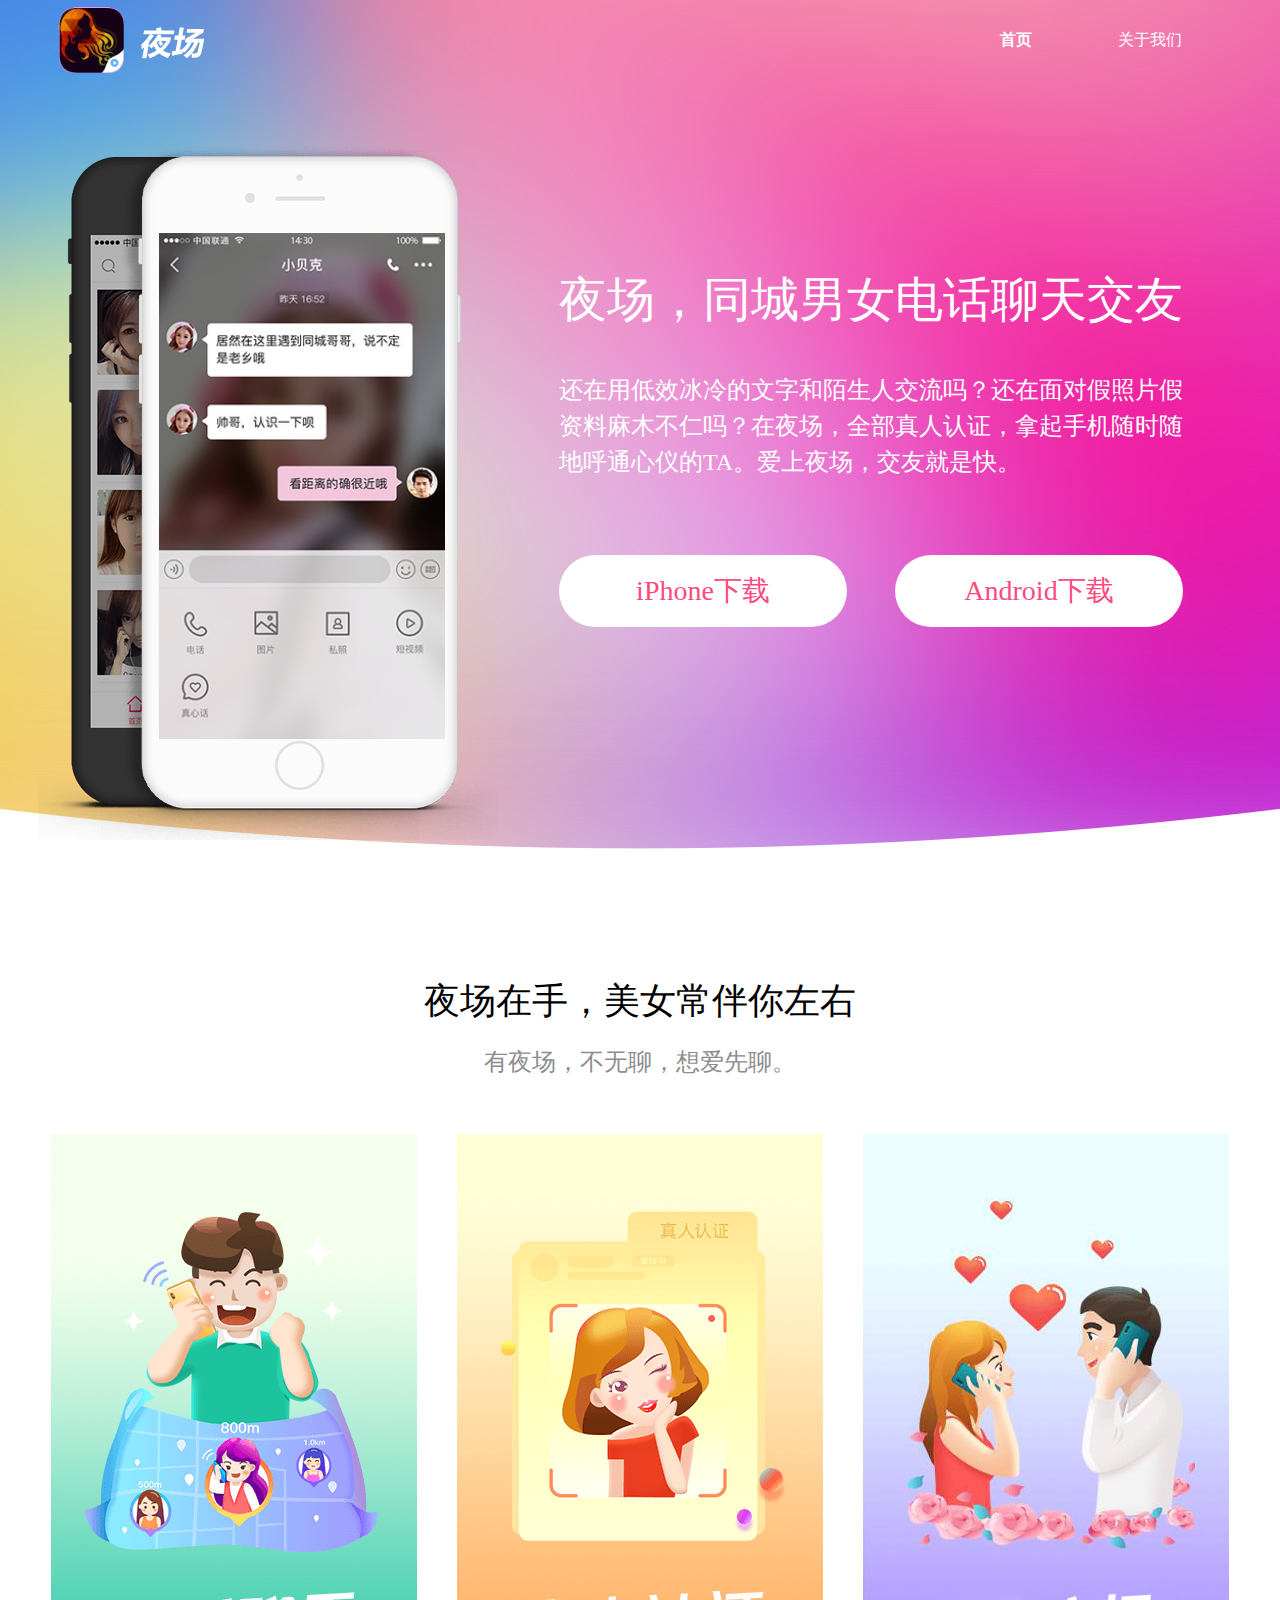
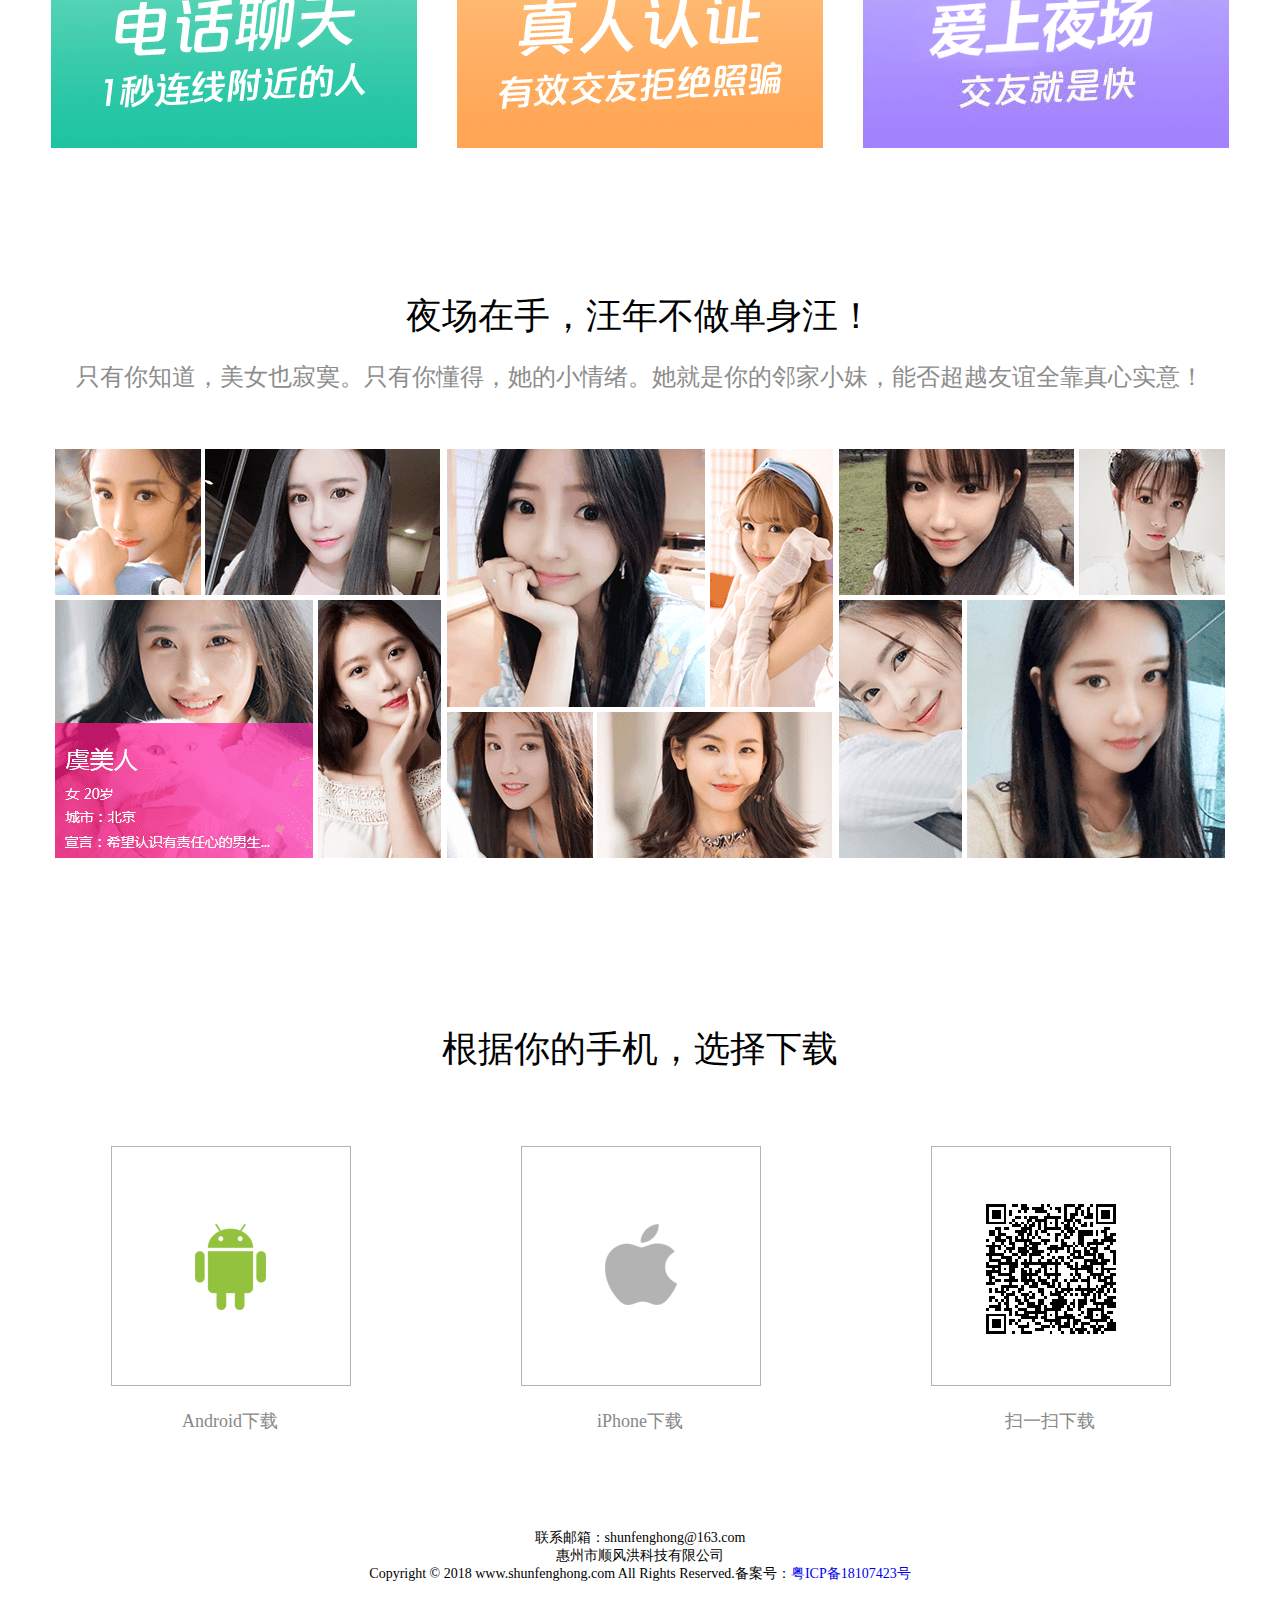
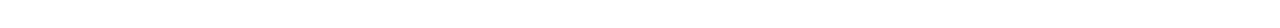
<file: video/index.html>
<!DOCTYPE html>
<html>

<head>
    <meta http-equiv="Content-Type" content="text/html; charset=UTF-8">
    <meta name="baidu-site-verification" content="XEYmWhI8vN">
    <meta name="viewport" content="width=device-width, initial-scale=1.0, minimum-scale=1.0, maximum-scale=1.2, user-scalable=0">
    <meta name="format-detection" content="telephone=no">
    <meta name="mobile-agent" content="format=xhtml;url=http://m.iicall.com/">
    <title夜场-同城男女电话聊天交友</title>
    <meta name="description" content="夜场是同城单身男女电话聊天神器，随时随地拿出手机都能呼通附近的人。拒绝低效冰冷的文字，用你的声音打动她。上夜场，遇见爱。">
    <meta name="keywords" content="聊天软件,聊天交友,美女,恋爱,相亲,找对象,语音聊天,电话聊天,交友软件,交友神器,交友平台,同城交友,附近交友,同城约会,探探交友,陌陌交友,陪聊,app">
    <script type="text/javascript">
    var isMobile = {
        All: function() {
            return navigator.userAgent.match(/ipad|iphone os|android|windows mobile|windows phone|symbian|hpwos|blackberry|nokiabrowser|nokia|mqqbrowser|htc_sensation|K-Touch|AliyunOs|bingbot|Googlebot|EtaoSpider|YoudaoBot|spider|Baiduspider|360Spider/i) ? true : false;
        },
        any: function() {
            return (isMobile.All());
        }
    };
    if (isMobile.any()) {
        window.location.href = './video.html';
    }
    </script>
    <style type="text/css">
    html,body,div,img,h1,h2,h3,h4,h5,h6,a,p,span,ul,li {
        margin: 0;
        padding: 0;
        font-size: 0;
        font-family: 'microsoft yahei';
        border: 0 none;
    }

    ul,li {
        list-style: none;
    }

    a {
        text-decoration: none;
    }

    .top {
        width: 100%;
        height: 850px;
        background: url(index/banner.jpg) no-repeat center;
    }

    .w1170 {
        width: 1170px;
        margin: 0 auto;
    }

    .logo_nav {
        height: 140px;
    }

    .logo {
        width: 154px;
        height: 57px;
        margin-top: 10px;
    }

    .nav a {
        display: inline-block;
        color: #fff;
        font-size: 16px;
        text-decoration: none;
        padding: 30px 43px 0;
    }

    .banner_area {
        position: relative;
        height: 600px;
    }

    .iphoneBg {
        position: absolute;
        left: -40px;
        bottom: 0;
        top: 0;
        width: 500px;
        height: 700px;
        background: url(index/hand.png) no-repeat;
    }

    .iphoneFlash {
        position: absolute;
        left: 144px;
        top: 93px;
        width: 286px;
        height: 506px;
        overflow: hidden;
    }

    .iphoneFlash li img {
        width: 286px;
        height: 506px;
    }

    .banner_info {
        position: absolute;
        right: 36px;
    }

    .banner_info .title {
        color: #fff;
        font-size: 48px;
        font-weight: normal;
        margin-top: 128px;
    }

    .banner_info .info {
        width: 630px;
        font-size: 24px;
        color: #fff;
        line-height: 36px;
        margin-top: 40px;
    }

    .banner_info .downBtn a {
        transition: all 0.2s linear;
        display: inline-block;
        width: 288px;
        height: 72px;
        line-height: 72px;
        text-align: center;
        font-size: 28px;
        color: #ff4a80;
        background: #fff;
        border-radius: 40px;
        margin-top: 75px;
    }

    .banner_info .downBtn a:hover {
        color: #fff;
        background: #ff4d88;
    }

    .btnMar {
        margin-right: 48px;
    }

    .part01 {
        text-align: center;
        margin-top: 127px;
    }

    .comTitle {
        font-weight: normal;
        font-size: 36px;
        color: #000;
    }

    .comDes {
        font-size: 24px;
        color: #8d8d8d;
        margin: 20px 0 56px;
    }

    .imgList img {
        width: 390px;
        height: 614px;
        margin: 0 2px;
    }

    .part02 {
        text-align: center;
        margin-top: 144px;
    }

    .part03 {
        text-align: center;
        margin-top: 167px;
    }

    .downMethodItem {
        display: inline-block;
        width: 238px;
        font-size: 18px;
        color: #888;
        margin: 72px 86px 0;
    }

    .downMethod {
        position: relative;
        width: 238px;
        height: 238px;
        border: solid 1px #b4b4b4;
        margin-bottom: 23px;
    }

    .downMethod img {
        padding-top: 55px;
    }

    .downMethod span {
        display: inline-block;
        height: 100%;
    }

    .bigImg img {
        width: 1170px;
        height: 409px;
        vertical-align: middle;
    }

    .fx {
        text-align: center;
        font-size: 14px;
        margin: 80px 0 45px;
    }

    .fx a {
        font-size: 14px;
    }

    .fl {
        float: left;
    }

    .fr {
        float: right;
    }
    </style>
</head>

<body>
    <div class="top">
        <div class="w1170 logo_nav">
            <!-- <a href="http://www.iicall.com/" title="夜场"><img class="fl logo" src="./index/huihui_logo.jpg"></a> -->
            <!-- <a href="http://www.iicall.com/" title="夜场"></a> -->
            <p class="fr nav">
                <a href="./index.html" title="夜场"><b>首页</b></a>
                <a href="./about.html">关于我们</a>
            </p>
        </div>
        <div class="w1170 banner_area">
            <div class="iphoneBg">
                <div class="iphoneFlash flash-box">
                    <div class="tempWrap" style="overflow:hidden; position:relative; width:286px">
                        <ul class="flash-box-ul" style="width: 1716px; position: relative; overflow: hidden; padding: 0px; margin: 0px; left: -572px;">
                            <li class="clone" style="float: left; width: 286px;"><img src="./index/banner04.jpg"></li>
                            <li style="float: left; width: 286px;"><img src="./index/banner01.jpg"></li>
                            <li style="float: left; width: 286px;"><img src="./index/banner02.jpg"></li>
                            <li style="float: left; width: 286px;"><img src="./index/banner03.jpg"></li>
                            <li style="float: left; width: 286px;"><img src="./index/banner04.jpg"></li>
                            <li class="clone" style="float: left; width: 286px;"><img src="./index/banner01.jpg"></li>
                        </ul>
                    </div>
                </div>
            </div>
            <div class="banner_info">
                <h2 class="title">夜场，同城男女电话聊天交友</h2>
                <p class="info">还在用低效冰冷的文字和陌生人交流吗？还在面对假照片假资料麻木不仁吗？在夜场，全部真人认证，拿起手机随时随地呼通心仪的TA。爱上夜场，交友就是快。</p>
                <p class="downBtn">
                    <a href="#" class="btnMar">iPhone下载</a>
                    <!-- <a href="http://img1.mosheng.mobi/vhuaboss/package/ailiao-88888.apk">Android下载</a> -->
                    <a href="#">Android下载</a>
                </p>
            </div>
        </div>
    </div>
    <div class="part01">
        <h4 class="comTitle">夜场在手，美女常伴你左右</h4>
        <p class="comDes">有夜场，不无聊，想爱先聊。</p>
        <div class="imgList">
            <img src="./index/hui_03.png" title="电话聊天,1秒连线附近的人" style="cursor:pointer">
            <img src="./index/hui_05.png" title="真人认证,有效交友拒绝照骗" style="cursor:pointer">
            <img src="./index/hui_07.jpg" title="爱上爱聊,交友就是快" style="cursor:pointer">
        </div>
    </div>
    <div class="part02">
        <h4 class="comTitle">夜场在手，汪年不做单身汪！</h4>
        <p class="comDes">只有你知道，美女也寂寞。只有你懂得，她的小情绪。她就是你的邻家小妹，能否超越友谊全靠真心实意！</p>
        <div class="bigImg"><img src="./index/hui_15.png"></div>
    </div>
    <div class="part03">
        <h4 class="comTitle">根据你的手机，选择下载</h4>
        <ul class="dowanWrap">
            <li class="downMethodItem">
                <a href="#"><p class="downMethod"><img src="./index/hui_24.png"></p></a>Android下载</li>
            <li class="downMethodItem">
                 <a href="#"><p class="downMethod"><img src="./index/hui_21.png"></p></a>iPhone下载</li>
            <li class="downMethodItem">
                <p class="downMethod"><img src="./index/hui_18.png"></p>扫一扫下载</li>
        </ul>
    </div>
    <p class="fx">
        <br>联系邮箱：shunfenghong@163.com
        <br>惠州市顺风洪科技有限公司
        <br>Copyright © 2018 www.shunfenghong.com All Rights Reserved.备案号：<a href="http://www.miibeian.gov.cn/" target="_blank">粤ICP备18107423号</a></p>
    <script type="text/javascript" src="./index/jq1.4.2.js"></script>
    <script type="text/javascript" src="./index/jquery.SuperSlide.2.1.1.js"></script>
    <script>
    $(function() {
        $(".flash-box").slide({ mainCell: ".flash-box-ul", effect: "leftLoop", autoPlay: true, delayTime: 700, autoPage: true });
    })
    </script>
</body>

</html>
</file>
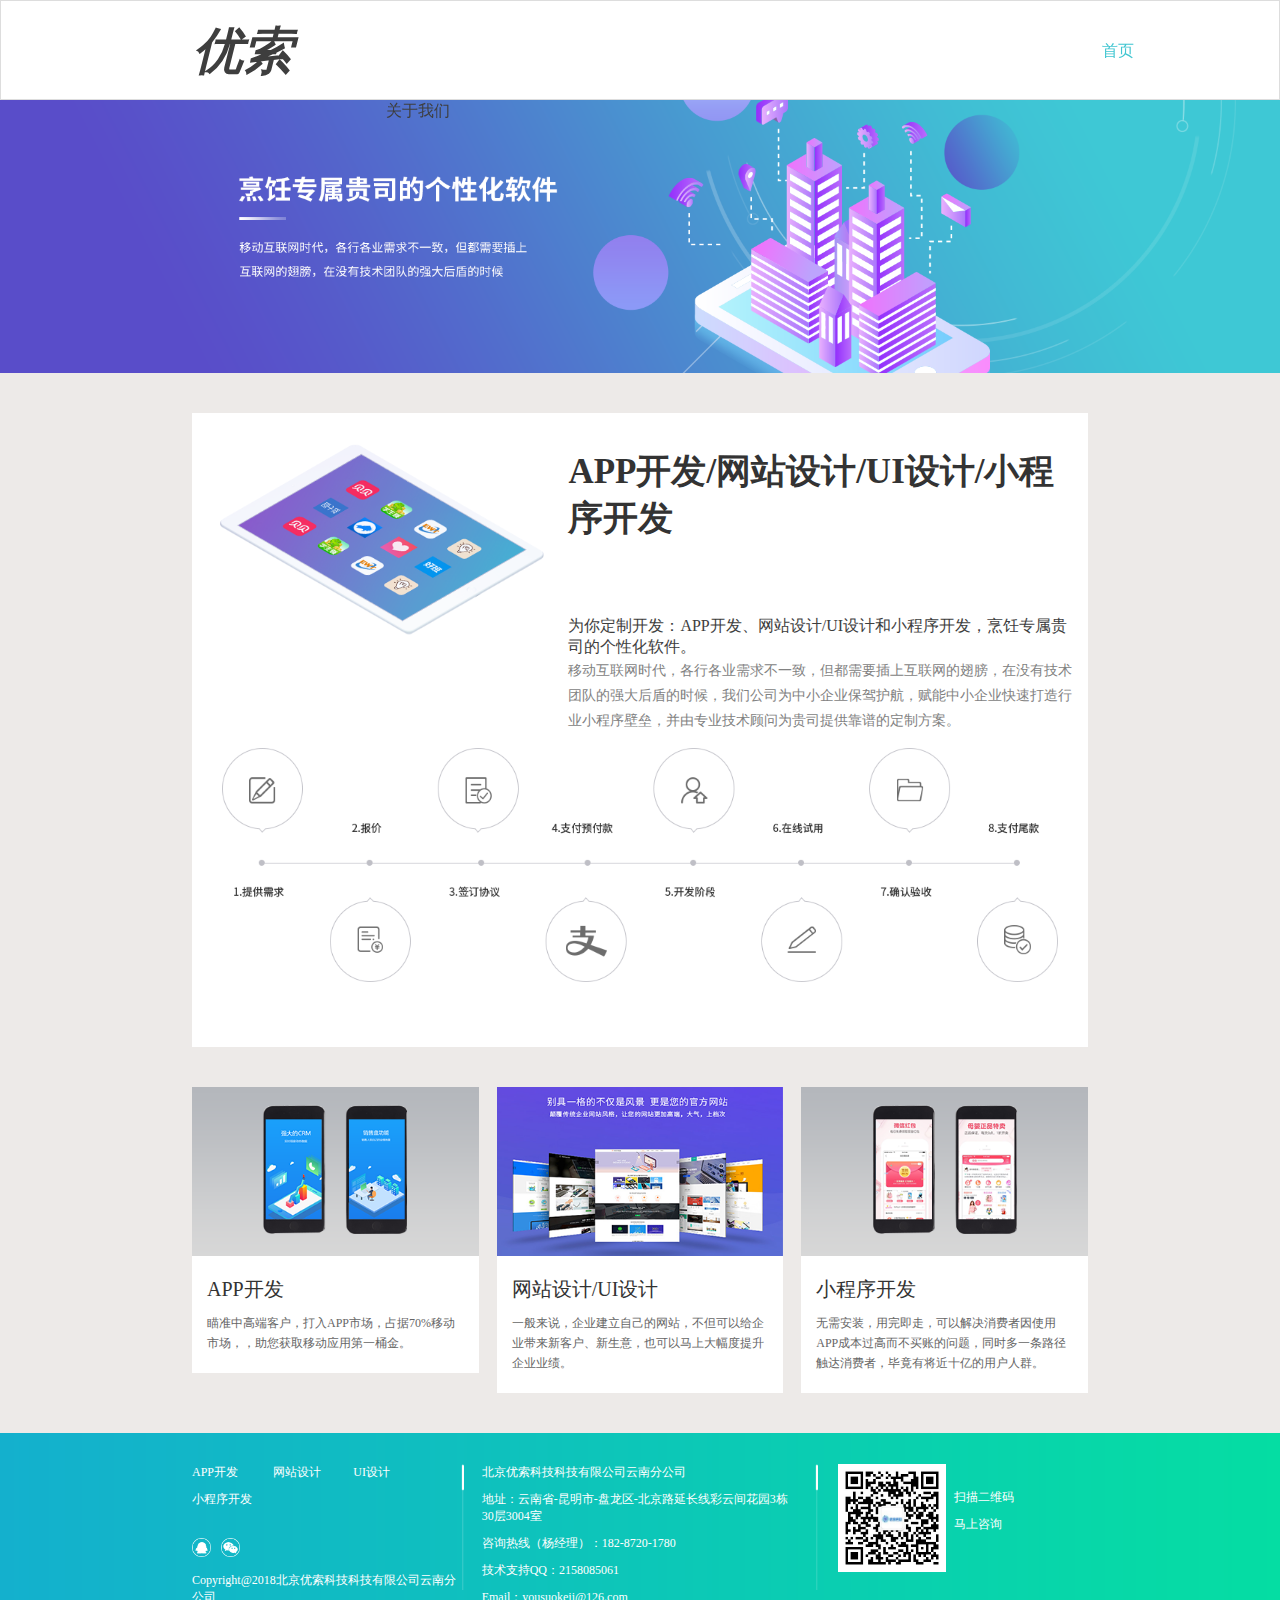
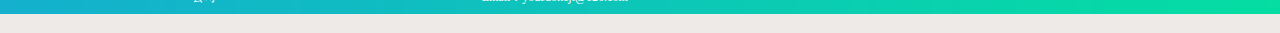
<file: yousuo/index.html>
<!DOCTYPE html>
<html xmlns="http://www.w3.org/1999/xhtml">

<head>
    <meta http-equiv="Content-Type" content="text/html; charset=UTF-8">
    <link href="./index/swiper.min.css" rel="stylesheet">
    <link href="./index/public.css" rel="stylesheet">
    <script src="./index/jquery.min.js"></script>
    <title>首页</title>
    <link href="./index/order.css" rel="stylesheet">
    <link rel="stylesheet" type="text/css" href="./index/main.css">
    <title>
    </title>
    <script type="text/javascript">
    var isMobile = {
        All: function() {
            return navigator.userAgent.match(/ipad|iphone os|android|windows mobile|windows phone|symbian|hpwos|blackberry|nokiabrowser|nokia|mqqbrowser|htc_sensation|K-Touch|AliyunOs|bingbot|Googlebot|EtaoSpider|YoudaoBot|spider|Baiduspider|360Spider/i) ? true : false;
        },
        any: function() {
            return (isMobile.All());
        }
    };
    if (isMobile.any()) {
        window.location.href = './mobile.html';
    }
    </script>
</head>

<body>
    <!--头部开始-->
    <div class="index-header clearfix">
        <div class="header-left">优索</div>
        <div class="header-right">
            <ul class="clearfix">
                <li class="active" style="margin-left: 700px;"><a href="./index.html">首页</a></li>
                <li class=""><a href="./about.html">关于我们</a></li>
            </ul>
        </div>
    </div>
    <!--头部结束-->
    <div>
        <!--内容开始-->
        <div class="index-swiper">
            <img src="./index/order-banner.png"></div>
        <div class="order-index">
            <div class="order-up clearfix">
                <div class="up-top clearfix">
                    <div class="top-left">
                        <img src="./index/order-list.png">
                    </div>
                    <div class="top-right">
                        <p class="title">APP开发/网站设计/UI设计/小程序开发</p>
                        
                        <br />
                        <!--
                        <p style="font-size:30px;">UI设计<span style="font-size:15px;">(5800元起)</span></p>
                        <p style="font-size:30px;">网站设计<span style="font-size:15px;">(6800元起)</span></p>
                        <p style="font-size:30px;">小程序<span style="font-size:15px;">(8800元起)</span></p>
                        -->
                        <br />
                        <br />
                        
                        <p>为你定制开发：APP开发、网站设计/UI设计和小程序开发，烹饪专属贵司的个性化软件。</p>
                        <p class="tip">移动互联网时代，各行各业需求不一致，但都需要插上互联网的翅膀，在没有技术团队的强大后盾的时候，我们公司为中小企业保驾护航，赋能中小企业快速打造行业小程序壁垒，并由专业技术顾问为贵司提供靠谱的定制方案。</p>
                    </div>
                </div>
                <div class="up-bottom">
                    <img src="./index/order-progress.png">
                </div>
            </div>
            <div class="order-down clearfix">
                <div class="list">
                    <img src="./index/order-list1.png">
                    <p class="list-title">APP开发</p>
                    <!-- <p class="list-tip">好的UI设计不仅是让软件变得有个性有品位，还要让软件的操作变得舒适简单，自由，充分体现软件的定位和特点。</p> -->
                    <p class="list-tip">瞄准中高端客户，打入APP市场，占据70%移动市场，，助您获取移动应用第一桶金。</p>
                </div>
                <div class="list">
                    <img src="./index/order-list2.png">
                    <p class="list-title">网站设计/UI设计</p>
                    <p class="list-tip">一般来说，企业建立自己的网站，不但可以给企业带来新客户、新生意，也可以马上大幅度提升企业业绩。</p>
                </div>
                <div class="list">
                    <img src="./index/order-list3.png">
                    <p class="list-title">小程序开发</p>
                    <p class="list-tip">无需安装，用完即走，可以解决消费者因使用APP成本过高而不买账的问题，同时多一条路径触达消费者，毕竟有将近十亿的用户人群。</p>
                </div>
            </div>
        </div>
        <!--内容结束-->
    </div>
    <!--底部开始-->
    <div class="index-footer">
        <img src="./index/footer-bg.png" class="footer-bg">
        <div class="footer-conter clearfix">
            <div class="footer-left">
                <div class="left-list clearfix">
                    <ul class="clearfix">
                        <li>APP开发</li>
                        <li>网站设计</li>
                        <li>UI设计</li>
                        <li>小程序开发</li>
                        <!-- <li>关于</li>
                        <li>联系</li> -->
                    </ul>
                </div>
                <div class="left-list clearfix">
                    <!-- <img src="./index/footer-star.png">
                    <img src="./index/footer-weibo.png"> -->
                    <img src="./index/footer-qq.png">
                    <img src="./index/footer-wechat.png">
                </div>
                <div class="left-list">
                    <span class="footer-tip">Copyright@2018北京优索科技科技有限公司云南分公司</span>
                </div>
            </div>
            <div class="footer-con clearfix">
                <img src="./index/footer-side.png" class="footer-side">
                <div class="con-tip">
                    <p>北京优索科技科技有限公司云南分公司</p>
                    <p>地址：云南省-昆明市-盘龙区-北京路延长线彩云间花园3栋30层3004室</p>
                    <p>咨询热线（杨经理）：182-8720-1780</p>
                    <p>技术支持QQ：2158085061</p>
                    <p>Email：yousuokeji@126.com</p>
                </div>
                <img src="./index/footer-side.png" class="footer-side">
            </div>
            <div class="footer-right clearfix">
                <div class="code">
                    <img src="./index/contact-code.jpg">
                </div>
                <div class="right-tip">
                    <p>扫描二维码</p>
                    <p>马上咨询</p>
                </div>
            </div>
        </div>
    </div>
    <!--底部结束-->
    
</body>

</html>
</file>
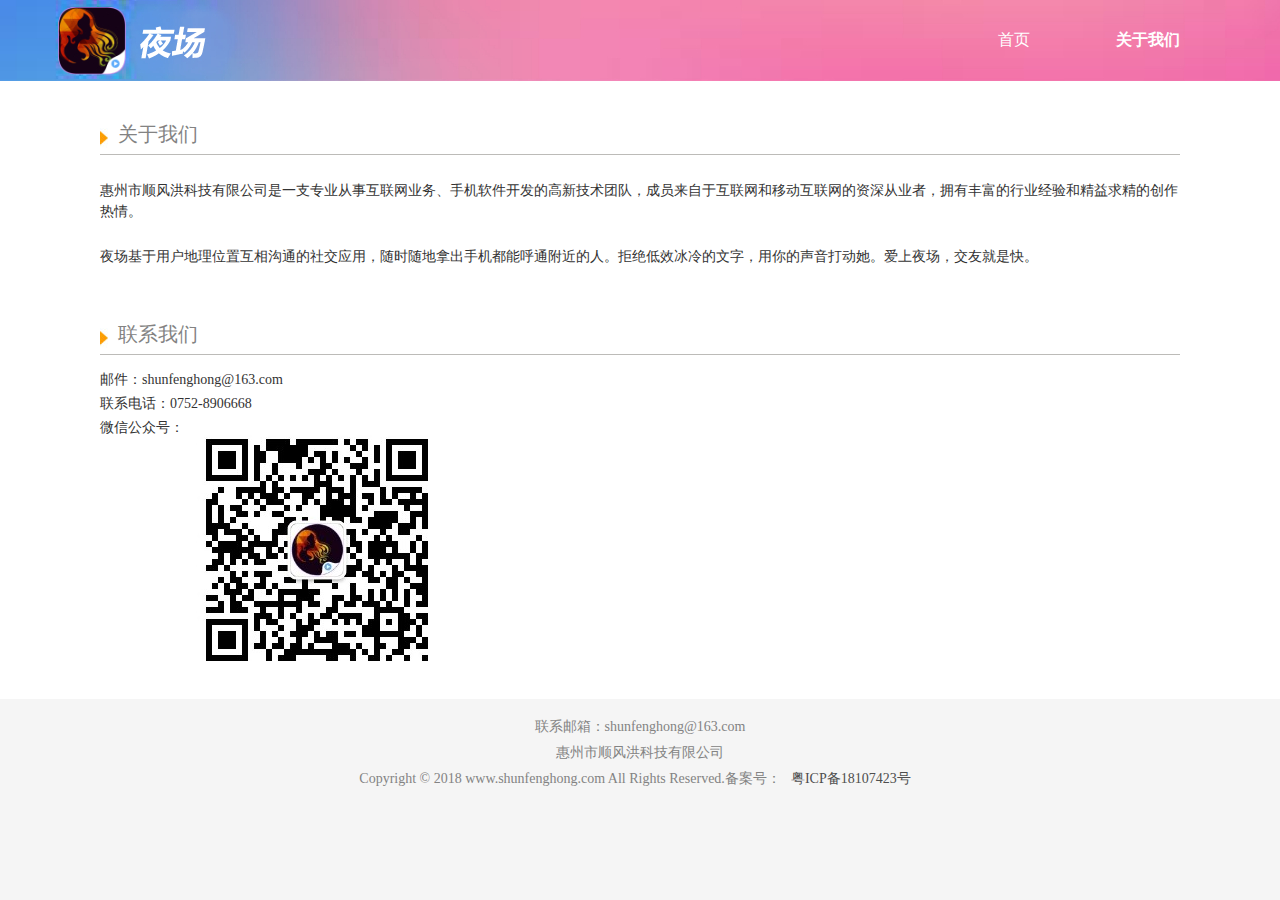
<file: video/about.html>
<!DOCTYPE html>
<html>

<head>
    <meta http-equiv="Content-Type" content="text/html; charset=UTF-8">
    <meta name="format-detection" content="telephone=no">
    <title>关于我们</title>
    <meta name="description" content="关于我们团队，还有我们的联系方式">
    <meta name="Keywords" content="关于我们">
    <link rel="stylesheet" type="text/css" href="./about/common.css">
    <script src="./about/jquery-2.1.0.min.js" type="text/javascript"></script>
    <script src="./about/common.js" type="text/javascript"></script>
    <style type="text/css">
    #aboutPage * {
        font-family: "microsoft yahei"
    }

    .content {
        color: #333333;
        line-height: 24px;
    }

    .content img {
        margin-top: 5px;
    }

    .content a {
        color: #333333;
        text-decoration: none;
    }

    .content a:hover {
        color: #966748;
        text-decoration: underline;
    }

    .topnav a {
        float: right;
        color: #FFFFFF;
        display: block;
        text-align: center;
        font-size: 16px;
        text-decoration: none;
        margin: 30px 0px 20px 86px;
    }

    .topnav a:hover {
        color: #ff544c;
    }

    .wp {
        margin: 0 auto;
        width: 1080px;
    }

    .content p {
        line-height: 21px;
        padding-top: 10px;
    }
    </style>
</head>

<body id="aboutPage">
    <div class="header">
        <div class="wp">
            <div class="logo"><a href="./index.html"><img src="./about/logo.gif" title="夜场,爱上夜场，交友就是快"></a></div>
            <div class="topnav">
                <a style="color:#ffffff;" href="./index.html"><b>关于我们</b></a>
                <a href="./index.html">首页</a>
            </div>
        </div>
    </div>
    <div class="container">
        <div class="wp main">
            <div class="subtitle">关于我们</div>
            <hr>
            <div class="content">
                <p>惠州市顺风洪科技有限公司是一支专业从事互联网业务、手机软件开发的高新技术团队，成员来自于互联网和移动互联网的资深从业者，拥有丰富的行业经验和精益求精的创作热情。</p>
                <p>夜场基于用户地理位置互相沟通的社交应用，随时随地拿出手机都能呼通附近的人。拒绝低效冰冷的文字，用你的声音打动她。爱上夜场，交友就是快。</p>
            </div>
            <div class="subtitle">联系我们</div>
            <hr>
            <div class="content">
                邮件：<a href="mailto:shunfenghong@163.com" target="_blank">shunfenghong@163.com</a>
                <br> 联系电话：0752-8906668
                <br> 微信公众号：
                <img src="./about/weixin_about.jpg" align="top">
            </div>
        </div>
    </div>
    <div class="footer">
        <p>联系邮箱：shunfenghong@163.com</p>
        <p>惠州市顺风洪科技有限公司</p>
        <p>Copyright © 2018 www.shunfenghong.com All Rights Reserved.备案号：<a href="http://www.miibeian.gov.cn/" target="_blank" style="text-decoration: none;">粤ICP备18107423号</a></p>
    </div>
    <div id="scrolltop" class="wp" style="display: none;">
        <span hidefocus="true">
		<a title="返回顶部" onclick="window.scrollTo(&#39;0&#39;,&#39;0&#39;)" class="scrolltopa"><b>返回顶部</b></a>
	</span>
    </div>
</body>

</html>
</file>
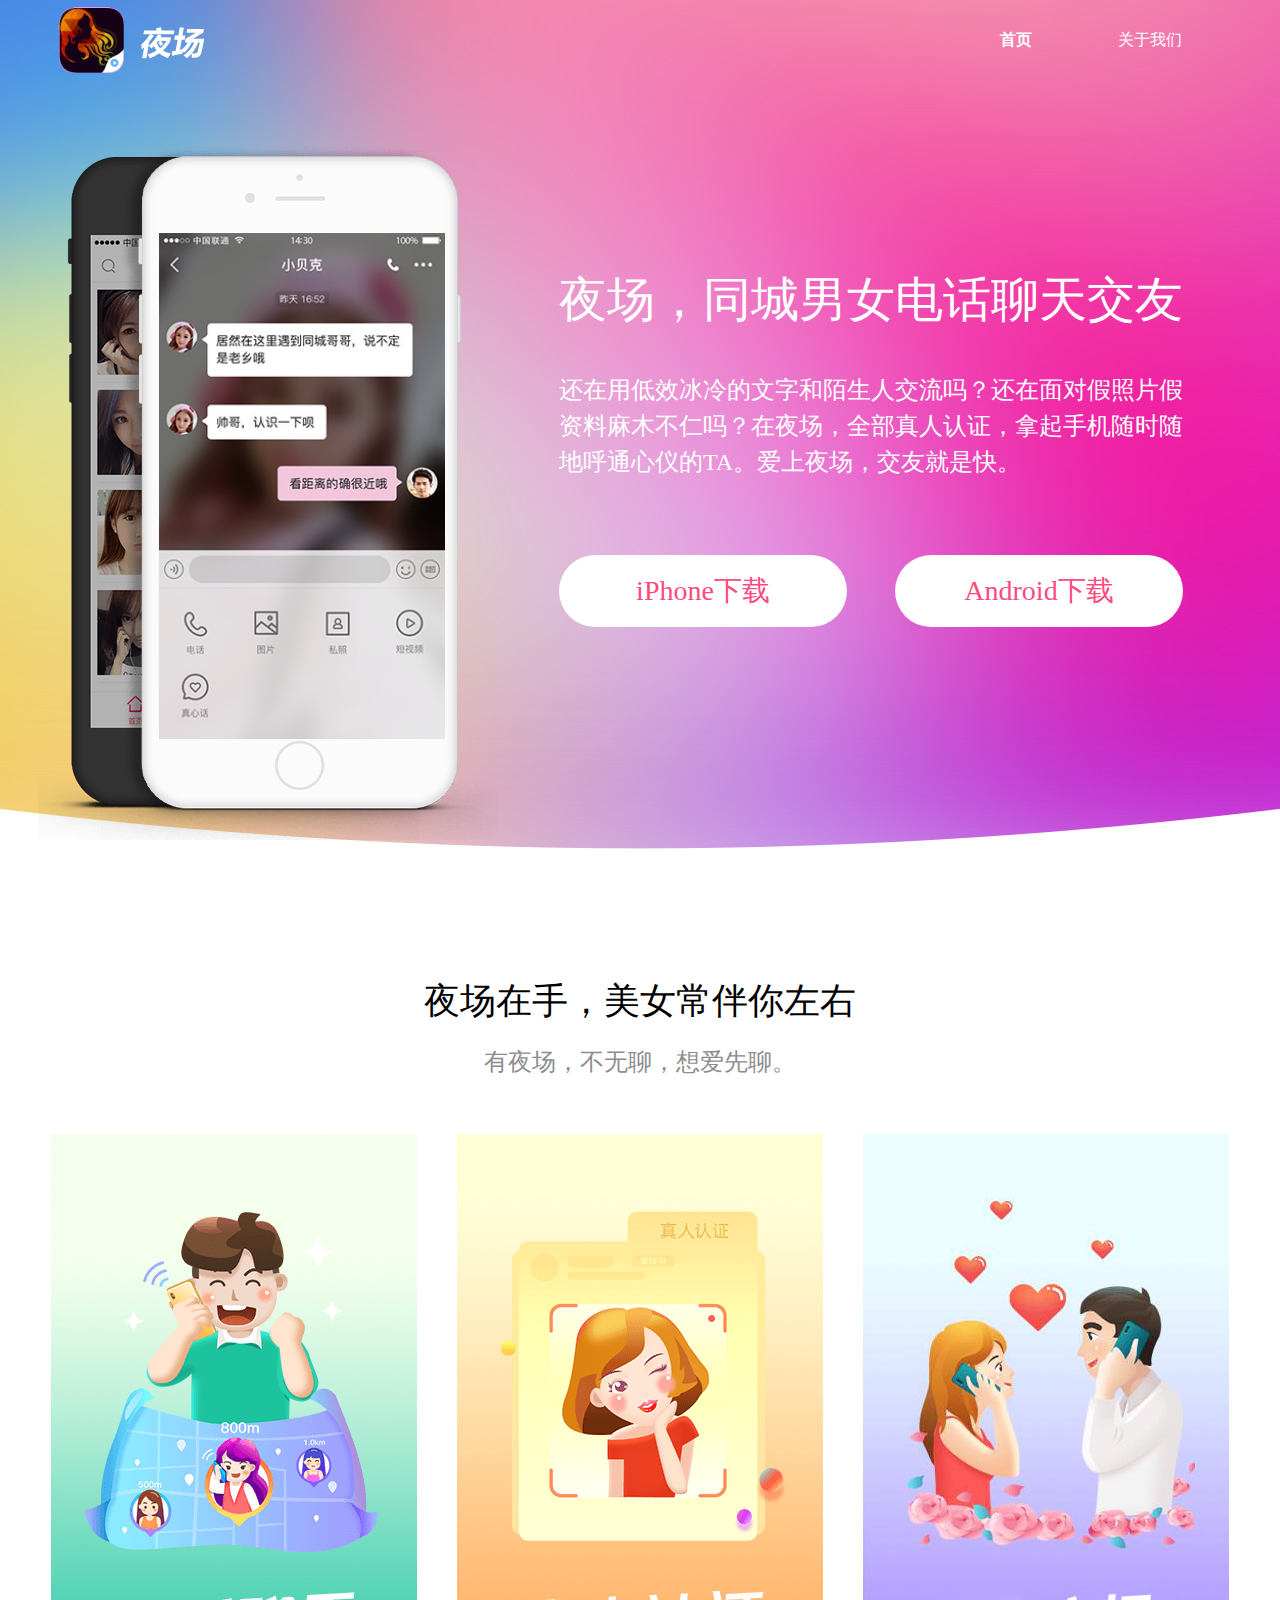
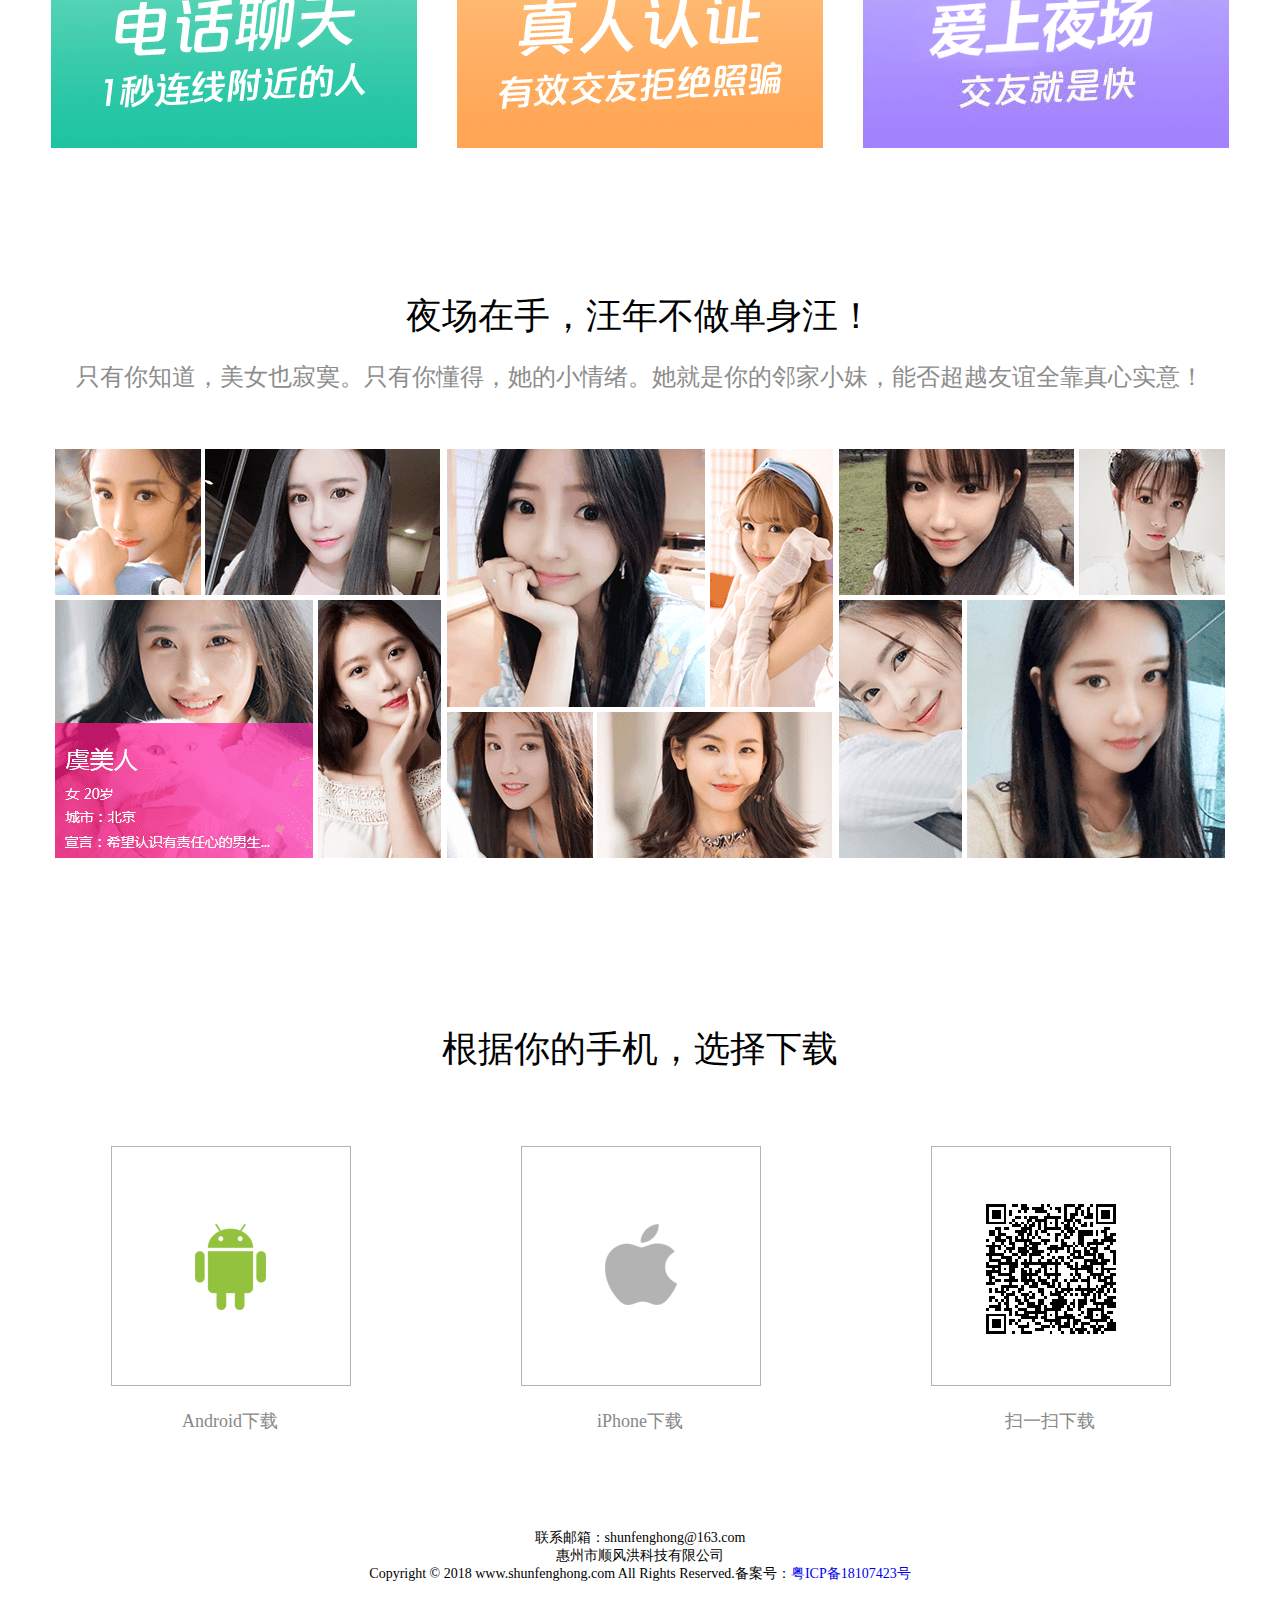
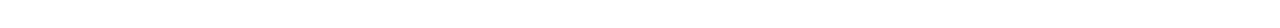
<file: video/video.html>
<!DOCTYPE html PUBLIC "-//W3C//DTD XHTML 1.0 Transitional//EN" "http://www.w3.org/TR/xhtml1/DTD/xhtml1-transitional.dtd">
<!-- saved from url=http://m.iicall.com/ -->
<!-- saved from url=http://m.mosheng.mobi/ -->
<html xmlns="http://www.w3.org/1999/xhtml" data-dpr="1" style="font-size: 25px;">

<head>
    <meta http-equiv="Content-Type" content="text/html; charset=UTF-8">
    <meta http-equiv="Cache-control" content="">
    <meta name="viewport" content="width=device-width">
    <meta name="format-detection" content="telephone=no">
    <meta name="description" content="夜场是同城单身男女电话聊天神器，随时随地拿出手机都能呼通附近的人。拒绝低效冰冷的文字，用你的声音打动她。上夜场，遇见爱。">
    <meta name="keywords" content="聊天软件,聊天交友,美女,恋爱,相亲,找对象,语音聊天,电话聊天,交友软件,交友神器,交友平台,同城交友,附近交友,同城约会,探探交友,陌陌交友,陪聊,app">
    <title>夜场交友-同城男女电话聊天</title>
    <link rel="stylesheet" href="./video/common.css">
    <link rel="stylesheet" href="./video/swiper.min.css">
    <style>
    * {
        margin: 0;
        padding: 0;
        font-family: "微软雅黑", "黑体", "Lucida Grande", Verdana, sans-serif;
    }
    ,body,a,b,p,li,img,div {
        -webkit-touch-callout: none;
        -webkit-user-select: none;
        user-select: none
    }

    body {
        text-align: center;
        line-height: 22px;
        font-size: 14px;
        background: #ffffff;
        -webkit-user-select: none;
        -webkit-text-size-adjust: none;
        overflow: hidden;
        overflow-y: auto;
        -webkit-appearance: none
    }

    a {
        text-decoration: none;
        outline: 0;
        -webkit-touch-callout: none
    }

    a:active {
        background: transparent;
        outline: 0
    }

    img {
        display: block;
    }

    .main {
        width: 86%;
        margin: 0 auto;
        padding-bottom: 0.6rem
    }

    h1 {
        font-size: 1.0rem;
        padding-top: 2rem;
        font-weight: 400
    }

    h2 {
        font-size: 0.6rem;
        font-weight: 400;
        color: #888888;
        line-height: 1.0rem;
        padding: 0.8rem 0;
        text-align: center
    }

    h3 {
        font-size: 1.0rem;
        padding: 2.9rem 0 0.8rem 0;
        font-weight: 400;
        line-height: 0.8rem
    }

    p {
        font-size: 0.8rem;
        color: #888888;
        padding-bottom: 1.3rem
    }

    .button {
        display: inline-block;
        position: relative;
        width: 100%;
        height: 2.1rem;
        text-align: center;
        text-decoration: none;
        font: 400 0.8rem/2.1rem "微软雅黑", "黑体";
        text-shadow: 1px 1px 1px rgba(86, 192, 146, .22);
        -webkit-border-radius: 100px;
        -moz-border-radius: 100px;
        border-radius: 100px;
    }

    .bottom {
        color: #888888;
        font-size: 14px;
        height: 30px;
        text-align: center;
        padding-top: 1rem
    }

    .bottom span {
        color: #ff4380
    }

    .anniu {
        width: 70%;
        margin: 0 auto;
        margin-top: 1.2rem;
        margin-bottom: 0.2rem
    }

    .red {
        color: #ffffff;
        background: #ff4380;
    }

    .foot {
        padding-top: 0.2rem
    }

    .contact {
        font-size: 0.5rem;
        padding-top: 0.8rem;
        padding-bottom: 1.3rem;
        color: #6d6366;
        line-height: 0.8rem
    }

    .foot_2 {
        width: 100%;
        background: #fff3f6;
    }

    .shareBtnBox {
        text-align: center;
        margin-top: 1.08rem;
    }

    .shareBtnBox ul li {
        display: inline-block;
        margin: 0 0.84rem;
    }

    .shareBtnBox ul li img {
        display: block;
        width: 1.44rem;
        height: 1.44rem;
        margin-bottom: 0.32rem;
    }

    .shareBtnBox ul li span {
        color: #443030;
        font-size: 0.52rem;
    }
    </style>
    <script src="./video/resize.js"></script> 
    <script type="text/javascript">
    var isMobile = {
        All: function() {
            return navigator.userAgent.match(/ipad|iphone os|android|windows mobile|windows phone|symbian|hpwos|blackberry|nokiabrowser|nokia|mqqbrowser|htc_sensation|K-Touch|AliyunOs|bingbot|Googlebot|EtaoSpider|YoudaoBot|spider|Baiduspider|360Spider/i) ? true : false;
        },
        any: function() {
            return (isMobile.All());
        }
    };
    if (!isMobile.any()) {
        window.location.href = './index.html';
    }
    </script>
   
</head>

<body style="font-size: 24px;">
    <img src="./video/top_bg.jpg" width="100%">
    <div class="main">
        <h2>夜场是同城男女电话聊天交友APP<br>随时随地拿出手机1秒连线附近的人<br>上夜场，遇见爱 </h2>
        <!-- <div class="anniu"><a id="btn" href="http://www.iicall.com/download.php?userid=&amp;type=" class="button red">立即下载</a></div> -->
        <div class="anniu"><a id="btn" href="#" class="button red">立即下载</a></div>
        <h3>电话聊天</h3>
        <p>1秒连线附近的人</p>
        <img src="./video/img1.jpg" width="100%">
        <h3>附近的人</h3>
        <p>缘分就在你身边</p>
        <img src="./video/img2.jpg" width="100%">
        <h3>真人认证</h3>
        <p>有效交友拒绝骗招</p>
        <img src="./video/img3.jpg" width="100%">
        <h3>爱上夜场</h3>
        <p>让社交更加高效</p>
        <img src="./video/img4.jpg" width="100%">
        <div class="foot">
            <h1>爱上夜场，交友就是快</h1>
            <!-- <div class="anniu"><a id="btn" href="http://www.iicall.com/download.php?userid=&amp;type=" class="button red">立即下载</a></div> -->
            <div class="anniu"><a id="btn" href="#" class="button red">立即下载</a></div>
        </div>
    </div>

    <img src="./video/img5.jpg" width="100%">
    <div class="foot_2">
        <p class="contact">联系方式，微信公众号：shunfenghong
            <br>Copyright © 2018 惠州市顺风洪科技有限公司 All Rights Reserved</p>
    </div>
    <script type="text/javascript" src="./video/jquery-1.10.1.min.js"></script>
    <script type="text/javascript" src="./video/alertPopShow.js"></script>
    <script type="text/javascript" src="./video/swiper.min.js"></script>
    <script type="text/javascript">
    function getDownUrl() {
        var u = navigator.userAgent;
        if (u.indexOf('iPhone') > -1) {
            location.href = "itms-services://?action=download-manifest&url=https%3A%2F%2Fpay.vhua.com%2Fiosplist.php%3Fc%3DPD94bWwgdmVyc2lvbj0iMS4wIiBlbmNvZGluZz0iVVRGLTgiPz4KPCFET0NUWVBFIHBsaXN0IFBVQkxJQyAiLS8vQXBwbGUvL0RURCBQTElTVCAxLjAvL0VOIiAiaHR0cDovL3d3dy5hcHBsZS5jb20vRFREcy9Qcm9wZXJ0eUxpc3QtMS4wLmR0ZCI%252BCjxwbGlzdCB2ZXJzaW9uPSIxLjAiPgo8ZGljdD4KPGtleT5pdGVtczwva2V5Pgo8YXJyYXk%252BCjxkaWN0Pgo8a2V5PmFzc2V0czwva2V5Pgo8YXJyYXk%252BCjxkaWN0Pgo8a2V5PmtpbmQ8L2tleT4KPHN0cmluZz5zb2Z0d2FyZS1wYWNrYWdlPC9zdHJpbmc%252BCjxrZXk%252BdXJsPC9rZXk%252BCjxzdHJpbmc%252BaHR0cDovL2ltZzEubW9zaGVuZy5tb2JpL3ZodWFib3NzL3BhY2thZ2UvYWlsaWFvLWlvcy5pcGE8L3N0cmluZz4KPC9kaWN0Pgo8ZGljdD4KPGtleT5raW5kPC9rZXk%252BCjxzdHJpbmc%252BZGlzcGxheS1pbWFnZTwvc3RyaW5nPgo8a2V5PnVybDwva2V5Pgo8c3RyaW5nPmh0dHA6Ly9pbWcxLm1vc2hlbmcubW9iaS92aHVhYm9zcy9pbWFnZXMvYWlsaWFveDIucG5nPC9zdHJpbmc%252BCjwvZGljdD4KPGRpY3Q%252BCjxrZXk%252Ba2luZDwva2V5Pgo8c3RyaW5nPmZ1bGwtc2l6ZS1pbWFnZTwvc3RyaW5nPgo8a2V5PnVybDwva2V5Pgo8c3RyaW5nPmh0dHA6Ly9pbWcxLm1vc2hlbmcubW9iaS92aHVhYm9zcy9pbWFnZXMvYWlsaWFvNTEyLnBuZzwvc3RyaW5nPgo8L2RpY3Q%252BCjwvYXJyYXk%252BCjxrZXk%252BbWV0YWRhdGE8L2tleT4KPGRpY3Q%252BCjxrZXk%252BYnVuZGxlLWlkZW50aWZpZXI8L2tleT4KPHN0cmluZz5jb20uaWljYWxsLmFpbGlhb2FwcDwvc3RyaW5nPgo8a2V5PmJ1bmRsZS12ZXJzaW9uPC9rZXk%252BCjxzdHJpbmc%252BNy4wLjE8L3N0cmluZz4KPGtleT5raW5kPC9rZXk%252BCjxzdHJpbmc%252Bc29mdHdhcmU8L3N0cmluZz4KPGtleT50aXRsZTwva2V5Pgo8c3RyaW5nPueIseiBijwvc3RyaW5nPgo8L2RpY3Q%252BCjwvZGljdD4KPC9hcnJheT4KPC9kaWN0Pgo8L3BsaXN0Pg%253D%253D";
        } else {
            location.href = 'http://www.mosheng520.com/download.php?code=' + code + '&mobile=' + $('#mobile').val();
        }
    }
    $(function() {
        $('#btn').on('click', function() {
            var u = navigator.userAgent;
            // getDownUrl();
            // if (u.indexOf('iPhone') > -1) {
            //     popTipShow.alert('安装指导', '<div class="swiper-container"><div class="swiper-wrapper"><div class="swiper-slide"><img src="http://m.mosheng.mobi/images/img/pic1.png" alt=""></div><div class="swiper-slide"><img src="http://m.mosheng.mobi/images/img/pic2.png" alt=""></div><div class="swiper-slide"><img src="http://m.mosheng.mobi/images/img/pic3.png" alt=""></div></div><div class="swiper-pagination"></div></div>', ['X'],
            //         function(e) {
            //             var button = $(e.target).attr('class');
            //             if (button == 'ok') {
            //                 this.hide();
            //             }
            //         }
            //     );
            //     var swiper = new Swiper('.swiper-container', {
            //         pagination: '.swiper-pagination',
            //         paginationClickable: true
            //     });
            // } else {
            //     return getDownUrl();
            // }
        });
    });
    </script>
</body>

</html>
</file>
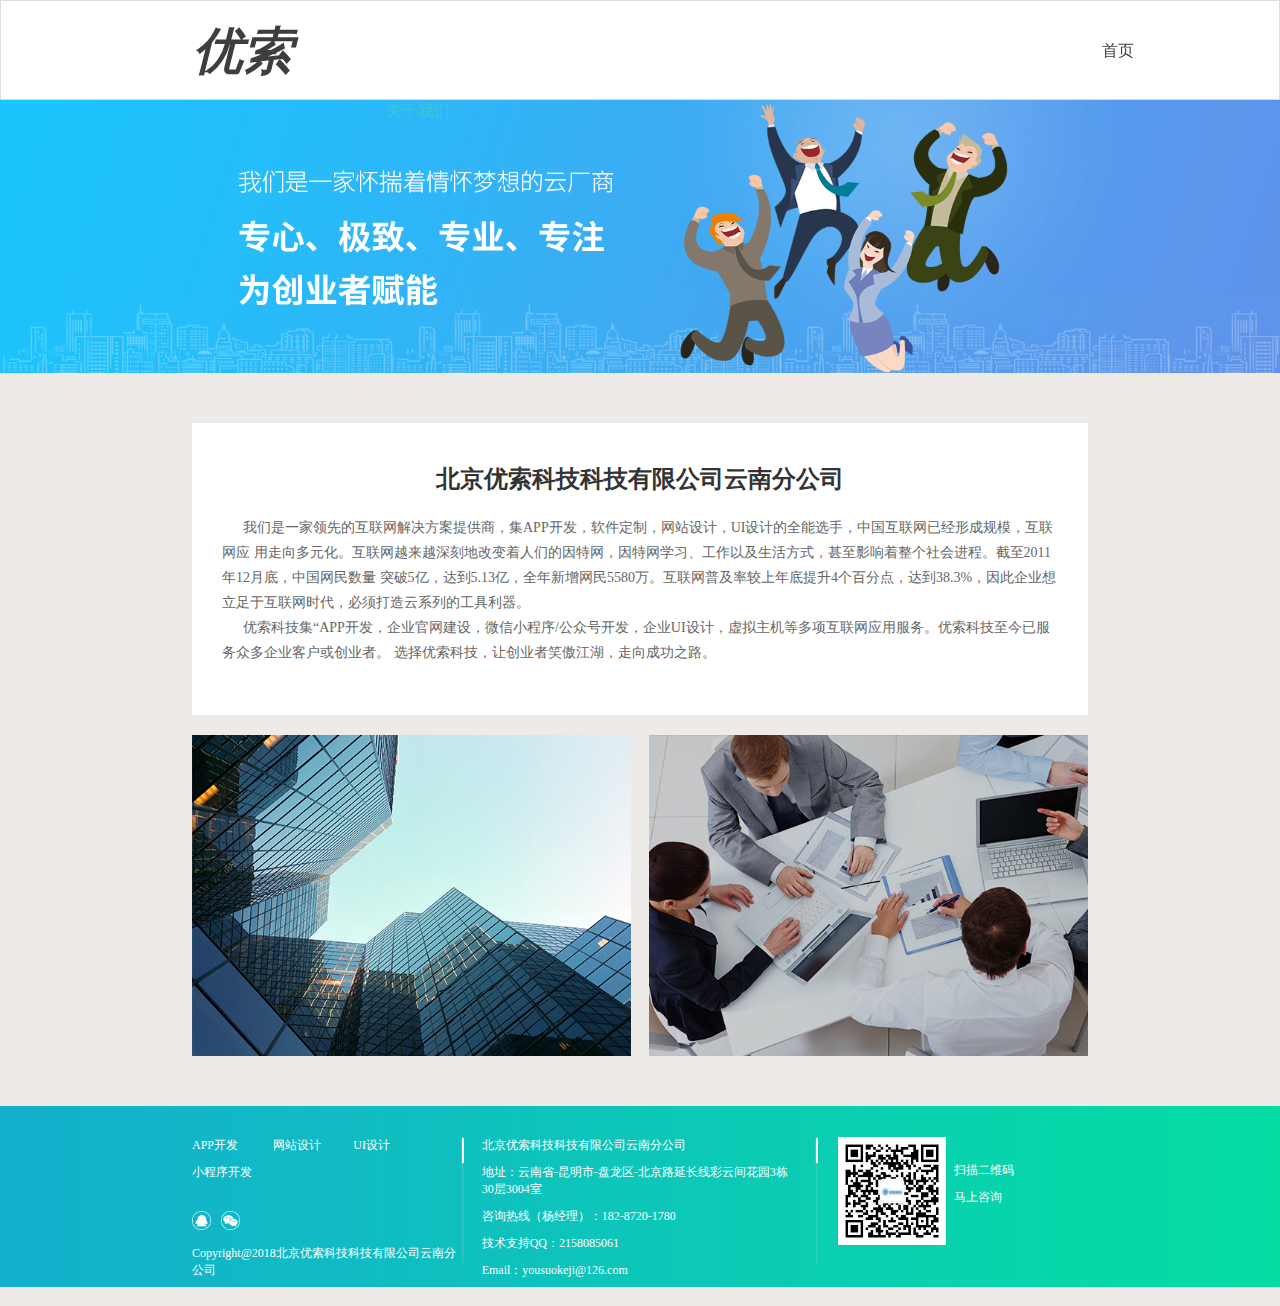
<file: yousuo/about.html>
<!DOCTYPE html>
<html xmlns="http://www.w3.org/1999/xhtml">

<head>
    <meta http-equiv="Content-Type" content="text/html; charset=UTF-8">
    <link href="./about/swiper.min.css" rel="stylesheet">
    <link href="./about/public.css" rel="stylesheet">
    <script src="./about/jquery.min.js"></script>
    <title>关于我们</title>
    <link href="./about/public.css" rel="stylesheet">
    <link href="./about/about.css" rel="stylesheet">
    <title>
    </title>
    <link rel="stylesheet" type="text/css" href="./about/main.css">
    <script type="text/javascript">
    var isMobile = {
        All: function() {
            return navigator.userAgent.match(/ipad|iphone os|android|windows mobile|windows phone|symbian|hpwos|blackberry|nokiabrowser|nokia|mqqbrowser|htc_sensation|K-Touch|AliyunOs|bingbot|Googlebot|EtaoSpider|YoudaoBot|spider|Baiduspider|360Spider/i) ? true : false;
        },
        any: function() {
            return (isMobile.All());
        }
    };
    if (isMobile.any()) {
        window.location.href = './mobile.html';
    }
    </script>
</head>

<body>
    <!--头部开始-->
    <div class="index-header clearfix">
        <div class="header-left">优索</div>
        <div class="header-right">
            <ul class="clearfix">
                <li class="" style="margin-left: 700px;"><a href="./index.html">首页</a></li>
                <li class="active"><a href="./about.html">关于我们</a></li>
            </ul>
        </div>
    </div>
    <!--头部结束-->
    <div>
        <!--轮播开始-->
        <div class="index-swerper">
            <img src="./about/about-banner.png">
        </div>
        <!--轮播结束-->
        <!--内容开始-->
        <div class="about-index">
            <div class="about-up">
                <p class="title">北京优索科技科技有限公司云南分公司</p>
                <p class="tip">
                    &nbsp;&nbsp;&nbsp;&nbsp;&nbsp;&nbsp;我们是一家领先的互联网解决方案提供商，集APP开发，软件定制，网站设计，UI设计的全能选手，中国互联网已经形成规模，互联网应 用走向多元化。互联网越来越深刻地改变着人们的因特网，因特网学习、工作以及生活方式，甚至影响着整个社会进程。截至2011年12月底，中国网民数量 突破5亿，达到5.13亿，全年新增网民5580万。互联网普及率较上年底提升4个百分点，达到38.3%，因此企业想立足于互联网时代，必须打造云系列的工具利器。
                </p>
                <p class="tip">&nbsp;&nbsp;&nbsp;&nbsp;&nbsp;&nbsp;优索科技集“APP开发，企业官网建设，微信小程序/公众号开发，企业UI设计，虚拟主机等多项互联网应用服务。优索科技至今已服务众多企业客户或创业者。 选择优索科技，让创业者笑傲江湖，走向成功之路。
                </p>
            </div>
            <div class="about-down clearfix">
                <img src="./about/about-list1.png">
                <img src="./about/about-list2.png">
            </div>
        </div>
        <!--内容结束-->
    </div>
    <!--底部开始-->
    <div class="index-footer">
        <img src="./about/footer-bg.png" class="footer-bg">
        <div class="footer-conter clearfix">
            <div class="footer-left">
                <div class="left-list clearfix">
                    <ul class="clearfix">
                        <li>APP开发</li>
                        <li>网站设计</li>
                        <li>UI设计</li>
                        <li>小程序开发</li>
                    </ul>
                </div>
                <div class="left-list clearfix">
                    <!-- <img src="./about/footer-star.png">
                    <img src="./about/footer-weibo.png"> -->
                    <img src="./about/footer-qq.png">
                    <img src="./about/footer-wechat.png">
                </div>
                <div class="left-list">
                    <span class="footer-tip">Copyright@2018北京优索科技科技有限公司云南分公司</span>
                </div>
            </div>
            <div class="footer-con clearfix">
                <img src="./about/footer-side.png" class="footer-side">
                <div class="con-tip">
                    <p>北京优索科技科技有限公司云南分公司</p>
                    <p>地址：云南省-昆明市-盘龙区-北京路延长线彩云间花园3栋30层3004室</p>
                    <p>咨询热线（杨经理）：182-8720-1780</p>
                    <p>技术支持QQ：2158085061</p>
                    <p>Email：yousuokeji@126.com</p>
                </div>
                <img src="./about/footer-side.png" class="footer-side">
            </div>
            <div class="footer-right clearfix">
                <div class="code">
                    <img src="./about/contact-code.jpg">
                </div>
                <div class="right-tip">
                    <p>扫描二维码</p>
                    <p>马上咨询</p>
                </div>
            </div>
        </div>
    </div>
    <!--底部结束-->
    
</body>

</html>
</file>
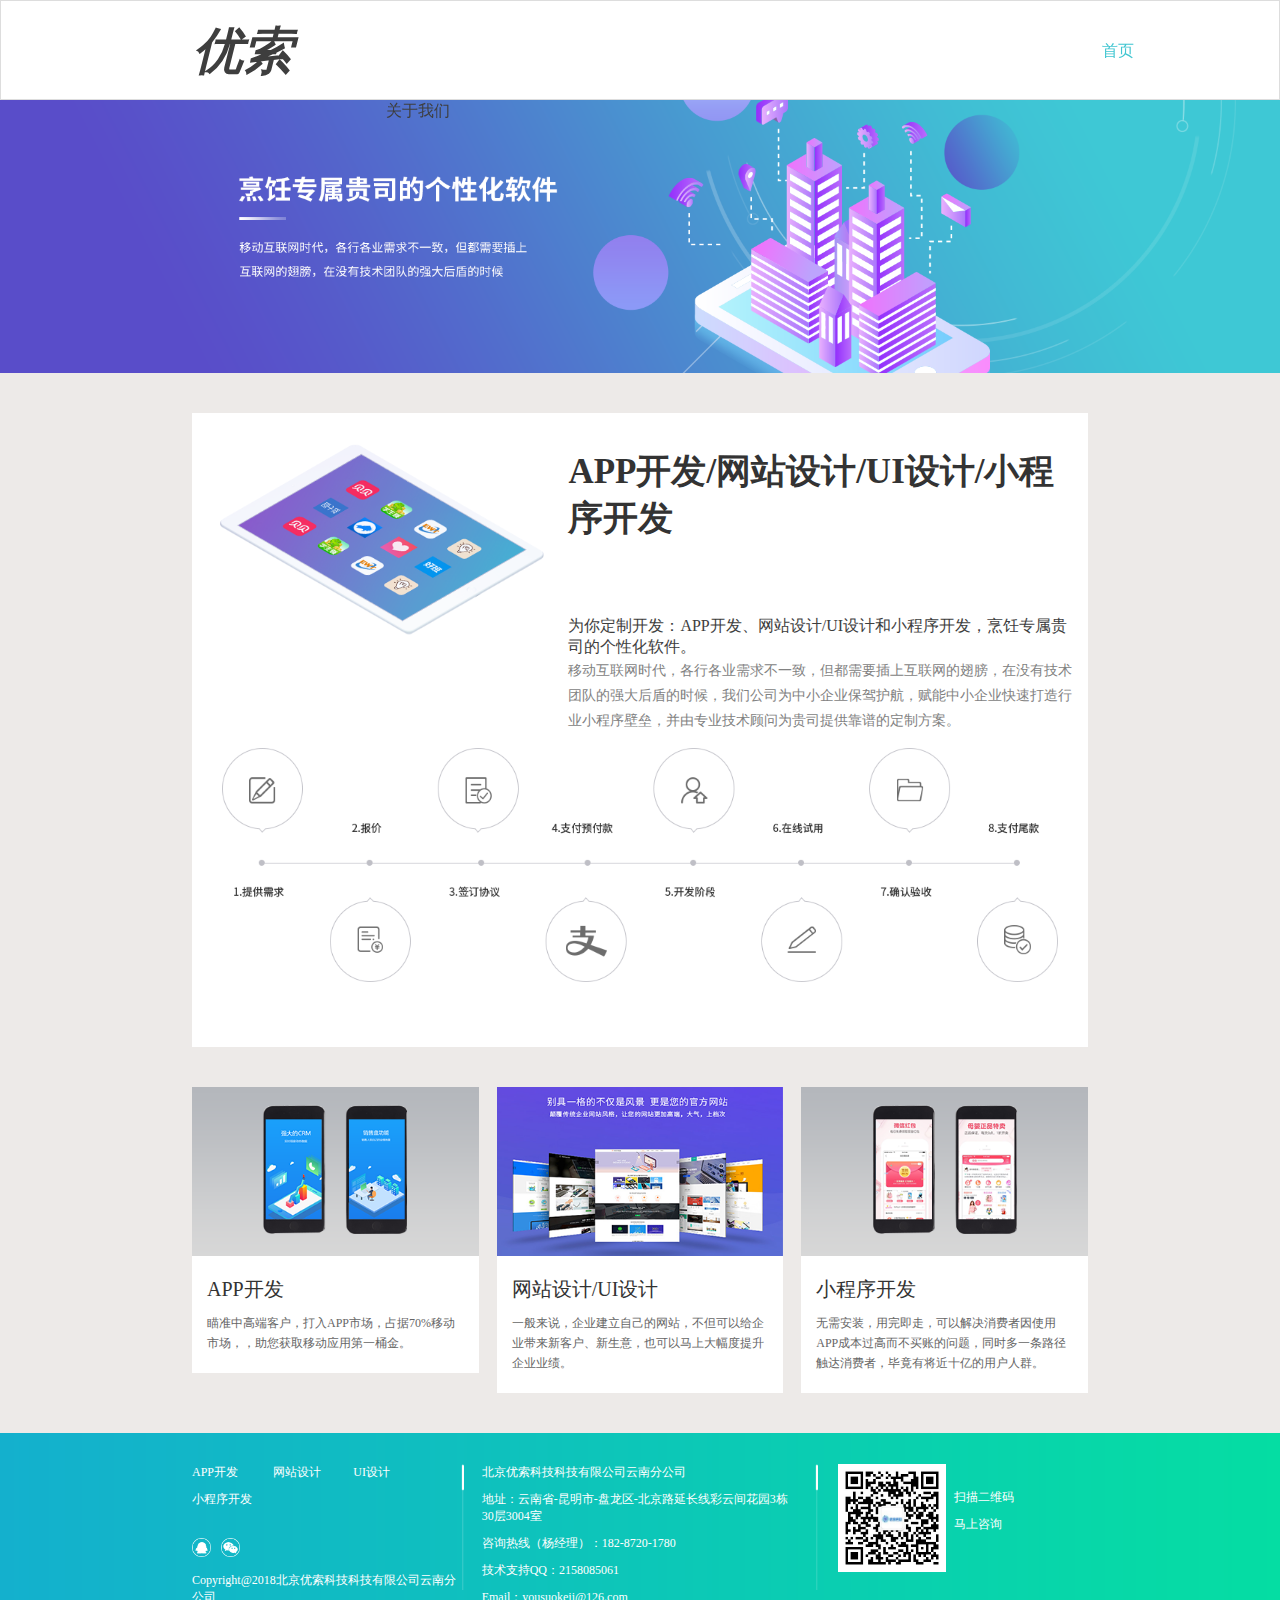
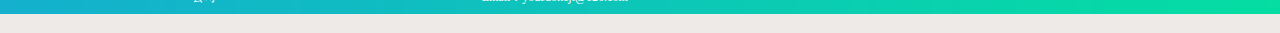
<file: yousuo/mobile.html>
<!DOCTYPE html>
<!-- saved from url=http://www2.vdongchina.com/mobile-index -->
<html lang="en">

<head>
    <meta http-equiv="Content-Type" content="text/html; charset=UTF-8">
    <title>优索科技</title>
    <meta name="viewport" content="width=400, user-scalable=no,target-densityDpi=750,initial-scale=0.5,maximum-scale=1.0,minimum-scale=0.5">
    <meta content="yes" name="apple-mobile-web-app-capable">
    <meta content="black" name="apple-mobile-web-app-status-bar-style">
    <meta http-equiv="Expires" content="0">
    <meta http-equiv="Cache-Control" content="no-cache">
    <meta http-equiv="Pragma" content="no-cache">
    <link rel="stylesheet" href="./mobile/reset.css">
    <link rel="stylesheet" href="./mobile/swiper.min.css">
    <link rel="stylesheet" href="./mobile/index.css">
    <link rel="stylesheet" href="./mobile/public.css">
    <link rel="stylesheet" href="./mobile/foot.css">
    <script src="./mobile/jquery.min.js" type="text/javascript" charset="UTF-8"></script>
    <script src="./mobile/setviewport.js" type="text/javascript" charset="UTF-8"></script>
    <script src="./mobile/index.js" type="text/javascript" charset="UTF-8"></script>
    <script type="text/javascript">
    var isMobile = {
        All: function() {
            return navigator.userAgent.match(/ipad|iphone os|android|windows mobile|windows phone|symbian|hpwos|blackberry|nokiabrowser|nokia|mqqbrowser|htc_sensation|K-Touch|AliyunOs|bingbot|Googlebot|EtaoSpider|YoudaoBot|spider|Baiduspider|360Spider/i) ? true : false;
        },
        any: function() {
            return (isMobile.All());
        }
    };
    if (!isMobile.any()) {
        window.location.href = './index.html';
    }
    </script>
</head>

<body style="">
    <div class="containers">
        <!--导航-->
        <div class="nav">
            <div class="indexlogo">
                <img src="./mobile/logo.png">
            </div>
            <!-- <div class="navbt">
                <img src="./mobile/nav.png">
            </div>
            <p class="sytext">首页</p>
            <div class="navlistcon" style="display: none">
                <div class="send"></div>
                <div class="navlist">
                    <ul>
                        <li><a href="http://www2.vdongchina.com/mobile-index.html">首页</a></li>
                        <li><a href="http://www2.vdongchina.com/mobile/product.html">产品中心</a></li>
                        <li><a href="http://www2.vdongchina.com/mobile/news.html">新闻资讯</a></li>
                        <li><a href="http://www2.vdongchina.com/mobile/zhaoshang">招商加盟</a></li>
                        <li><a href="http://www2.vdongchina.com/mobile/aboutusgaikuo.html">关于我们</a></li>
                    </ul>
                </div>
            </div> -->
        </div>
        <!--导航 end -->

        <!--轮播 -->
        <div class="swiper-container swiper-container-horizontal swiper-container-android" id="swiper-container1">
            <div class="swiper-wrapper" id="swiper-wrapper1" style="transform: translate3d(-1500px, 0px, 0px); transition-duration: 300ms;">
                
                <div class="swiper-slide swiper-slide-active" id="swiper-slide1" data-swiper-slide-index="1" style="width: 750px;">
                    <div class="indexbanner">
                        <img src="./mobile/index3.png">
                        <div class="bannerwx">
                            <p class="wxtitle fs28ff magbottom20">小程序开发</p>
                            <p class="wxtext fs20ff">无需安装，用完即走，可以解决消费者因使用APP成本过高而不买账的问题，同时多一条路径触达消费者，毕竟有将近十亿的用户人群</p>
                            <!-- <div class="bt magtop30"><a class="fs24ff" href="http://pwt.zoosnet.net/LR/Chatpre.aspx?id=PWT85081952&amp;lng=cn">合作咨询</a></div> -->
                        </div>
                    </div>
                </div>
                
                <div class="swiper-slide swiper-slide-prev" id="swiper-slide1" data-swiper-slide-index="0" style="width: 750px;">
                    <div class="indexbanner">
                        <img src="./mobile/index2.png">
                        <div class="bannerwx">
                            <p class="wxtitle fs28ff magbottom20">网站设计/UI设计</p>
                            <p class="wxtext fs20ff">一般来说，企业建立自己的网站，不但可以给企业带来新客户、新生意，也可以马上大幅度提升企业业绩</p>
                           <!--  <div class="bt magtop30"><a class="fs24ff" href="http://pwt.zoosnet.net/LR/Chatpre.aspx?id=PWT85081952&amp;lng=cn">合作咨询</a></div> -->
                        </div>
                    </div>
                </div>

                <div class="swiper-slide swiper-slide-next" id="swiper-slide1" data-swiper-slide-index="2" style="width: 750px;">
                    <div class="indexbanner">
                        <img src="./mobile/index1.png">
                        <div class="bannerwx">
                            <p class="wxtitle fs28ff magbottom20">APP开发</p>
                            <p class="wxtext fs20ff">瞄准中高端客户，打入APP市场，占据70%移动市场，助您获取移动应用第一桶金</p>
                            <!-- <div class="bt magtop30 magbottom20"><a class="fs24ff" href="http://pwt.zoosnet.net/LR/Chatpre.aspx?id=PWT85081952&amp;lng=cn">合作咨询</a>
                            </div> -->
                        </div>
                    </div>
                </div>

            </div>
            <div class="swiper-pagination d swiper-pagination-clickable swiper-pagination-bullets"><span class="swiper-pagination-bullet"></span><span class="swiper-pagination-bullet swiper-pagination-bullet-active"></span><span class="swiper-pagination-bullet"></span></div>
        </div>
        <!--轮播 end -->

        <!-- ************** 产品体系 ***********-->
        <!-- <div class="cpCon">
            <div class="cptitle">
                <p class="fs32">产品体系</p>
                <p class="fs24_ad magtop20">Product system</p>
            </div>
            <div class="swiper-container magtop40 magbottom60 swiper-container-horizontal swiper-container-free-mode swiper-container-android" id="swiper-containerc">
                <div class="swiper-wrapper" style="transform: translate3d(0px, 0px, 0px); transition-duration: 0ms;">
                    <div class="swiper-slide swiper-slide-duplicate swiper-slide-active" data-swiper-slide-index="6" style="width: 365px; margin-right: 20px;">
                        <a href="http://www2.vdongchina.com/mobile/dashuju.html">
                            <div class="cimgcon">
                                <div class="cimg">
                                    <img src="./mobile/c6.png">
                                </div>
                                <p class="ctitle magtop15 fs28_34">大数据平台</p>
                                <p class="ccon magtop15 fs22">公众号需求/大数据平台服务/数据交付最新的行业分析报告，便捷，精准，安全</p>
                            </div>
                        </a>
                    </div>
                    <div class="swiper-slide swiper-slide-duplicate swiper-slide-next" data-swiper-slide-index="7" style="width: 365px; margin-right: 20px;">
                        <a href="http://www2.vdongchina.com/mobile/xcxdz.html">
                            <div class="cimgcon">
                                <div class="cimg">
                                    <img src="./mobile/c7.png">
                                </div>
                                <p class="ctitle magtop15 fs28_34">小程序定制开发</p>
                                <p class="ccon magtop15 fs22">开发微信小程序，触手可及随手可得创造专属于你的全新、全面、全行业的小程序</p>
                            </div>
                        </a>
                    </div>
                    <div class="swiper-slide" data-swiper-slide-index="0" style="width: 365px; margin-right: 20px;">
                        <a href="http://www2.vdongchina.com/mobile/chuangyeguanjia.html">
                            <div class="cimgcon">
                                <div class="cimg">
                                    <img src="./mobile/c8.png">
                                </div>
                                <p class="ctitle magtop15 fs28_34">创业管家平台</p>
                                <p class="ccon magtop15 fs22">营销推广/多账号管理/行业数据分析五大功能，让公众号运营更简单，管理更高效</p>
                            </div>
                        </a>
                    </div>
                    <div class="swiper-slide swiper-slide-duplicate-active swiper-slide-duplicate-prev" data-swiper-slide-index="1" style="width: 365px; margin-right: 20px;">
                        <a href="http://www2.vdongchina.com/mobile/weichen.html">
                            <div class="cimgcon">
                                <div class="cimg">
                                    <img src="./mobile/c1.png">
                                </div>
                                <p class="ctitle magtop15 fs28_34">微尘小程序生成平台</p>
                                <p class="ccon magtop15 fs22">零代码基础/易上手/可调性强/兼容性高成熟行业模板直接套用，一键生成小程序源码包</p>
                            </div>
                        </a>
                    </div>
                    <div class="swiper-slide" data-swiper-slide-index="2" style="width: 365px; margin-right: 20px;">
                        <a href="http://www2.vdongchina.com/mobile/mxinmeiti.html">
                            <div class="cimgcon">
                                <div class="cimg">
                                    <img src="./mobile/c2.png">
                                </div>
                                <p class="ctitle magtop15 fs28_34">新媒体代运营服务</p>
                                <p class="ccon magtop15 fs22">品牌定位分析/官微平台搭建/内容运营策划一手优质账户资源、专业的新媒体代运营团队</p>
                            </div>
                        </a>
                    </div>
                    <div class="swiper-slide" data-swiper-slide-index="3" style="width: 365px; margin-right: 20px;">
                        <a href="http://www2.vdongchina.com/mobile/yemi.html">
                            <div class="cimgcon">
                                <div class="cimg">
                                    <img src="./mobile/c3.png">
                                </div>
                                <p class="ctitle magtop15 fs28_34">夜蜜酒吧版小程序</p>
                                <p class="ccon magtop15 fs22">霸屏功能/豪华送礼/聊天交友/酒吧名片首家"小程序+酒吧"场景应用，酒吧营销新利器</p>
                            </div>
                        </a>
                    </div>
                    <div class="swiper-slide" data-swiper-slide-index="4" style="width: 365px; margin-right: 20px;">
                        <a href="http://www2.vdongchina.com/mobile/zhengwu.html">
                            <div class="cimgcon">
                                <div class="cimg">
                                    <img src="./mobile/c4.png">
                                </div>
                                <p class="ctitle magtop15 fs28_34">政务管家平台</p>
                                <p class="ccon magtop15 fs22">多账户管理/政务榜单/数据分析/绩效考核国内第一款“政务+微信”公众号智能化管理平台</p>
                            </div>
                        </a>
                    </div>
                    <div class="swiper-slide" data-swiper-slide-index="5" style="width: 365px; margin-right: 20px;">
                        <a href="http://www2.vdongchina.com/mobile/tuitianxia.html">
                            <div class="cimgcon">
                                <div class="cimg">
                                    <img src="./mobile/c5.png">
                                </div>
                                <p class="ctitle magtop15 fs28_34">推天下平台</p>
                                <p class="ccon magtop15 fs22">朋友圈广告/大V资源/公众号广告国内首家专注效果的自媒体推广平台</p>
                            </div>
                        </a>
                    </div>
                    <div class="swiper-slide" data-swiper-slide-index="6" style="width: 365px; margin-right: 20px;">
                        <a href="http://www2.vdongchina.com/mobile/dashuju.html">
                            <div class="cimgcon">
                                <div class="cimg">
                                    <img src="./mobile/c6.png">
                                </div>
                                <p class="ctitle magtop15 fs28_34">大数据平台</p>
                                <p class="ccon magtop15 fs22">公众号需求/大数据平台服务/数据交付最新的行业分析报告，便捷，精准，安全</p>
                            </div>
                        </a>
                    </div>
                    <div class="swiper-slide swiper-slide-duplicate-next" data-swiper-slide-index="7" style="width: 365px; margin-right: 20px;">
                        <a href="http://www2.vdongchina.com/mobile/xcxdz.html">
                            <div class="cimgcon">
                                <div class="cimg">
                                    <img src="./mobile/c7.png">
                                </div>
                                <p class="ctitle magtop15 fs28_34">小程序定制开发</p>
                                <p class="ccon magtop15 fs22">开发微信小程序，触手可及随手可得创造专属于你的全新、全面、全行业的小程序</p>
                            </div>
                        </a>
                    </div>
                    <div class="swiper-slide swiper-slide-duplicate" data-swiper-slide-index="0" style="width: 365px; margin-right: 20px;">
                        <a href="http://www2.vdongchina.com/mobile/chuangyeguanjia.html">
                            <div class="cimgcon">
                                <div class="cimg">
                                    <img src="./mobile/c8.png">
                                </div>
                                <p class="ctitle magtop15 fs28_34">创业管家平台</p>
                                <p class="ccon magtop15 fs22">营销推广/多账号管理/行业数据分析五大功能，让公众号运营更简单，管理更高效</p>
                            </div>
                        </a>
                    </div>
                    <div class="swiper-slide swiper-slide-duplicate swiper-slide-prev" data-swiper-slide-index="1" style="width: 365px; margin-right: 20px;">
                        <a href="http://www2.vdongchina.com/mobile/weichen.html">
                            <div class="cimgcon">
                                <div class="cimg">
                                    <img src="./mobile/c1.png">
                                </div>
                                <p class="ctitle magtop15 fs28_34">微尘小程序生成平台</p>
                                <p class="ccon magtop15 fs22">零代码基础/易上手/可调性强/兼容性高成熟行业模板直接套用，一键生成小程序源码包</p>
                            </div>
                        </a>
                    </div>
                </div>
            </div>
        </div> -->
        <!-- ************** 产品体系 end  ***********-->

        <!--新闻资讯-->
        <!-- <div class="xwzx">
            <div class="cptitle">
                <p class="fs32 padtop40">新闻资讯</p>
                <p class="fs24_ad magtop20">News information</p>
            </div>
            <div class="wzlist magtop40">
                <ul>
                    <li>
                        <a href="http://www2.vdongchina.com/news/mobile/dongtai/12379.html">
                            <div class="wztitle fs28_34 magtpbt20">
                                <p>
                                    微信2018：你今年的机会，被这3个方向......</p>
                                <span class="lz fs22">来自：微动天下</span>
                            </div>
                        </a>
                        <div class="wzimg magtpbt20">
                            <a href="http://www2.vdongchina.com/news/mobile/dongtai/12379.html">
                            <img src="./mobile/Y5kzFDzvtFzqttrhehm.jpg">
                            </a>
                        </div>
                        <div class="clear"></div>
                    </li>
                    <li>
                        <a href="http://www2.vdongchina.com/news/mobile/dongtai/12376.html">
                            <div class="wztitle fs28_34 magtpbt20">
                                <p>
                                    微尘与小程序：从内容到服务，如何更好的赋......</p>
                                <span class="lz fs22">来自：微动天下</span>
                            </div>
                        </a>
                        <div class="wzimg magtpbt20">
                            <a href="http://www2.vdongchina.com/news/mobile/dongtai/12376.html">
                            <img src="./mobile/lo4lbCzH41Yviazjws6.jpg">
                            </a>
                        </div>
                        <div class="clear"></div>
                    </li>
                </ul>
            </div>
        </div> -->
        <!--新闻资讯 end -->

        <!--经典案例-->
        <div class="jdal" style="margin-top: -80px;">
            <div class="cptitle">
                <p class="fs32 padtop40">经典案例</p>
                <p class="fs24_ad magtop20">Classic case</p>
            </div>
            <div class="jdcon">
                <div class="swiper-container magtop40 magbottom60 swiper-container-horizontal swiper-container-free-mode swiper-container-android" id="swiper-container2">
                    <div class="swiper-wrapper" id="swiper-wrapper2" style="transform: translate3d(0px, 0px, 0px);">
                        <div class="swiper-slide swiper-slide-active" id="swiper-slide2" style="width: 517.971px; margin-right: 40px;">
                            <div class="jdcimgcon">
                                <div class="jdimg">
                                    <img src="./mobile/jy1.png">
                                </div>
                                <p class="ctitle magtop15 fs28_34">教育/培训</p>
                                <p class="jdccon magtop15 fs22">通过定制各类教育培训类组件为客户打造线上培训平台， 消除客户和顾客之间的距离障碍，使客户和顾客能够进行有效互动，推广吸纳更多顾客。
                                </p>
                            </div>
                        </div>
                        <div class="swiper-slide swiper-slide-next" id="swiper-slide2" style="left: -20px; width: 517.971px; margin-right: 40px;">
                            <div class="cimgcon">
                                <div class="jdimg">
                                    <img src="./mobile/cy2.png">
                                </div>
                                <p class="ctitle magtop15 fs28_34">餐饮/美食</p>
                                <p class="jdccon magtop15 fs22">结合餐饮美食类自定义菜单、微官网等产品组件为客户 打造线上商店，立体 呈现客户产品，使客户更加方便灵活的吸引顾客，帮助餐饮美食行业更“美”更高效。
                                </p>
                            </div>
                        </div>
                        <div class="swiper-slide" id="swiper-slide2" style="left: -20px; width: 517.971px; margin-right: 40px;">
                            <div class="cimgcon">
                                <div class="jdimg">
                                    <img src="./mobile/zf3.png">
                                </div>
                                <p class="ctitle magtop15 fs28_34">政府/机构</p>
                                <p class="jdccon magtop15 fs22">结合六大核心功能全面解决政府公众号运营中的统筹管理、绩效考核、舆情风险三大难题， 助力政府统筹管理、节约运维成本、强化安全防护，使政府机构对运营情况了若指掌。
                                </p>
                            </div>
                        </div>
                        <div class="swiper-slide" id="swiper-slide2" style="left: -20px; width: 517.971px; margin-right: 40px;">
                            <div class="cimgcon">
                                <div class="jdimg">
                                    <img src="./mobile/ds4.png">
                                </div>
                                <p class="ctitle magtop15 fs28_34">电商/网销</p>
                                <p class="jdccon magtop15 fs22">电商版在线购物平台，实现了一套完善的购物流程，享受轻量完美购物体验。</p>
                            </div>
                        </div>
                        <div class="swiper-slide" id="swiper-slide2" style="left: -20px; width: 517.971px; margin-right: 40px;">
                            <div class="cimgcon">
                                <div class="jdimg">
                                    <img src="./mobile/ym5.png">
                                </div>
                                <p class="ctitle magtop15 fs28_34">酒吧/娱乐</p>
                                <p class="jdccon magtop15 fs22">基于高性能、高娱乐性、高活跃度的酒吧娱乐解决方案，助力传统酒吧娱乐商搭建稳定可控的新媒体服务平台，实现服务升级。</p>
                            </div>
                        </div>
                        <div class="swiper-slide" id="swiper-slide2" style="left: -20px; width: 517.971px; margin-right: 40px;">
                            <div class="cimgcon">
                                <div class="jdimg">
                                    <img src="./mobile/fc6.png">
                                </div>
                                <p class="ctitle magtop15 fs28_34">房产/旅游</p>
                                <p class="jdccon magtop15 fs22">房产版包含楼盘介绍、户型介绍、看房预约、售后支持等全方位服务。</p>
                            </div>
                        </div>
                    </div>
                </div>
            </div>
        </div>
        <!--经典案例 end -->

        <!--微信生态链-->
        <div class="wxstl magtop50">
            <div class="border mag4_20 magbottom20">
                <div class="wxstltitle magtop30 magbottom20">
                    <p class="fs28_34">领先的微信生态链增强服务平台</p>
                </div>
                <div class="wxstlcon magleft30">
                    <p class="fs24_34 magtop20"> 优索科技为你定制开发：【APP开发】、【网站设计/UI设计】和【小程序开发】，烹饪专属贵司的个性化软件，优索科技至今已服务众多企业客户或创业者。 选择优索科技，让创业者笑傲江湖，走向成功之路。</p>
                    <!-- <p class="fs24_34 magtop10">首款微信小程序，第三方开发平台</p>
                    <p class="fs24_34 magtop10 magbottom20">2016年中国金软件，政务领先最具影响力企业</p> -->
                </div>
                <div class="jb">
                    <img src="./mobile/jb.png">
                </div>
                <div class="clear"></div>
            </div>
        </div>
        <!--微信生态链 end -->

        <!--底部-->
        <div class="foot">
            <div class="footlogo padtpbt30">
                <img src="./mobile/footlogo.png">
            </div>
            <p>公司：北京优索科技科技有限公司云南分公司</p>
            <p>地址：云南省-昆明市-盘龙区-北京路延长线彩云间花园3栋30层3004室</p>
            <p>咨询热线（杨经理）：182-8720-1780</p>
            <!-- <div class="tel magtop30 magright20">
                咨询热线（杨经理）：182-8720-1780
            </div> -->
            <p style="font-size: 18px;" class="padtop20 padbt30">Copyright@2018北京优索科技科技有限公司云南分公司</p>
        </div>
        <!--底部 end -->

    </div>
    <script src="./mobile/swiper.min.js" type="text/javascript" charset="UTF-8"></script>

    <!--首页轮播-->
    <script type="text/javascript">
    var swiper = new Swiper('#swiper-container1', {
        pagination: '.swiper-pagination',
        nextButton: '.swiper-button-next',
        prevButton: '.swiper-button-prev',
        paginationClickable: true,
        spaceBetween: 0,
        centeredSlides: true,
        loop: true,
        autoplay: 2500,
        autoplayDisableOnInteraction: false
    });
    </script>

    <!--产品体系-->
    <script type="text/javascript" charset="UTF-8">
    var swiper = new Swiper('#swiper-containerc', {
        slidesPerView: 2,
        paginationClickable: true,
        spaceBetween: 20,
        freeMode: true,
        loop: true
    });
    </script>

    <!--经典案例-->
    <script type="text/javascript" charset="UTF-8">
    var swiper = new Swiper('#swiper-container2', {
        slidesPerView: 1.38,
        paginationClickable: true,
        spaceBetween: 40,
        freeMode: true
    });
    </script>
</body>

</html>
</file>
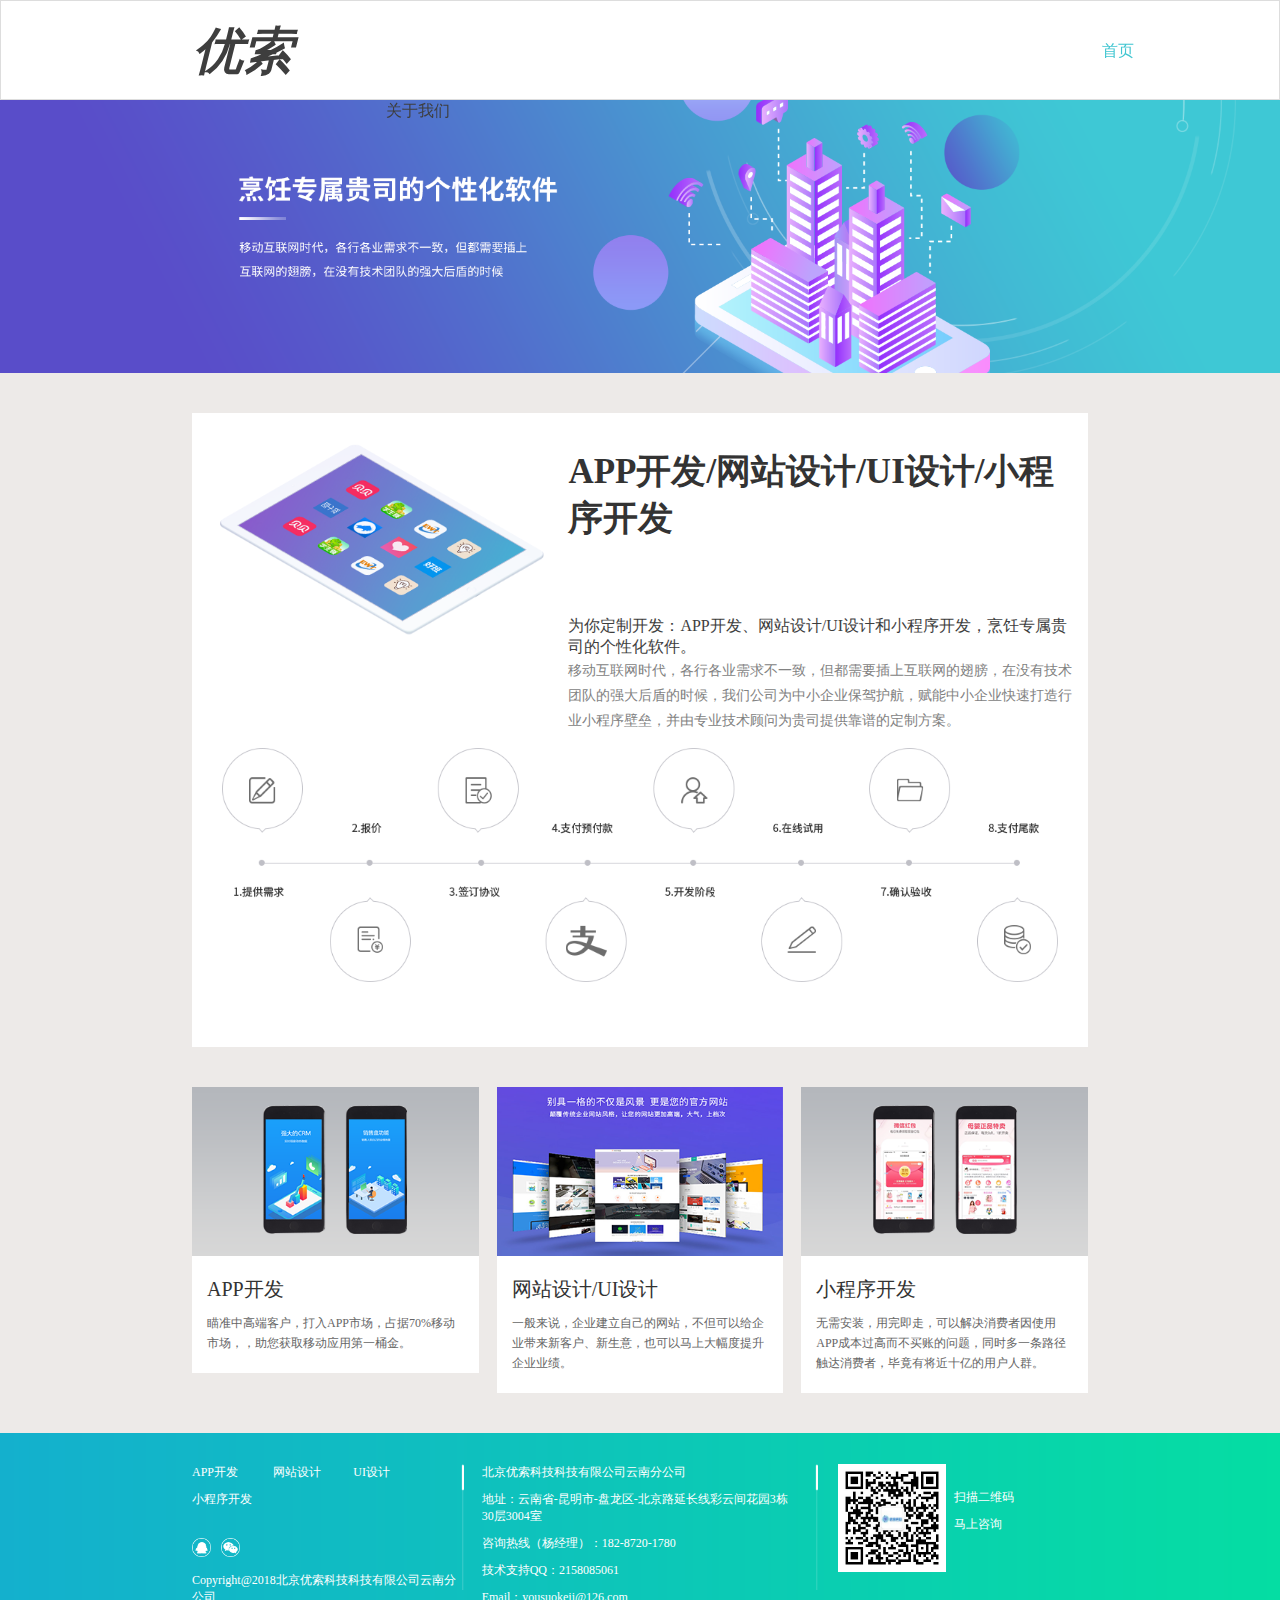
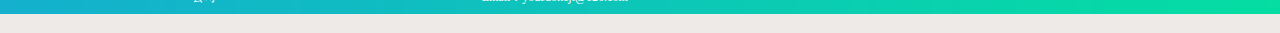
<file: yousuo/video.html>
<!DOCTYPE html PUBLIC "-//W3C//DTD XHTML 1.0 Transitional//EN" "http://www.w3.org/TR/xhtml1/DTD/xhtml1-transitional.dtd">
<!-- saved from url=http://www.salehu.com/index.aspx -->
<!-- saved from url=http://m.iicall.com/ -->
<!-- saved from url=http://m.mosheng.mobi/ -->
<html xmlns="http://www.w3.org/1999/xhtml" data-dpr="1" style="font-size: 25px;">

<head>
    <meta http-equiv="Content-Type" content="text/html; charset=UTF-8">
    <meta http-equiv="Cache-control" content="">
    <meta name="viewport" content="width=device-width">
    <meta name="format-detection" content="telephone=no">
    <meta name="description" content="夜场是同城单身男女电话聊天神器，随时随地拿出手机都能呼通附近的人。拒绝低效冰冷的文字，用你的声音打动她。上夜场，遇见爱。">
    <meta name="keywords" content="聊天软件,聊天交友,美女,恋爱,相亲,找对象,语音聊天,电话聊天,交友软件,交友神器,交友平台,同城交友,附近交友,同城约会,探探交友,陌陌交友,陪聊,app">
    <title>夜场交友-同城男女电话聊天</title>
    <link rel="stylesheet" href="./video/common.css">
    <link rel="stylesheet" href="./video/swiper.min.css">
    <style>
    * {
        margin: 0;
        padding: 0;
        font-family: "微软雅黑", "黑体", "Lucida Grande", Verdana, sans-serif;
    }
    ,body,a,b,p,li,img,div {
        -webkit-touch-callout: none;
        -webkit-user-select: none;
        user-select: none
    }

    body {
        text-align: center;
        line-height: 22px;
        font-size: 14px;
        background: #ffffff;
        -webkit-user-select: none;
        -webkit-text-size-adjust: none;
        overflow: hidden;
        overflow-y: auto;
        -webkit-appearance: none
    }

    a {
        text-decoration: none;
        outline: 0;
        -webkit-touch-callout: none
    }

    a:active {
        background: transparent;
        outline: 0
    }

    img {
        display: block;
    }

    .main {
        width: 86%;
        margin: 0 auto;
        padding-bottom: 0.6rem
    }

    h1 {
        font-size: 1.0rem;
        padding-top: 2rem;
        font-weight: 400
    }

    h2 {
        font-size: 0.6rem;
        font-weight: 400;
        color: #888888;
        line-height: 1.0rem;
        padding: 0.8rem 0;
        text-align: center
    }

    h3 {
        font-size: 1.0rem;
        padding: 2.9rem 0 0.8rem 0;
        font-weight: 400;
        line-height: 0.8rem
    }

    p {
        font-size: 0.8rem;
        color: #888888;
        padding-bottom: 1.3rem
    }

    .button {
        display: inline-block;
        position: relative;
        width: 100%;
        height: 2.1rem;
        text-align: center;
        text-decoration: none;
        font: 400 0.8rem/2.1rem "微软雅黑", "黑体";
        text-shadow: 1px 1px 1px rgba(86, 192, 146, .22);
        -webkit-border-radius: 100px;
        -moz-border-radius: 100px;
        border-radius: 100px;
    }

    .bottom {
        color: #888888;
        font-size: 14px;
        height: 30px;
        text-align: center;
        padding-top: 1rem
    }

    .bottom span {
        color: #ff4380
    }

    .anniu {
        width: 70%;
        margin: 0 auto;
        margin-top: 1.2rem;
        margin-bottom: 0.2rem
    }

    .red {
        color: #ffffff;
        background: #ff4380;
    }

    .foot {
        padding-top: 0.2rem
    }

    .contact {
        font-size: 0.5rem;
        padding-top: 0.8rem;
        padding-bottom: 1.3rem;
        color: #6d6366;
        line-height: 0.8rem
    }

    .foot_2 {
        width: 100%;
        background: #fff3f6;
    }

    .shareBtnBox {
        text-align: center;
        margin-top: 1.08rem;
    }

    .shareBtnBox ul li {
        display: inline-block;
        margin: 0 0.84rem;
    }

    .shareBtnBox ul li img {
        display: block;
        width: 1.44rem;
        height: 1.44rem;
        margin-bottom: 0.32rem;
    }

    .shareBtnBox ul li span {
        color: #443030;
        font-size: 0.52rem;
    }
    </style>
    <script src="./video/resize.js"></script> 
    <script type="text/javascript">
    var isMobile = {
        All: function() {
            return navigator.userAgent.match(/ipad|iphone os|android|windows mobile|windows phone|symbian|hpwos|blackberry|nokiabrowser|nokia|mqqbrowser|htc_sensation|K-Touch|AliyunOs|bingbot|Googlebot|EtaoSpider|YoudaoBot|spider|Baiduspider|360Spider/i) ? true : false;
        },
        any: function() {
            return (isMobile.All());
        }
    };
    if (!isMobile.any()) {
        window.location.href = './index.html';
    }
    </script>
   
</head>

<body style="font-size: 24px;">
    <img src="./video/top_bg.jpg" width="100%">
    <div class="main">
        <h2>夜场是同城男女电话聊天交友APP<br>随时随地拿出手机1秒连线附近的人<br>上夜场，遇见爱 </h2>
        <!-- <div class="anniu"><a id="btn" href="http://www.iicall.com/download.php?userid=&amp;type=" class="button red">立即下载</a></div> -->
        <div class="anniu"><a id="btn" href="#" class="button red">立即下载</a></div>
        <h3>电话聊天</h3>
        <p>1秒连线附近的人</p>
        <img src="./video/img1.jpg" width="100%">
        <h3>附近的人</h3>
        <p>缘分就在你身边</p>
        <img src="./video/img2.jpg" width="100%">
        <h3>真人认证</h3>
        <p>有效交友拒绝骗招</p>
        <img src="./video/img3.jpg" width="100%">
        <h3>爱上夜场</h3>
        <p>让社交更加高效</p>
        <img src="./video/img4.jpg" width="100%">
        <div class="foot">
            <h1>爱上夜场，交友就是快</h1>
            <!-- <div class="anniu"><a id="btn" href="http://www.iicall.com/download.php?userid=&amp;type=" class="button red">立即下载</a></div> -->
            <div class="anniu"><a id="btn" href="#" class="button red">立即下载</a></div>
        </div>
    </div>

    <img src="./video/img5.jpg" width="100%">
    <div class="foot_2">
        <p class="contact">联系方式，微信公众号：yousuokeji
            <br>Copyright © 2018 北京优索科技科技有限公司 All Rights Reserved</p>
    </div>
    <script type="text/javascript" src="./video/jquery-1.10.1.min.js"></script>
    <script type="text/javascript" src="./video/alertPopShow.js"></script>
    <script type="text/javascript" src="./video/swiper.min.js"></script>
    <script type="text/javascript">
    function getDownUrl() {
        var u = navigator.userAgent;
        if (u.indexOf('iPhone') > -1) {
            location.href = "itms-services://?action=download-manifest&url=https%3A%2F%2Fpay.vhua.com%2Fiosplist.php%3Fc%3DPD94bWwgdmVyc2lvbj0iMS4wIiBlbmNvZGluZz0iVVRGLTgiPz4KPCFET0NUWVBFIHBsaXN0IFBVQkxJQyAiLS8vQXBwbGUvL0RURCBQTElTVCAxLjAvL0VOIiAiaHR0cDovL3d3dy5hcHBsZS5jb20vRFREcy9Qcm9wZXJ0eUxpc3QtMS4wLmR0ZCI%252BCjxwbGlzdCB2ZXJzaW9uPSIxLjAiPgo8ZGljdD4KPGtleT5pdGVtczwva2V5Pgo8YXJyYXk%252BCjxkaWN0Pgo8a2V5PmFzc2V0czwva2V5Pgo8YXJyYXk%252BCjxkaWN0Pgo8a2V5PmtpbmQ8L2tleT4KPHN0cmluZz5zb2Z0d2FyZS1wYWNrYWdlPC9zdHJpbmc%252BCjxrZXk%252BdXJsPC9rZXk%252BCjxzdHJpbmc%252BaHR0cDovL2ltZzEubW9zaGVuZy5tb2JpL3ZodWFib3NzL3BhY2thZ2UvYWlsaWFvLWlvcy5pcGE8L3N0cmluZz4KPC9kaWN0Pgo8ZGljdD4KPGtleT5raW5kPC9rZXk%252BCjxzdHJpbmc%252BZGlzcGxheS1pbWFnZTwvc3RyaW5nPgo8a2V5PnVybDwva2V5Pgo8c3RyaW5nPmh0dHA6Ly9pbWcxLm1vc2hlbmcubW9iaS92aHVhYm9zcy9pbWFnZXMvYWlsaWFveDIucG5nPC9zdHJpbmc%252BCjwvZGljdD4KPGRpY3Q%252BCjxrZXk%252Ba2luZDwva2V5Pgo8c3RyaW5nPmZ1bGwtc2l6ZS1pbWFnZTwvc3RyaW5nPgo8a2V5PnVybDwva2V5Pgo8c3RyaW5nPmh0dHA6Ly9pbWcxLm1vc2hlbmcubW9iaS92aHVhYm9zcy9pbWFnZXMvYWlsaWFvNTEyLnBuZzwvc3RyaW5nPgo8L2RpY3Q%252BCjwvYXJyYXk%252BCjxrZXk%252BbWV0YWRhdGE8L2tleT4KPGRpY3Q%252BCjxrZXk%252BYnVuZGxlLWlkZW50aWZpZXI8L2tleT4KPHN0cmluZz5jb20uaWljYWxsLmFpbGlhb2FwcDwvc3RyaW5nPgo8a2V5PmJ1bmRsZS12ZXJzaW9uPC9rZXk%252BCjxzdHJpbmc%252BNy4wLjE8L3N0cmluZz4KPGtleT5raW5kPC9rZXk%252BCjxzdHJpbmc%252Bc29mdHdhcmU8L3N0cmluZz4KPGtleT50aXRsZTwva2V5Pgo8c3RyaW5nPueIseiBijwvc3RyaW5nPgo8L2RpY3Q%252BCjwvZGljdD4KPC9hcnJheT4KPC9kaWN0Pgo8L3BsaXN0Pg%253D%253D";
        } else {
            location.href = 'http://www.mosheng520.com/download.php?code=' + code + '&mobile=' + $('#mobile').val();
        }
    }
    $(function() {
        $('#btn').on('click', function() {
            var u = navigator.userAgent;
            // getDownUrl();
            // if (u.indexOf('iPhone') > -1) {
            //     popTipShow.alert('安装指导', '<div class="swiper-container"><div class="swiper-wrapper"><div class="swiper-slide"><img src="http://m.mosheng.mobi/images/img/pic1.png" alt=""></div><div class="swiper-slide"><img src="http://m.mosheng.mobi/images/img/pic2.png" alt=""></div><div class="swiper-slide"><img src="http://m.mosheng.mobi/images/img/pic3.png" alt=""></div></div><div class="swiper-pagination"></div></div>', ['X'],
            //         function(e) {
            //             var button = $(e.target).attr('class');
            //             if (button == 'ok') {
            //                 this.hide();
            //             }
            //         }
            //     );
            //     var swiper = new Swiper('.swiper-container', {
            //         pagination: '.swiper-pagination',
            //         paginationClickable: true
            //     });
            // } else {
            //     return getDownUrl();
            // }
        });
    });
    </script>
</body>

</html>
</file>
<file: yousuo/index/public.css>
﻿body,div,ul,li,ol,dl,dt,p,dd,img,input,a,span,h1,h2,h3,h4,figure,video,button,form{padding:0; margin:0; border:0; list-style:none;}
body{ color:#3e3e3e;  margin: 0 auto;width:100%; max-width: 1920px; font-family:"微软雅黑"; font-weight:lighter; background:#edeae8;}
a{ text-decoration:none; color:#3e3e3e;-webkit-tap-highlight-color: transparent;-webkit-touch-callout: none;-webkit-user-select: none;}
a:hover{ text-decoration: none;}
.clearfix:after { content: "΢微软雅黑"; display: block; height: 0; clear: both; visibility: hidden; }
.clearfix { display: inline-table; }
*html .clearfix { height: 1%; }
.clearfix { display: block; }
*+html .clearfix { min-height: 1%; }
img { width: 100%; height: auto; display: block;}
.circle{border-radius: 50%;-webkit-border-radius:50%;-moz-border-radius:50%;}
button{width: 100%;outline:none;}
button img{width: 100%;}

/*头部*/
.index-header{width:100%;padding: 20px 15%;box-sizing: border-box;position: fixed;top: 0;border:1px solid #ddd;height: 100px;background-color: #FFF;z-index: 1000;}
.index-header .header-left{width: 20%;float: left;font-size: 50px;height: 60px;line-height: 60px;font-weight:bold;font-style:italic;}
.index-header .header-right{width: 80%;float: left;height: 60px;line-height: 60px;}
.index-header .header-right ul{width: 100%;}
.index-header .header-right ul li{width: 13%;font-size: 16px;color: #333;float: left;text-align: center;}
.index-header .header-right ul li:nth-of-type(6),.index-header .header-right ul li:nth-of-type(7){width:13%;}
.index-header .header-right ul li:nth-of-type(8){width: 18%;}
.index-header .header-right ul .active a{color: #41c6d1;}

/*尾部*/
.index-footer{width: 100%;font-size:12px;color:#fff;box-sizing: border-box;position: relative;}
.index-footer .footer-bg{width: 100%;position: absolute;z-index: 0;}
.index-footer .footer-conter{width: 70%;margin: 31px 15% 0;position: absolute;z-index: 1;}
.index-footer .footer-conter .footer-left{width: 30%;float: left;}
.index-footer .footer-conter .footer-left .left-list{width: 100%;}
.index-footer .footer-conter .footer-left .left-list ul{width: 90%;margin-bottom: 30px;}
.index-footer .footer-conter .footer-left .left-list ul li{width: 33.333%;text-align: left;float: left;}
.index-footer .footer-conter .footer-left .left-list ul li:nth-of-type(4),
.index-footer .footer-conter .footer-left .left-list ul li:nth-of-type(5),
.index-footer .footer-conter .footer-left .left-list ul li:nth-of-type(6){margin-top: 10px;}
.index-footer .footer-conter .footer-left .left-list img{width: 7%;margin-right: 10px;float: left;margin-bottom: 15px;}
.index-footer .footer-conter .footer-left .left-list .footer-tip{width: 100%;}
.index-footer .footer-conter .footer-con{width: 40%;float: left;}
.index-footer .footer-conter .footer-con .footer-side{width: 3px;float: left;}
.index-footer .footer-conter .footer-con .con-tip{width: 98%;padding: 0 5%;box-sizing: border-box;float: left;}
.index-footer .footer-conter .footer-con .con-tip p{margin-bottom: 10px;}
.index-footer .footer-conter .footer-right{width: 30%;float: left;}
.index-footer .footer-conter .footer-right .code{width: 40%;float: left;margin: 0 3% 0 7%;}
.index-footer .footer-conter .footer-right .right-tip{width: 50%;padding-top: 25px;float: left;}
.index-footer .footer-conter .footer-right .right-tip p:nth-of-type(1){margin-bottom: 10px;}


.tcdPageCode{padding: 15px 0;text-align: left;color: #ccc;text-align:center;width: 50%;margin: 0 25%;background-color: #f2f2f2;border-radius: 20px;}
.tcdPageCode a{display: inline-block;color: #a9a9a9;width:37px;display: inline-block;height: 37px;	line-height: 37px;margin: 0 2px;vertical-align: middle;}
.tcdPageCode a:hover{text-decoration: none;}
.tcdPageCode span.current{display: inline-block;width:37px;height: 37px;line-height: 37px;background:url(../img/news-bg.png) no-repeat;margin: 0 2px;color: #fff;vertical-align: middle;}
.tcdPageCode span.disabled{	display: inline-block;width:70px;height: 37px;line-height:37px;padding: 0 10px;margin: 0 2px;color: #bfbfbf;background: #f2f2f2;vertical-align: middle;}
.tcdPageCode .prevPage,.tcdPageCode .nextPage{width: 70px;}
</file>
<file: yousuo/index/main.css>
#newBridge,#nbInviteWrapper,#nbWebImLightContainer{color:#000;font-style:normal;font-weight:normal;letter-spacing:normal;word-spacing:normal;white-space:normal}#newBridge,#nbInviteWrapper,#nbWebImLightContainer,#newBridge ins,#nbInviteWrapper ins,#nbWebImLightContainer ins,#newBridge a,#nbInviteWrapper a,#nbWebImLightContainer a,#newBridge div,#nbInviteWrapper div,#nbWebImLightContainer div,#newBridge p,#nbInviteWrapper p,#nbWebImLightContainer p,#newBridge em,#nbInviteWrapper em,#nbWebImLightContainer em,#newBridge b,#nbInviteWrapper b,#nbWebImLightContainer b,#newBridge dd,#nbInviteWrapper dd,#nbWebImLightContainer dd,#newBridge dl,#nbInviteWrapper dl,#nbWebImLightContainer dl,#newBridge ul,#nbInviteWrapper ul,#nbWebImLightContainer ul,#newBridge li,#nbInviteWrapper li,#nbWebImLightContainer li,#newBridge i,#nbInviteWrapper i,#nbWebImLightContainer i,#newBridge h1,#nbInviteWrapper h1,#nbWebImLightContainer h1,#newBridge h2,#nbInviteWrapper h2,#nbWebImLightContainer h2,#newBridge h3,#nbInviteWrapper h3,#nbWebImLightContainer h3,#newBridge h4,#nbInviteWrapper h4,#nbWebImLightContainer h4,#newBridge h5,#nbInviteWrapper h5,#nbWebImLightContainer h5,#newBridge span,#nbInviteWrapper span,#nbWebImLightContainer span,#newBridge table,#nbInviteWrapper table,#nbWebImLightContainer table,#newBridge td,#nbInviteWrapper td,#nbWebImLightContainer td,#newBridge tr,#nbInviteWrapper tr,#nbWebImLightContainer tr,#newBridge tbody,#nbInviteWrapper tbody,#nbWebImLightContainer tbody,#newBridge thead,#nbInviteWrapper thead,#nbWebImLightContainer thead,#newBridge strong,#nbInviteWrapper strong,#nbWebImLightContainer strong,#newBridge u,#nbInviteWrapper u,#nbWebImLightContainer u,#newBridge img,#nbInviteWrapper img,#nbWebImLightContainer img,#newBridge font,#nbInviteWrapper font,#nbWebImLightContainer font,#newBridge select,#nbInviteWrapper select,#nbWebImLightContainer select,#newBridge option,#nbInviteWrapper option,#nbWebImLightContainer option,#newBridge input,#nbInviteWrapper input,#nbWebImLightContainer input,#newBridge form,#nbInviteWrapper form,#nbWebImLightContainer form,#newBridge textarea,#nbInviteWrapper textarea,#nbWebImLightContainer textarea{width:auto;height:auto;margin:0;padding:0;background-color:transparent;background-position:0 0;background-size:auto;background-repeat:repeat;background-origin:padding-box;background-clip:border-box;background-attachment:scroll;background-image:none;border:none;outline:invert none medium;color:inherit;direction:ltr;letter-spacing:inherit;line-height:normal;text-align:left;text-decoration:none;text-indent:0;text-transform:none;white-space:inherit;word-spacing:normal;font-size:12px;font-family:inherit;font-size-adjust:none;font-stretch:normal;font-style:inherit;font-variant:normal;font-weight:inherit;visibility:visible;overflow:visible;list-style:none;float:none;clear:none;display:block;position:static;top:auto;left:auto;-webkit-box-sizing:content-box;-moz-box-sizing:content-box;box-sizing:content-box}#newBridge img,#nbInviteWrapper img,#nbWebImLightContainer img,#newBridge a,#nbInviteWrapper a,#nbWebImLightContainer a,#newBridge em,#nbInviteWrapper em,#nbWebImLightContainer em,#newBridge b,#nbInviteWrapper b,#nbWebImLightContainer b,#newBridge strong,#nbInviteWrapper strong,#nbWebImLightContainer strong,#newBridge span,#nbInviteWrapper span,#nbWebImLightContainer span{display:inline}#newBridge strong,#nbInviteWrapper strong,#nbWebImLightContainer strong{font-weight:bold}#newBridge em,#nbInviteWrapper em,#nbWebImLightContainer em{font-style:italic}#newBridge a,#nbInviteWrapper a,#nbWebImLightContainer a{text-decoration:underline}#newBridge li,#nbInviteWrapper li,#nbWebImLightContainer li{display:list-item}#newBridge .nb-invite-wrap p{color:inherit;font-size:inherit}#newBridge .nb-invite-wrap span{text-decoration:inherit;color:inherit;font-size:inherit;font-family:inherit}#newBridge .nb-invite-wrap em{text-decoration:inherit;color:inherit;font-size:inherit;font-family:inherit;font-weight:inherit}#newBridge .nb-invite-wrap strong{text-decoration:inherit;color:inherit;font-size:inherit;font-family:inherit;font-style:inherit}#newBridge .nb-invite-wrap span{text-decoration:inherit;color:inherit;font-size:inherit;font-family:inherit;font-style:inherit;font-weight:inherit}#newBridge .nb-invite-wrap{color:#000;z-index:2}#newBridge .nb-invite-wrap .nb-invite-text{position:absolute;top:44px;left:128px;right:26px;font-size:13px;color:#fff}#newBridge .nb-invite-body{position:relative;overflow:hidden}#newBridge .mess-placeholder{color:#a9a9a9}#newBridge .place-style{color:#000}#newBridge .nb-invite-wrap-base{background:no-repeat;border-radius:3px;overflow:hidden}#newBridge .nb-invite-wrap-base .nb-invite-tool-base{width:18px;height:18px;position:absolute;right:8px;top:8px;left:auto;bottom:auto;cursor:pointer;background:transparent url('//sgoutong.baidu.com/embed/1534324470/asset/embed/css/pc/invite/img/close.png') no-repeat;_background:none;_filter:progid:DXImageTransform.Microsoft.AlphaImageLoader(enabled=true, sizingMethod=crop, src='//sgoutong.baidu.com/embed/1534324470/asset/embed/css/pc/invite/img/close.png')}#newBridge .nb-invite-wrap-base .nb-invite-text-base .nb-invite-welcome-base,#newBridge .nb-invite-wrap-base .nb-invite-text-base p{margin:0;font-size:13pt;color:#fff;word-break:break-all}#newBridge .nb-invite-wrap-base .nb-direct-send-btn{display:inline-block;width:80px;height:32px;line-height:32px;color:#000;text-align:center;border:1px solid #fff;border-radius:5px;cursor:pointer;font-size:13px}#newBridge .nb-invite-wrap-base .nb-invite-btn-base{position:absolute;bottom:12px;right:12px;top:auto;left:auto}#newBridge .nb-invite-wrap-base .nb-invite-cancel-base{display:inline-block;width:80px;height:32px;line-height:32px;color:#000;text-align:center;border:1px solid #fff;border-radius:5px;cursor:pointer;font-size:13px;color:#fff;background-color:#fff}#newBridge .nb-invite-wrap-base .nb-invite-ok-base{display:inline-block;width:80px;height:32px;line-height:32px;color:#000;text-align:center;border:1px solid #fff;border-radius:5px;cursor:pointer;font-size:13px;color:#0085DA;margin-left:8px}#newBridge .customer-invite-style .nb-invite-cancel,#newBridge .customer-invite-style .nb-invite-ok{border:none !important}#newBridge .customer-invite-style .nb-invite-cancel{background-color:#fff !important;color:#000 !important}#newBridge .customer-invite-style .nb-invite-tool{background:url(invite/img/close_1.png) no-repeat center;_background:none;_filter:progid:DXImageTransform.Microsoft.AlphaImageLoader(enabled=true, sizingMethod=crop, src='//sgoutong.baidu.com/embed/1534324470/asset/embed/css/pc/invite/img/close_1.png')}#newBridge .driect-talk-style{border-bottom-right-radius:0;border-bottom-left-radius:0}#newBridge .blank-talk-style{cursor:pointer}#newBridge .nb-position-base{position:fixed;_position:absolute}#newBridge .nb-middle{top:50%;left:50%;bottom:auto;right:auto;margin:-80px 0 0 -230px}#newBridge .nb-left-bottom{left:20px;bottom:20px;top:auto;right:auto;margin:0}#newBridge .nb-right-bottom{right:20px;bottom:20px;top:auto;left:auto;margin:0}#newBridge .nb-left-bottom-direct{left:20px;bottom:20px;top:auto;right:auto;margin:0}#newBridge .nb-right-bottom-direct{right:20px;bottom:20px;top:auto;left:auto;margin:0}#newBridge .nb-invite-skin-0{display:block;background:#0085DA url('//sgoutong.baidu.com/embed/1534324470/asset/embed/css/pc/invite/img/inviteBack0.png') no-repeat}#newBridge .nb-invite-skin-0 .nb-invite-ok{color:#0085da;background-color:#fff}#newBridge .nb-invite-skin-0 .nb-invite-cancel{background-color:transparent}#newBridge .nb-invite-skin-1{display:block;background:#062134 url('//sgoutong.baidu.com/embed/1534324470/asset/embed/css/pc/invite/img/inviteBack1.png') no-repeat}#newBridge .nb-invite-skin-1 .nb-invite-ok{color:#0a62c3;background-color:#fff}#newBridge .nb-invite-skin-1 .nb-invite-cancel{background-color:transparent}#newBridge .nb-invite-skin-2{display:block;background:#B6A379 url('//sgoutong.baidu.com/embed/1534324470/asset/embed/css/pc/invite/img/inviteBack2.png') no-repeat}#newBridge .nb-invite-skin-2 .nb-invite-ok{color:#735300;background-color:#fff}#newBridge .nb-invite-skin-2 .nb-invite-cancel{background-color:transparent}#newBridge .nb-invite-skin-3{display:block;background:#5882ED url('//sgoutong.baidu.com/embed/1534324470/asset/embed/css/pc/invite/img/inviteBack3.png') no-repeat}#newBridge .nb-invite-skin-3 .nb-invite-ok{color:#0085da;background-color:#fff}#newBridge .nb-invite-skin-3 .nb-invite-cancel{color:#fff;background-color:transparent}#newBridge .nb-invite-skin-4{display:block;background:#E89F14 url('//sgoutong.baidu.com/embed/1534324470/asset/embed/css/pc/invite/img/inviteBack5.png') no-repeat}#newBridge .nb-invite-skin-4 .nb-invite-ok{color:#fff;background-color:#F0611A;border:1px solid #d34f1b}#newBridge .nb-invite-skin-4 .nb-invite-cancel{color:#f0611a}#newBridge .nb-invite-skin-5{display:block;background:#62B2E7 url('//sgoutong.baidu.com/embed/1534324470/asset/embed/css/pc/invite/img/inviteBack6.png') no-repeat}#newBridge .nb-invite-skin-5 .nb-invite-ok{color:#fff;background-color:#63B4E9}#newBridge .nb-invite-skin-5 .nb-invite-cancel{color:#3a92d2}#newBridge .nb-invite-skin-6{display:block;background:#DDF2EB url('//sgoutong.baidu.com/embed/1534324470/asset/embed/css/pc/invite/img/inviteBack7.png') no-repeat}#newBridge .nb-invite-skin-6 .nb-invite-ok{color:#fff;background-color:#fa9425;border:1px solid #d5ae33}#newBridge .nb-invite-skin-6 .nb-invite-cancel{color:#d5ae33}#newBridge .nb-invite-skin-7{display:block;background:#C9AEA1 url('//sgoutong.baidu.com/embed/1534324470/asset/embed/css/pc/invite/img/inviteBack4.png') no-repeat}#newBridge .nb-invite-skin-7 .nb-invite-ok{color:#7c5a4b;background-color:#fff}#newBridge .nb-invite-skin-7 .nb-invite-cancel{color:#7c5a4b;opacity:.6;border:1px solid #fff;_filter:alpha(opacity=60)}#newBridge .nb-invite-skin-8{display:block;background:#FF95AB url('//sgoutong.baidu.com/embed/1534324470/asset/embed/css/pc/invite/img/inviteBack8.png') no-repeat}#newBridge .nb-invite-skin-8 .nb-invite-ok{color:#fd4f74;background-color:#fff}#newBridge .nb-invite-skin-8 .nb-invite-cancel{color:#fff;background-color:transparent}#newBridge .nb-invite-skin-9{display:block;background:#4587e8 url('//sgoutong.baidu.com/embed/1534324470/asset/embed/css/pc/invite/img/inviteBack9.png') no-repeat}#newBridge .nb-invite-skin-9 .nb-invite-ok{color:#4587e8;background-color:#fff}#newBridge .nb-invite-skin-9 .nb-invite-cancel{color:#fff;background-color:transparent}#newBridge .nb-invite-skin-xc-0{display:block;height:162px !important;background:transparent url('//sgoutong.baidu.com/embed/1534324470/asset/embed/css/pc/invite/img/inviteColorBack0.png') no-repeat}#newBridge .nb-invite-skin-xc-0 .nb-invite-btn-base{right:50px}#newBridge .nb-invite-skin-xc-0 .nb-invite-tool{background:url(invite/img/close.png) no-repeat center;_background:none;_filter:progid:DXImageTransform.Microsoft.AlphaImageLoader(enabled=true, sizingMethod=crop, src='//sgoutong.baidu.com/embed/1534324470/asset/embed/css/pc/invite/img/close_1.png')}#newBridge .nb-invite-skin-xc-0 .nb-invite-tool-base{top:40px;right:20px}#newBridge .nb-invite-skin-xc-0 .nb-invite-text{left:180px;top:60px}#newBridge .nb-invite-skin-xc-0 .nb-invite-ok{color:#0085da;background-color:#fff}#newBridge .nb-invite-skin-xc-0 .nb-invite-cancel{color:#fff !important;border:1px solid #fff !important;background-color:transparent !important}#newBridge .nb-invite-skin-xc-1{display:block;height:163px !important;background:transparent url('//sgoutong.baidu.com/embed/1534324470/asset/embed/css/pc/invite/img/inviteColorBack1.png') no-repeat}#newBridge .nb-invite-skin-xc-1 .nb-invite-btn-base{right:50px}#newBridge .nb-invite-skin-xc-1 .nb-invite-tool{background:url(invite/img/close.png) no-repeat center;_background:none;_filter:progid:DXImageTransform.Microsoft.AlphaImageLoader(enabled=true, sizingMethod=crop, src='//sgoutong.baidu.com/embed/1534324470/asset/embed/css/pc/invite/img/close_1.png')}#newBridge .nb-invite-skin-xc-1 .nb-invite-tool-base{top:40px;right:20px}#newBridge .nb-invite-skin-xc-1 .nb-invite-text{left:180px;top:60px}#newBridge .nb-invite-skin-xc-1 .nb-invite-ok{color:#0085da;background-color:#fff}#newBridge .nb-invite-skin-xc-1 .nb-invite-cancel{color:#fff !important;border:1px solid #fff !important;background-color:transparent !important}#newBridge .nb-invite-skin-xc-2{display:block;background:transparent url('//sgoutong.baidu.com/embed/1534324470/asset/embed/css/pc/invite/img/inviteColorBack2.png') no-repeat}#newBridge .nb-invite-skin-xc-2 .nb-invite-ok{color:#0085da;background-color:#fff}#newBridge .nb-invite-skin-xc-2 .nb-invite-cancel{color:#fff !important;border:1px solid #fff !important;background-color:transparent !important}#newBridge .nb-invite-skin-xc-2 .nb-invite-btn-base{right:30px;bottom:25px}#newBridge .nb-invite-skin-xc-2 .nb-invite-text{left:200px;top:155px}#newBridge .nb-invite-skin-xc-2 .nb-invite-tool{background:url(invite/img/close.png) no-repeat center;_background:none;_filter:progid:DXImageTransform.Microsoft.AlphaImageLoader(enabled=true, sizingMethod=crop, src='//sgoutong.baidu.com/embed/1534324470/asset/embed/css/pc/invite/img/close_1.png')}#newBridge .nb-invite-skin-xc-2 .nb-invite-tool-base{top:125px;right:25px}#newBridge .driect-talk-style .nb-invte-btns-2{border:1px solid #d4d4d4}#newBridge .driect-talk-style .nb-invte-btns-2 .nb-invite-input-wrap{display:block;width:auto;background-color:#fff;margin-right:80px;border-radius:0}#newBridge .driect-talk-style .nb-invte-btns-2 .nb-invite-input{width:90%;height:32px;line-height:32px;*height:30px;*line-height:30px;margin-left:10px}#newBridge .driect-talk-style .nb-invte-btns-2 .nb-invite-ok{color:#0085da;float:right;border-radius:0;border:none;line-height:32px;height:32px;background-color:#bfecff;margin-left:0}#newBridge .driect-talk-style .nb-invte-btns-2 .nb-invite-ok:hover{background-color:#7bd8ff}#newBridge .driect-talk-style .nb-invite-btn-skin-4 .nb-invite-ok,#newBridge .driect-talk-style .nb-invite-btn-skin-6 .nb-invite-ok{color:#fff;background-color:#fa9521}#newBridge .driect-talk-style .nb-invite-btn-skin-4 .nb-invite-ok:hover,#newBridge .driect-talk-style .nb-invite-btn-skin-6 .nb-invite-ok:hover{background-color:#f57a17}#newBridge .nb-icon-base{position:fixed;_position:absolute;cursor:pointer;border-radius:5px}#newBridge .nb-icon-base .nb-icon-inner-wrap{position:relative;border-radius:5px;overflow:hidden}#newBridge .nb-icon-base .nb-icon-bridge-base{display:block;height:45px;width:130px;position:absolute;top:50%;left:50%;margin-left:-65px;margin-top:-20px;background-repeat:no-repeat;background-position:center;overflow:hidden}#newBridge .nb-icon-group{border-radius:0}#newBridge .nb-icon-group .nb-icon-icon{border-bottom-left-radius:0;border-bottom-right-radius:0;cursor:default}#newBridge .nb-icon-group .nb-icon-groups{position:relative;overflow:hidden}#newBridge .nb-icon-group .nb-icon-groups-item{cursor:pointer;margin:10px 10px;border-radius:16px}#newBridge .nb-icon-group .nb-clearfix{*zoom:1}#newBridge .nb-icon-group .nb-clearfix:after{content:"";display:block;height:0;line-height:0;clear:both;visibility:hidden}#newBridge .nb-icon-group .nb-group-icon{width:31px;height:31px;display:inline-block;_zoom:1;_display:inline;vertical-align:middle;float:left}#newBridge .nb-icon-group .nb-group-text{height:31px;line-height:31px;vertical-align:middle;margin-left:38px;white-space:nowrap;overflow:hidden;text-overflow:ellipsis;_text-overflow:clip;_width:60%;_overflow:hidden}#newBridge .nb-customer-icon-style .nb-icon-inner-wrap{background-color:transparent !important}#newBridge .nb-customer-icon-style .nb-icon-bridge-base{background-image:none !important}#newBridge .icon-left-bottom{left:2px;bottom:2px;top:auto;right:auto}#newBridge .icon-right-bottom{right:2px;bottom:2px;top:auto;left:auto}#newBridge .icon-right-top{right:2px;top:2px;left:auto;bottom:auto}#newBridge .icon-left-top{left:2px;top:2px;bottom:auto;right:auto}#newBridge .icon-left-center{left:2px;top:50%;right:auto;bottom:auto;margin:-25px 0 0 0}#newBridge .icon-right-center{right:2px;top:50%;left:auto;bottom:auto;margin:-25px 0 0 0}#newBridge .nb-icon-skin-0 .nb-icon-bridge0{height:50px;width:140px;margin-left:-68px;margin-top:-25px;background:transparent url('//sgoutong.baidu.com/embed/1534324470/asset/embed/css/pc/icon/img/iconWord0.png') no-repeat;_background:none;_filter:progid:DXImageTransform.Microsoft.AlphaImageLoader(enabled=true, sizingMethod=crop, src='//sgoutong.baidu.com/embed/1534324470/asset/embed/css/pc/icon/img/iconWord0.png')}#newBridge .nb-icon-skin-0 .nb-icon-inner-wrap{background-color:#00AEF3}#newBridge .nb-icon-skin-0 .nb-icon-inner-wrap .nb-icon-bridge-base{background:transparent url('//sgoutong.baidu.com/embed/1534324470/asset/embed/css/pc/icon/img/iconWord0.png') no-repeat;_background:none;_filter:progid:DXImageTransform.Microsoft.AlphaImageLoader(enabled=true, sizingMethod=crop, src='//sgoutong.baidu.com/embed/1534324470/asset/embed/css/pc/icon/img/iconBack0.png')}#newBridge .nb-icon-skin-0 .nb-icon-groups{background-color:#fff;border:1px solid #00aef3}#newBridge .nb-icon-skin-0 .nb-icon-groups-item{background-color:#d6f3ff;border:1px solid #00aef3}#newBridge .nb-icon-skin-0 .nb-icon-groups-item .nb-group-text{color:#008edf}#newBridge .nb-icon-skin-0 .nb-icon-groups-item .nb-group-icon{background-image:url('//sgoutong.baidu.com/embed/1534324470/asset/embed/css/pc/icon/img/icongroup0.png');_background:none;_filter:progid:DXImageTransform.Microsoft.AlphaImageLoader(enabled=true, sizingMethod=crop, src='//sgoutong.baidu.com/embed/1534324470/asset/embed/css/pc/icon/img/icongroup0.png')}#newBridge .nb-icon-skin-1 .nb-icon-inner-wrap{background:transparent url('//sgoutong.baidu.com/embed/1534324470/asset/embed/css/pc/icon/img/iconBack1.png') no-repeat;_background:none;_filter:progid:DXImageTransform.Microsoft.AlphaImageLoader(enabled=true, sizingMethod=crop, src='//sgoutong.baidu.com/embed/1534324470/asset/embed/css/pc/icon/img/iconBack1.png');background-position:0 0}#newBridge .nb-icon-skin-1 .nb-icon-inner-wrap .nb-icon-bridge0{background-image:url('//sgoutong.baidu.com/embed/1534324470/asset/embed/css/pc/icon/img/iconWord1.png');left:60%;_background:none;_filter:progid:DXImageTransform.Microsoft.AlphaImageLoader(enabled=true, sizingMethod=crop, src='//sgoutong.baidu.com/embed/1534324470/asset/embed/css/pc/icon/img/iconWord1.png')}#newBridge .nb-icon-skin-1 .nb-icon-groups{margin-left:19px;background-color:#fff;border:1px solid #5178dd}#newBridge .nb-icon-skin-1 .nb-icon-groups-item{background-color:#daedf7;border:1px solid #5178dd}#newBridge .nb-icon-skin-1 .nb-icon-groups-item .nb-group-text{color:#5178dd}#newBridge .nb-icon-skin-1 .nb-icon-groups-item .nb-group-icon{background-image:url('//sgoutong.baidu.com/embed/1534324470/asset/embed/css/pc/icon/img/icongroup1.png');_background:none;_filter:progid:DXImageTransform.Microsoft.AlphaImageLoader(enabled=true, sizingMethod=crop, src='//sgoutong.baidu.com/embed/1534324470/asset/embed/css/pc/icon/img/icongroup1.png')}#newBridge .nb-icon-skin-2 .nb-icon-inner-wrap{background:#B4A479 url('//sgoutong.baidu.com/embed/1534324470/asset/embed/css/pc/icon/img/iconBack2.png') no-repeat}#newBridge .nb-icon-skin-2 .nb-icon-inner-wrap .nb-icon-bridge0{left:55%;background-image:url('//sgoutong.baidu.com/embed/1534324470/asset/embed/css/pc/icon/img/iconWord1.png');_background:none;_filter:progid:DXImageTransform.Microsoft.AlphaImageLoader(enabled=true, sizingMethod=crop, src='//sgoutong.baidu.com/embed/1534324470/asset/embed/css/pc/icon/img/iconWord1.png')}#newBridge .nb-icon-skin-2 .nb-icon-groups{background-color:#fff;border:1px solid #c28412}#newBridge .nb-icon-skin-2 .nb-icon-groups-item{background-color:#eee6c2;border:1px solid #c28412}#newBridge .nb-icon-skin-2 .nb-icon-groups-item .nb-group-text{color:#7c591b}#newBridge .nb-icon-skin-2 .nb-icon-groups-item .nb-group-icon{background-image:url('//sgoutong.baidu.com/embed/1534324470/asset/embed/css/pc/icon/img/icongroup2.png');_background:none;_filter:progid:DXImageTransform.Microsoft.AlphaImageLoader(enabled=true, sizingMethod=crop, src='//sgoutong.baidu.com/embed/1534324470/asset/embed/css/pc/icon/img/icongroup2.png')}#newBridge .nb-icon-skin-3 .nb-icon-inner-wrap{background:#5882ED url('//sgoutong.baidu.com/embed/1534324470/asset/embed/css/pc/icon/img/iconBack3.png') no-repeat}#newBridge .nb-icon-skin-3 .nb-icon-inner-wrap .nb-icon-bridge0{left:55%;background-image:url('//sgoutong.baidu.com/embed/1534324470/asset/embed/css/pc/icon/img/iconWord2.png');_background:none;_filter:progid:DXImageTransform.Microsoft.AlphaImageLoader(enabled=true, sizingMethod=crop, src='//sgoutong.baidu.com/embed/1534324470/asset/embed/css/pc/icon/img/iconWord2.png')}#newBridge .nb-icon-skin-3 .nb-icon-groups{background-color:#fff;border:1px solid #5882ed}#newBridge .nb-icon-skin-3 .nb-icon-groups-item{background-color:#cbdaff;border:1px solid #5178dd}#newBridge .nb-icon-skin-3 .nb-icon-groups-item .nb-group-text{color:#5178dd}#newBridge .nb-icon-skin-3 .nb-icon-groups-item .nb-group-icon{background-image:url('//sgoutong.baidu.com/embed/1534324470/asset/embed/css/pc/icon/img/icongroup3.png');_background:none;_filter:progid:DXImageTransform.Microsoft.AlphaImageLoader(enabled=true, sizingMethod=crop, src='//sgoutong.baidu.com/embed/1534324470/asset/embed/css/pc/icon/img/icongroup3.png')}#newBridge .nb-icon-skin-4 .nb-icon-inner-wrap{background:#E8A114 url('//sgoutong.baidu.com/embed/1534324470/asset/embed/css/pc/icon/img/iconBack5.png') no-repeat}#newBridge .nb-icon-skin-4 .nb-icon-inner-wrap .nb-icon-bridge0{left:55%;background-image:url('//sgoutong.baidu.com/embed/1534324470/asset/embed/css/pc/icon/img/iconWord2.png');_background:none;_filter:progid:DXImageTransform.Microsoft.AlphaImageLoader(enabled=true, sizingMethod=crop, src='//sgoutong.baidu.com/embed/1534324470/asset/embed/css/pc/icon/img/iconWord2.png')}#newBridge .nb-icon-skin-4 .nb-icon-groups{background-color:#fff;border:1px solid #f49c11}#newBridge .nb-icon-skin-4 .nb-icon-groups-item{background-color:#fae6a1;border:1px solid #f9c55b}#newBridge .nb-icon-skin-4 .nb-icon-groups-item .nb-group-text{color:#f0611a}#newBridge .nb-icon-skin-4 .nb-icon-groups-item .nb-group-icon{background-image:url('//sgoutong.baidu.com/embed/1534324470/asset/embed/css/pc/icon/img/icongroup2.png');_background:none;_filter:progid:DXImageTransform.Microsoft.AlphaImageLoader(enabled=true, sizingMethod=crop, src='//sgoutong.baidu.com/embed/1534324470/asset/embed/css/pc/icon/img/icongroup2.png')}#newBridge .nb-icon-skin-5 .nb-icon-inner-wrap{background:#67B8EA url('//sgoutong.baidu.com/embed/1534324470/asset/embed/css/pc/icon/img/iconBack6.png') no-repeat}#newBridge .nb-icon-skin-5 .nb-icon-inner-wrap .nb-icon-bridge0{left:55%;background-image:url('//sgoutong.baidu.com/embed/1534324470/asset/embed/css/pc/icon/img/iconWord2.png');_background:none;_filter:progid:DXImageTransform.Microsoft.AlphaImageLoader(enabled=true, sizingMethod=crop, src='//sgoutong.baidu.com/embed/1534324470/asset/embed/css/pc/icon/img/iconWord2.png')}#newBridge .nb-icon-skin-5 .nb-icon-groups{background-color:#fff;border:1px solid #63b4e9}#newBridge .nb-icon-skin-5 .nb-icon-groups-item{background-color:#aedef6;border:1px solid #63b4e9}#newBridge .nb-icon-skin-5 .nb-icon-groups-item .nb-group-text{color:#015db4}#newBridge .nb-icon-skin-5 .nb-icon-groups-item .nb-group-icon{background-image:url('//sgoutong.baidu.com/embed/1534324470/asset/embed/css/pc/icon/img/icongroup6.png');_background:none;_filter:progid:DXImageTransform.Microsoft.AlphaImageLoader(enabled=true, sizingMethod=crop, src='//sgoutong.baidu.com/embed/1534324470/asset/embed/css/pc/icon/img/icongroup6.png')}#newBridge .nb-icon-skin-6 .nb-icon-inner-wrap{background:#67B8EA url('//sgoutong.baidu.com/embed/1534324470/asset/embed/css/pc/icon/img/iconBack7.png') no-repeat}#newBridge .nb-icon-skin-6 .nb-icon-inner-wrap .nb-icon-bridge0{left:55%;background-image:url('//sgoutong.baidu.com/embed/1534324470/asset/embed/css/pc/icon/img/iconWord2.png');_background:none;_filter:progid:DXImageTransform.Microsoft.AlphaImageLoader(enabled=true, sizingMethod=crop, src='//sgoutong.baidu.com/embed/1534324470/asset/embed/css/pc/icon/img/iconWord2.png')}#newBridge .nb-icon-skin-6 .nb-icon-groups{background-color:#fff;border:1px solid #e4ad00}#newBridge .nb-icon-skin-6 .nb-icon-groups-item{background-color:#f7df95;border:1px solid #e4ad00}#newBridge .nb-icon-skin-6 .nb-icon-groups-item .nb-group-text{color:#e17107}#newBridge .nb-icon-skin-6 .nb-icon-groups-item .nb-group-icon{background-image:url('//sgoutong.baidu.com/embed/1534324470/asset/embed/css/pc/icon/img/icongroup7.png');_background:none;_filter:progid:DXImageTransform.Microsoft.AlphaImageLoader(enabled=true, sizingMethod=crop, src='//sgoutong.baidu.com/embed/1534324470/asset/embed/css/pc/icon/img/icongroup7.png')}#newBridge .nb-icon-skin-7 .nb-icon-inner-wrap{background:#CCAEA1 url('//sgoutong.baidu.com/embed/1534324470/asset/embed/css/pc/icon/img/iconBack8.png') no-repeat}#newBridge .nb-icon-skin-7 .nb-icon-inner-wrap .nb-icon-bridge0{left:55%;background-image:url('//sgoutong.baidu.com/embed/1534324470/asset/embed/css/pc/icon/img/iconWord2.png');_background:none;_filter:progid:DXImageTransform.Microsoft.AlphaImageLoader(enabled=true, sizingMethod=crop, src='//sgoutong.baidu.com/embed/1534324470/asset/embed/css/pc/icon/img/iconWord2.png')}#newBridge .nb-icon-skin-7 .nb-icon-groups{background-color:#fff;border:1px solid #da9475}#newBridge .nb-icon-skin-7 .nb-icon-groups-item{background-color:#efe7e3;border:1px solid #ccaea0}#newBridge .nb-icon-skin-7 .nb-icon-groups-item .nb-group-text{color:#c17c5f}#newBridge .nb-icon-skin-7 .nb-icon-groups-item .nb-group-icon{background-image:url('//sgoutong.baidu.com/embed/1534324470/asset/embed/css/pc/icon/img/icongroup8.png');_background:none;_filter:progid:DXImageTransform.Microsoft.AlphaImageLoader(enabled=true, sizingMethod=crop, src='//sgoutong.baidu.com/embed/1534324470/asset/embed/css/pc/icon/img/icongroup8.png')}#newBridge .nb-icon-skin-8 .nb-icon-inner-wrap{background-color:#FE96AC}#newBridge .nb-icon-skin-8 .nb-icon-bridge0{height:50px;width:140px;margin-left:-68px;margin-top:-25px;background-image:url('//sgoutong.baidu.com/embed/1534324470/asset/embed/css/pc/icon/img/iconWord4.png');_background:none;_filter:progid:DXImageTransform.Microsoft.AlphaImageLoader(enabled=true, sizingMethod=crop, src='//sgoutong.baidu.com/embed/1534324470/asset/embed/css/pc/icon/img/iconWord4.png')}#newBridge .nb-icon-skin-8 .nb-icon-groups{background-color:#fff;border:1px solid #ff96ac}#newBridge .nb-icon-skin-8 .nb-icon-groups-item{background-color:#ffdde4;border:1px solid #ffbaa2}#newBridge .nb-icon-skin-8 .nb-icon-groups-item .nb-group-text{color:#dd2a00}#newBridge .nb-icon-skin-8 .nb-icon-groups-item .nb-group-icon{background-image:url('//sgoutong.baidu.com/embed/1534324470/asset/embed/css/pc/icon/img/icongroup9.png');_background:none;_filter:progid:DXImageTransform.Microsoft.AlphaImageLoader(enabled=true, sizingMethod=crop, src='//sgoutong.baidu.com/embed/1534324470/asset/embed/css/pc/icon/img/icongroup9.png')}#newBridge .nb-icon-skin-9 .nb-icon-inner-wrap{background:#4587e8 url('//sgoutong.baidu.com/embed/1534324470/asset/embed/css/pc/icon/img/iconBack10.png') no-repeat}#newBridge .nb-icon-skin-9 .nb-icon-bridge0{height:50px;width:140px;margin-left:-68px;margin-top:-25px;background-image:url('//sgoutong.baidu.com/embed/1534324470/asset/embed/css/pc/icon/img/iconWord2.png');_background:none;_filter:progid:DXImageTransform.Microsoft.AlphaImageLoader(enabled=true, sizingMethod=crop, src='//sgoutong.baidu.com/embed/1534324470/asset/embed/css/pc/icon/img/iconWord2.png')}#newBridge .nb-icon-skin-9 .nb-icon-groups{background-color:#fff;border:1px solid #4587e8}#newBridge .nb-icon-skin-9 .nb-icon-groups-item{background-color:#cbdaff;border:1px solid #4587e8}#newBridge .nb-icon-skin-9 .nb-icon-groups-item .nb-group-text{color:#4587e8}#newBridge .nb-icon-skin-9 .nb-icon-groups-item .nb-group-icon{background-image:url('//sgoutong.baidu.com/embed/1534324470/asset/embed/css/pc/icon/img/icongroup10.png');_background:none;_filter:progid:DXImageTransform.Microsoft.AlphaImageLoader(enabled=true, sizingMethod=crop, src='//sgoutong.baidu.com/embed/1534324470/asset/embed/css/pc/icon/img/icongroup10.png')}#newBridge .nb-icon-groups{border-top:0 !important}#newBridge .nb-icon-skin-xc-0 .nb-icon-inner-wrap{height:87px !important;background:transparent url('//sgoutong.baidu.com/embed/1534324470/asset/embed/css/pc/icon/img/seekColorBack0.png') no-repeat;_background:none;_filter:progid:DXImageTransform.Microsoft.AlphaImageLoader(enabled=true, sizingMethod=crop, src='//sgoutong.baidu.com/embed/1534324470/asset/embed/css/pc/icon/img/seekColorBack0.png')}#newBridge .nb-icon-skin-xc-0 .nb-icon-inner-wrap .nb-icon-bridge-base{display:none}#newBridge .nb-icon-skin-xc-0 .nb-icon-group .nb-icon-inner-wrap{height:83px !important;background:transparent url('//sgoutong.baidu.com/embed/1534324470/asset/embed/css/pc/icon/img/seekColorGroup0.png') no-repeat;_background:none;_filter:progid:DXImageTransform.Microsoft.AlphaImageLoader(enabled=true, sizingMethod=crop, src='//sgoutong.baidu.com/embed/1534324470/asset/embed/css/pc/icon/img/seekColorGroup0.png');border-radius:0}#newBridge .nb-icon-skin-xc-0 .nb-icon-group .nb-icon-inner-wrap .nb-icon-bridge-base{display:none}#newBridge .nb-icon-skin-xc-0 .nb-icon-groups{margin:0;background-color:#fff;border:1px solid #2599ba}#newBridge .nb-icon-skin-xc-0 .nb-icon-groups-item{background-color:#b4eeff;border:1px solid #2599ba}#newBridge .nb-icon-skin-xc-0 .nb-icon-groups-item .nb-group-text{color:#0084b9}#newBridge .nb-icon-skin-xc-0 .nb-icon-groups-item .nb-group-icon{background:transparent url('//sgoutong.baidu.com/embed/1534324470/asset/embed/css/pc/icon/img/seekcoloricon.png') no-repeat}#newBridge .nb-icon-skin-xc-1 .nb-icon-inner-wrap{height:103px !important;background:transparent url('//sgoutong.baidu.com/embed/1534324470/asset/embed/css/pc/icon/img/seekColorBack1.png') no-repeat;_background:none;_filter:progid:DXImageTransform.Microsoft.AlphaImageLoader(enabled=true, sizingMethod=crop, src='//sgoutong.baidu.com/embed/1534324470/asset/embed/css/pc/icon/img/seekColorBack1.png')}#newBridge .nb-icon-skin-xc-1 .nb-icon-inner-wrap .nb-icon-bridge-base{display:none}#newBridge .nb-icon-skin-xc-1 .nb-icon-group .nb-icon-inner-wrap{height:90px !important;background:transparent url('//sgoutong.baidu.com/embed/1534324470/asset/embed/css/pc/icon/img/seekColorGroup1.png') no-repeat;_background:none;_filter:progid:DXImageTransform.Microsoft.AlphaImageLoader(enabled=true, sizingMethod=crop, src='//sgoutong.baidu.com/embed/1534324470/asset/embed/css/pc/icon/img/seekColorGroup1.png');border-radius:0}#newBridge .nb-icon-skin-xc-1 .nb-icon-group .nb-icon-inner-wrap .nb-icon-bridge-base{display:none}#newBridge .nb-icon-skin-xc-1 .nb-icon-groups{margin:0;background-color:#fff;border:1px solid #2599ba}#newBridge .nb-icon-skin-xc-1 .nb-icon-groups-item{background-color:#b4eeff;border:1px solid #2599ba}#newBridge .nb-icon-skin-xc-1 .nb-icon-groups-item .nb-group-text{color:#0084b9}#newBridge .nb-icon-skin-xc-1 .nb-icon-groups-item .nb-group-icon{background:transparent url('//sgoutong.baidu.com/embed/1534324470/asset/embed/css/pc/icon/img/seekcoloricon.png') no-repeat}#newBridge .nb-icon-skin-xc-2 .nb-icon-inner-wrap{height:151px !important;background:transparent url('//sgoutong.baidu.com/embed/1534324470/asset/embed/css/pc/icon/img/seekColorBack2.png') no-repeat;_background:none;_filter:progid:DXImageTransform.Microsoft.AlphaImageLoader(enabled=true, sizingMethod=crop, src='//sgoutong.baidu.com/embed/1534324470/asset/embed/css/pc/icon/img/seekColorBack2.png')}#newBridge .nb-icon-skin-xc-2 .nb-icon-inner-wrap .nb-icon-bridge-base{display:none}#newBridge .nb-icon-skin-xc-2 .nb-icon-group .nb-icon-inner-wrap{height:118px !important;background:transparent url('//sgoutong.baidu.com/embed/1534324470/asset/embed/css/pc/icon/img/seekColorGroup2.png') no-repeat;_background:none;_filter:progid:DXImageTransform.Microsoft.AlphaImageLoader(enabled=true, sizingMethod=crop, src='//sgoutong.baidu.com/embed/1534324470/asset/embed/css/pc/icon/img/seekColorGroup2.png');border-radius:0}#newBridge .nb-icon-skin-xc-2 .nb-icon-group .nb-icon-inner-wrap .nb-icon-bridge-base{display:none}#newBridge .nb-icon-skin-xc-2 .nb-icon-groups{margin:0;background-color:#fff;border:1px solid #2599ba}#newBridge .nb-icon-skin-xc-2 .nb-icon-groups-item{background-color:#b4eeff;border:1px solid #2599ba}#newBridge .nb-icon-skin-xc-2 .nb-icon-groups-item .nb-group-text{color:#0084b9}#newBridge .nb-icon-skin-xc-2 .nb-icon-groups-item .nb-group-icon{background:transparent url('//sgoutong.baidu.com/embed/1534324470/asset/embed/css/pc/icon/img/seekcoloricon.png') no-repeat}#newBridge .nb-customer-icon-style .nb-icon-icon,#newBridge .nb-customer-icon-style .nb-icon-bridge-base{_filter:none}#newBridge .nb-customer-icon-style .nb-icon-groups{border:1px solid #008edf;border-top:0}#newBridge .nb-customer-icon-style .nb-icon-groups-item{border:1px solid #008edf}#newBridge .nb-customer-icon-style .nb-icon-groups-item .nb-group-icon{background:transparent url('//sgoutong.baidu.com/embed/1534324470/asset/embed/css/pc/icon/img/icongroup0.png') no-repeat}#newBridge .nb-icon-group .nb-icon-groups{_padding:10px 0}#newBridge .nb-icon-group .icon-disable{background-color:#f2f2f2;border-color:#848484}#newBridge .nb-icon-group .icon-disable .nb-group-text{color:#848484}#newBridge .nb-icon-group .icon-disable .nb-group-icon{background:transparent url('//sgoutong.baidu.com/embed/1534324470/asset/embed/css/pc/icon/img/icondisable.png') no-repeat;_background:none;_filter:progid:DXImageTransform.Microsoft.AlphaImageLoader(enabled=true, sizingMethod=crop, src='//sgoutong.baidu.com/embed/1534324470/asset/embed/css/pc/iconicon/img/icondisable.png')}#newBridge .nodeName{background:#fff url('//sgoutong.baidu.com/embed/1534324470/asset/embed/css/pc/message/img/user.png') no-repeat 9px center}#newBridge .nodePhone{background:#fff url('//sgoutong.baidu.com/embed/1534324470/asset/embed/css/pc/message/img/nodephone.png') no-repeat 9px center}#newBridge .nodeAddress{background:#fff url('//sgoutong.baidu.com/embed/1534324470/asset/embed/css/pc/message/img/nodelocation.png') no-repeat 9px center}#newBridge .nodeMail{background:#fff url('//sgoutong.baidu.com/embed/1534324470/asset/embed/css/pc/message/img/nodemail.png') no-repeat 9px center}#newBridge .nodeExt{background:#fff url('//sgoutong.baidu.com/embed/1534324470/asset/embed/css/pc/message/img/custom-select.png') no-repeat center center}#newBridge .nb-nodeboard-base{height:auto;width:240px;border-radius:3px;z-index:1}#newBridge .nb-nodeboard-base .nb-nodeboard-contain-base{color:#000;border-radius:5px;background-color:#ededed}#newBridge .nb-nodeboard-base .nb-nodeboard-contain-base .nb-nodeboard-top{height:35px;line-height:35px;font-size:14px;background-color:#00aef3;border-top-left-radius:5px;border-top-right-radius:5px}#newBridge .nb-nodeboard-base .nb-nodeboard-contain-base .nb-head-title{float:left;font-size:14px;color:#fff;margin-left:12px;line-height:35px}#newBridge .nb-nodeboard-base .nb-nodeboard-contain-base .nb-nodeboard-close{display:inline-block;float:right;height:30px;width:34px;margin-top:2px;cursor:pointer;background:transparent url('//sgoutong.baidu.com/embed/1534324470/asset/embed/css/pc/message/img/nodeMin.png') no-repeat;_background:none;_filter:progid:DXImageTransform.Microsoft.AlphaImageLoader(enabled=true, sizingMethod=crop, src='//sgoutong.baidu.com/embed/1534324470/asset/embed/css/pc/nodeboard/img/nodeMin.png')}#newBridge .nb-nodeboard-base .nb-nodeboard-contain-base .nb-nodeboard-max{background:transparent url('//sgoutong.baidu.com/embed/1534324470/asset/embed/css/pc/message/img/nodeMax.png') no-repeat;_background:none;_filter:progid:DXImageTransform.Microsoft.AlphaImageLoader(enabled=true, sizingMethod=crop, src='//sgoutong.baidu.com/embed/1534324470/asset/embed/css/pc/nodeboard/img/nodeMax.png')}#newBridge .nb-nodeboard-base .nb-nodeboard-contain-base .nb-nodeboard-text{zoom:1;padding:12px 0;border-bottom:1px solid #d5d5d5}#newBridge .nb-nodeboard-base .nb-nodeboard-contain-base .nb-nodeboard-text p{word-break:break-all;line-height:18px;margin:0 8px 0 9px}#newBridge .nb-nodeboard-base .nb-nodeboard-contain-base .nb-nodeboard-text .nb-nodeboard-company{font-size:14px;background-color:transparent;color:#666}#newBridge .nb-nodeboard-base .nb-nodeboard-contain-base .nb-nodeboard-text .nb-nodeboard-link{background-color:transparent;color:#999}#newBridge .nb-nodeboard-base .nb-nodeboard-contain-base .nb-board-form{display:inline;background-color:#ededed}#newBridge .nb-nodeboard-base .nb-nodeboard-contain-base .nb-board-form .nb-nodeboard-set{_margin-left:20px}#newBridge .nb-nodeboard-base .nb-nodeboard-contain-base .nb-board-form .error-tips{color:#f00 !important}#newBridge .nb-nodeboard-base .nb-nodeboard-contain-base .nb-board-form .place-style{color:#000}#newBridge .nb-nodeboard-base .nb-nodeboard-contain-base .nb-board-form .nb-nodeboard-content{position:relative;width:222px;margin:7px auto 0}#newBridge .nb-nodeboard-base .nb-nodeboard-contain-base .nb-board-form .nb-nodeboard-tips{position:absolute;left:0;color:#f00;line-height:22px}#newBridge .nb-nodeboard-base .nb-nodeboard-contain-base .nb-board-form .nb-nodeboard-set-content{width:212px;height:79px;margin:12px auto 7px;_margin:12px 0 7px -10px;padding:0 4px;resize:none;overflow:hidden;border:1px solid #d5d5d5;background-color:#fff;text-align:left;_line-height:14px}#newBridge .nb-nodeboard-base .nb-nodeboard-contain-base .nb-board-form .nb-nodeboard-name{height:30px;width:221px;line-height:30px;margin:7px auto 0;_margin:7px 0 0 -10px;border:1px solid #d5d5d5;position:relative;background-color:#fff}#newBridge .nb-nodeboard-base .nb-nodeboard-contain-base .nb-board-form .nb-nodeboard-icon{width:35px;height:30px;display:inline-block;text-align:center;background-color:#fff;vertical-align:top;border-right:1px solid #fff}#newBridge .nb-nodeboard-base .nb-nodeboard-contain-base .nb-board-form .nb-nodeboard-input{margin:0;width:140px;height:30px;line-height:30px;_overflow:hidden;border:none;display:inline-block}#newBridge .nb-nodeboard-base .nb-nodeboard-contain-base .nb-board-form .nb-nodeboard-err{margin-bottom:20px;border-color:#f00}#newBridge .nb-nodeboard-base .nb-nodeboard-contain-base .nb-board-form .nb-nodeboard-err textarea{border-color:#f00}#newBridge .nb-nodeboard-base .nb-nodeboard-contain-base .nb-board-form .nb-nodeboard-ext-select{width:221px;margin:0 auto;_margin:0 0 0 -10px;position:relative}#newBridge .nb-nodeboard-base .nb-nodeboard-contain-base .nb-board-form .select{width:30px;height:32px;display:inline-block;text-align:center;color:#e5e4e4;vertical-align:top}#newBridge .nb-nodeboard-base .nb-nodeboard-contain-base .nb-board-form .nb-nodeboard-select-title{color:#ccc;height:30px;line-height:30px;background:#fff url('//sgoutong.baidu.com/embed/1534324470/asset/embed/css/pc/message/img/custom-select.png') no-repeat 10px center;background-color:transparent;padding:0 20px 0 34px;white-space:nowrap;text-overflow:ellipsis;border:none;outline:none;overflow:hidden}#newBridge .nb-nodeboard-base .nb-nodeboard-contain-base .nb-board-form .nb-nodeboard-ext-input{background:#fff url('//sgoutong.baidu.com/embed/1534324470/asset/embed/css/pc/message/img/custom-input.png') no-repeat 9px center}#newBridge .nb-nodeboard-base .nb-nodeboard-contain-base .nb-nodeboard-success{display:none;height:314px;background-color:#ededed}#newBridge .nb-nodeboard-base .nb-nodeboard-contain-base .nb-success-box{width:120px;position:absolute;top:50%;left:50%;margin-left:-60px;margin-top:-55px}#newBridge .nb-nodeboard-base .nb-nodeboard-contain-base .nb-success-icon{height:72px;width:80px;margin:0 auto;background:#fff url('//sgoutong.baidu.com/embed/1534324470/asset/embed/css/pc/message/img/bridge.png') no-repeat center center;background-color:transparent}#newBridge .nb-nodeboard-base .nb-nodeboard-contain-base .nb-success-title{color:#333;font-size:14px;text-align:center;margin-top:10px}#newBridge .nb-nodeboard-base .nb-nodeboard-contain-base .nb-success-content{color:#333;text-align:center}#newBridge .nb-nodeboard-base .nb-nodeboard-contain-base .nb-sucess-close{height:30px;width:90px;color:#fff;margin:20px auto 0;background-color:#00aef3;text-align:center;line-height:32px;cursor:pointer}#newBridge .nb-nodeboard-base .nb-nodeboard-contain-base .nb-nodeboard-send{width:202px;margin:12px auto 0 10px;padding-bottom:18px;_margin-left:10px}#newBridge .nb-nodeboard-base .nb-nodeboard-contain-base .nb-nodeboard-send-btn{height:35px;width:90px;line-height:35px;text-align:center;border-radius:2px;font-size:14px;color:#fff;cursor:pointer;background-color:#00aef3}#newBridge .nb-nodeboard-base .nb-nodeboard-contain-base .message-disable{background-color:#AAACAD}#newBridge .nb-nodeboard-base .mess-placeholder{color:#a9a9a9}#newBridge .nb-nodeboard-position-base{position:fixed;_position:absolute}#newBridge .nb-nodeboard-left-bottom{left:1px;bottom:1px;top:auto;right:auto}#newBridge .nb-nodeboard-right-bottom{right:1px;bottom:1px;top:auto;left:auto}#newBridge .nb-nodeboard-base .nb-nodeboard-top-0{background-color:#00aef3}#newBridge .nb-nodeboard-base .nb-nodeboard-top-1{background:#00aef3 url('//sgoutong.baidu.com/embed/1534324470/asset/embed/css/pc/message/img/boardTop1.png') no-repeat}#newBridge .nb-nodeboard-base .nb-nodeboard-top-2{background:#00aef3 url('//sgoutong.baidu.com/embed/1534324470/asset/embed/css/pc/message/img/boardTop2.png') no-repeat}#newBridge .nb-nodeboard-base .nb-nodeboard-send .nb-nodeboard-send-btn-2{background-color:#C28412}#newBridge .nb-nodeboard-base .nb-nodeboard-top-3{background:#5882ED url('//sgoutong.baidu.com/embed/1534324470/asset/embed/css/pc/message/img/boardTop4.png') no-repeat}#newBridge .nb-nodeboard-base .nb-nodeboard-send .nb-nodeboard-send-btn-3{background-color:#5882ED}#newBridge .nb-nodeboard-base .nb-nodeboard-top-4{background:#E8A114 url('//sgoutong.baidu.com/embed/1534324470/asset/embed/css/pc/message/img/boardTop5.png') no-repeat}#newBridge .nb-nodeboard-base .nb-nodeboard-send .nb-nodeboard-send-btn-4{background-color:#F49C11}#newBridge .nb-nodeboard-base .nb-nodeboard-top-5{background:#65B6EA url('//sgoutong.baidu.com/embed/1534324470/asset/embed/css/pc/message/img/boardTop6.png') no-repeat}#newBridge .nb-nodeboard-base .nb-nodeboard-send .nb-nodeboard-send-btn-5{background-color:#63B4E9}#newBridge .nb-nodeboard-base .nb-nodeboard-top-6{background:#65B6EA url('//sgoutong.baidu.com/embed/1534324470/asset/embed/css/pc/message/img/boardTop7.png') no-repeat}#newBridge .nb-nodeboard-base .nb-nodeboard-send .nb-nodeboard-send-btn-6{background-color:#F7DF95}#newBridge .nb-nodeboard-base .nb-nodeboard-top-7{background:#65B6EA url('//sgoutong.baidu.com/embed/1534324470/asset/embed/css/pc/message/img/boardTop8.png') no-repeat}#newBridge .nb-nodeboard-base .nb-nodeboard-send .nb-nodeboard-send-btn-7{background-color:#DA9475}#newBridge .nb-nodeboard-base .nb-nodeboard-top-8{background:#FE9FB3 url('//sgoutong.baidu.com/embed/1534324470/asset/embed/css/pc/message/img/boardTop9.png') no-repeat}#newBridge .nb-nodeboard-base .nb-nodeboard-send .nb-nodeboard-send-btn-8{background-color:#FE96AC}#newBridge .nb-nodeboard-base .nb-nodeboard-contain-base .nb-nodeboard-top-9{background-color:#4587e8}#newBridge .nb-nodeboard-base .nb-nodeboard-send .nb-nodeboard-send-btn-9{background-color:#4587e8}#newBridge ins{display:block;text-decoration:none}#newBridge .custom-select-main{position:relative;color:#000;font-size:12px}#newBridge .custom-select-main .custom-select-title{height:30px;line-height:30px;border:1px solid #d5d5d5;background:url(widget/img/esui-combo-arrow.png) no-repeat right -2px #fff;background-image:url('//sgoutong.baidu.com/embed/1534324470/asset/embed/css/pc/widget/img/esui-combo-arrow.png');cursor:pointer;color:#8a8c8d}#newBridge .custom-select-main .custom-select-title .custom-select-title-content{color:#8a8c8d;height:30px;line-height:30px;background:url(widget/img/custom-select.png) no-repeat 9px center;background-image:url('//sgoutong.baidu.com/embed/1534324470/asset/embed/css/pc/widget/img/custom-select.png');padding:0 20px 0 34px;white-space:nowrap;text-overflow:ellipsis;overflow:hidden}#newBridge .custom-select-body{position:absolute;left:0;top:31px;width:100%;line-height:30px;border:1px solid #d5d5d5;background:#fff;display:none;z-index:5}#newBridge .custom-select-body .custom-select-body-content{padding:0 5px 0 10px}#newBridge .custom-select-body .custom-select-body-list{padding-right:5px;max-height:180px;overflow:auto}#newBridge .custom-select-body .custom-select-body-list .custom-select-list-item{color:#8a8c8d;height:30px;line-height:30px;border-bottom:1px solid #d5d5d5;cursor:pointer;white-space:nowrap;text-overflow:ellipsis;overflow:hidden}#newBridge .custom-select-body .custom-select-body-list .custom-select-list-item:hover{color:#000}#newBridge #nbWebImLightContainer .nb-webim-light-support{font-size:12px;height:30px;line-height:30px;color:#aeaeae;text-align:center;background-color:#fcfcfc}#newBridge #nbWebImLightContainer .nb-webim-light-support .nb-webim-light-support-icon{display:inline-block;width:19px;height:18px;background-image:url(support/img/grayicon.png);background-size:100% auto;margin:0 4px -5px 0;background-repeat:no-repeat}#newBridge #nbWebImLightContainer.nb-webim-light-windowsos .nb-webim-light-support .nb-webim-light-support-icon{background-image:url(support/img/grayiconie8.png)}#newBridge{font-family:Arial,Helvetica,"Microsoft YaHei",sans-serif;position:fixed;z-index:2147483647}#newBridge .nb-hide{display:none}#newBridge .nb-show{display:block}#newBridge input:-ms-input-placeholder{color:#a9a9a9}#newBridge textarea:-ms-input-placeholder{color:#a9a9a9}::-webkit-input-placeholder{color:#ababab;opacity:1}::-moz-placeholder{color:#ababab;opacity:1}:-ms-input-placeholder{color:#ababab;opacity:1}
</file>
<file: video/about/common.css>
body {
	font-family:"宋体","Lucida Grande",Verdana,sans-serif;
	font-size:14px;
	color:#838383;
	margin:0 auto;
	width:100%;
	min-width:960px;
	height:100%;
	background-color:#f5f5f5;
}
img{border:none}
.header {
	height:81px;
	background:url("./topnav.jpg") no-repeat center;
}
.logo {
	float:left;
	height:64px;
}
.logo a {
	display:block;
	width:126px;
	height:64px;
}
.wp {
	margin:0 auto;
	width:960px;
}
.topnav a {
	float:right;
	color:#FFFFFF;
	display:block;
	text-align:center;
	font-size:16px;
	text-decoration:none;
	margin:20px 0px 20px 40px;
}
.topnav a:hover {
	color:#ff544c;
}
.subtitle {
	background:url("./arrows.jpg") no-repeat scroll left bottom;
	font-size:20px;
	margin-bottom:6px;
	padding:40px 0 0px 18px;
}
hr {
	height:1px;
	border:none;
	border-top:1px solid #bcbbb8;
	margin:0 0 12px 0;
	padding:0;
}
.container {
	width:100%;
	background-color:#FFFFFF;
	padding-bottom:20px;
}
.footer {
	height:100px;
	line-height:12px;
	padding:8px 0;
	text-align:center;
}
#scrolltop {position: fixed; bottom: 0px; display: block; margin: -30px 0 0 2px; width: 40px; background: #f4f4f4; border: 1px #cdcdcd solid; border-radius: 3px; border-top: 0; cursor: pointer; right:0;}
#scrolltop:hover { text-decoration: none; }
.ie6 #scrolltop { position: absolute; bottom: auto; }
/*#scrolltop a { display: block; width: 30px; height: 24px; padding: 3px 5px; line-height: 12px; text-align: center; color: #787878; text-decoration: none; background: url(./scrolltop.png) no-repeat 0 0; border-top: 1px #cdcdcd solid; }*/
#scrolltop a { display: block; width: 30px; height: 24px; padding: 3px 5px; line-height: 12px; text-align: center; color: #787878; text-decoration: none; background: url(./scrolltop.png) no-repeat 0 0; border-top: 1px #cdcdcd solid; }
a.scrolltopa:hover { background-position: -40px 0px !important;}
a.replyfast { background-position: 0 -30px !important; }
a.replyfast:hover { background-position: -40px -30px !important;}
a.returnlist,a.returnboard { background-position: 0 -60px !important; }
a.returnlist:hover,a.returnboard:hover { background-position: -40px -60px !important;}
#scrolltop a b { visibility: hidden; font-weight: normal; }
.links a,.footer a{color:#4e4e4e;margin:0 10px;}
</file>
<file: video/video/common.css>
@charset "UTF-8";
.c-float-modePop {text-align:center;background-color:#FAFAFC;}
.c-float-modePop .warnMsg {padding:20px 10px 10px 10px;color:#fff}
.c-float-modePop button {padding:6px 9px 6px 9px;color:#949494;border:0;}
.c-float-shade {width:100%;display:block;position:absolute;z-index:99;background-color:#000;opacity:.5;top:0;left:0}
.c-float-shade.hide {display:none}
.c-float-popWrap {width:85%;z-index:9999;position:fixed;border-radius:3px;overflow:hidden;}
.c-float-popWrap .c-float-modePop {overflow:hidden;}
.c-float-popWrap .c-float-modePop .warnMsg {padding:0.8em 0 0.8em;font-size:1.5rem;color:#fff;background-color:#37363b;}
.c-float-popWrap .c-float-modePop .content {font-size:14px;color:#888;word-wrap:break-word;word-break:break-all;text-align:left;height:22rem;}
.c-float-popWrap .c-float-modePop button {background-color:#37363b;width:50%;height:4.3rem;line-height:4.3rem;color:#444;font-size:1.5rem;border:0;padding:0;}
.c-float-popWrap .c-float-modePop button.ok {color:#FFF;}
.c-float-popWrap .c-float-modePop button.cancel {position:relative;}
.c-float-popWrap .c-float-modePop button.cancel:after {content:" ";position:absolute;right:-1px;top:0;width:1px;height:100%;border-left:1px solid #D5D5D6;color:#D5D5D6;-webkit-transform-origin:0 0;transform-origin:0 0;-webkit-transform:scaleX(0.5);transform:scaleX(0.5);}
.c-float-popWrap.hide {display:none;-webkit-box-shadow:none}
.c-float-popWrap.show {display:block;}
.c-float-popWrap.msgMode .c-float-modePop .content,.c-float-popWrap.msgMode .c-float-modePop .doBtn {display:none}
.c-float-popWrap.alertMode .c-float-modePop .doBtn .cancel {display:none}
.c-float-popWrap.confirmMode .c-float-modePop .content,.c-float-popWrap.confirmMode .c-float-modePop .doBtn {display:block}
.confirm_input {border:1px solid #D5D5D6;padding:10px;width:70%;}
.weui_mask_transparent {position:fixed;z-index:-1;width:100%;height:100%;top:0;left:0;background:rgba(0,0,0,0.6);}
.cx_mask_transparent {position:fixed;z-index:-1;width:100%;height:100%;top:0;left:0;background:rgba(255,255,255,0.1);}
.web_toast {position:fixed;margin:0 10px;z-index:9999;display:none;display:block;padding:10px;color:#FFFFFF;background:rgba(0,0,0,0.7);font-size:1.4rem;text-align:center;border-radius:4px;}
.weui_mask_transparent {background:none;}
.c-float-modePop {position:relative;}
.c-float-modePop .ok {position:absolute;top:0;right:0;}
.swiper-container {width:100%;height:100%;}
.swiper-slide {text-align:center;font-size:18px;background:#fff;/* Center slide text vertically */display:-webkit-box;display:-ms-flexbox;display:-webkit-flex;display:flex;-webkit-box-pack:center;-ms-flex-pack:center;-webkit-justify-content:center;justify-content:center;-webkit-box-align:center;-ms-flex-align:center;-webkit-align-items:center;align-items:center;}
.swiper-slide img {width:100%;height:90%;padding-bottom:2% 0 8% 0;}
</file>
<file: yousuo/about/public.css>
﻿body,div,ul,li,ol,dl,dt,p,dd,img,input,a,span,h1,h2,h3,h4,figure,video,button,form{padding:0; margin:0; border:0; list-style:none;}
body{ color:#3e3e3e;  margin: 0 auto;width:100%; max-width: 1920px; font-family:"微软雅黑"; font-weight:lighter; background:#edeae8;}
a{ text-decoration:none; color:#3e3e3e;-webkit-tap-highlight-color: transparent;-webkit-touch-callout: none;-webkit-user-select: none;}
a:hover{ text-decoration: none;}
.clearfix:after { content: "΢微软雅黑"; display: block; height: 0; clear: both; visibility: hidden; }
.clearfix { display: inline-table; }
*html .clearfix { height: 1%; }
.clearfix { display: block; }
*+html .clearfix { min-height: 1%; }
img { width: 100%; height: auto; display: block;}
.circle{border-radius: 50%;-webkit-border-radius:50%;-moz-border-radius:50%;}
button{width: 100%;outline:none;}
button img{width: 100%;}

/*头部*/
.index-header{width:100%;padding: 20px 15%;box-sizing: border-box;position: fixed;top: 0;border:1px solid #ddd;height: 100px;background-color: #FFF;z-index: 1000;}
.index-header .header-left{width: 20%;float: left;font-size: 50px;height: 60px;line-height: 60px;font-weight:bold;font-style:italic;}
.index-header .header-right{width: 80%;float: left;height: 60px;line-height: 60px;}
.index-header .header-right ul{width: 100%;}
.index-header .header-right ul li{width: 13%;font-size: 16px;color: #333;float: left;text-align: center;}
.index-header .header-right ul li:nth-of-type(6),.index-header .header-right ul li:nth-of-type(7){width:13%;}
.index-header .header-right ul li:nth-of-type(8){width: 18%;}
.index-header .header-right ul .active a{color: #41c6d1;}

/*尾部*/
.index-footer{width: 100%;font-size:12px;color:#fff;box-sizing: border-box;position: relative;}
.index-footer .footer-bg{width: 100%;position: absolute;z-index: 0;}
.index-footer .footer-conter{width: 70%;margin: 31px 15% 0;position: absolute;z-index: 1;}
.index-footer .footer-conter .footer-left{width: 30%;float: left;}
.index-footer .footer-conter .footer-left .left-list{width: 100%;}
.index-footer .footer-conter .footer-left .left-list ul{width: 90%;margin-bottom: 30px;}
.index-footer .footer-conter .footer-left .left-list ul li{width: 33.333%;text-align: left;float: left;}
.index-footer .footer-conter .footer-left .left-list ul li:nth-of-type(4),
.index-footer .footer-conter .footer-left .left-list ul li:nth-of-type(5),
.index-footer .footer-conter .footer-left .left-list ul li:nth-of-type(6){margin-top: 10px;}
.index-footer .footer-conter .footer-left .left-list img{width: 7%;margin-right: 10px;float: left;margin-bottom: 15px;}
.index-footer .footer-conter .footer-left .left-list .footer-tip{width: 100%;}
.index-footer .footer-conter .footer-con{width: 40%;float: left;}
.index-footer .footer-conter .footer-con .footer-side{width: 3px;float: left;}
.index-footer .footer-conter .footer-con .con-tip{width: 98%;padding: 0 5%;box-sizing: border-box;float: left;}
.index-footer .footer-conter .footer-con .con-tip p{margin-bottom: 10px;}
.index-footer .footer-conter .footer-right{width: 30%;float: left;}
.index-footer .footer-conter .footer-right .code{width: 40%;float: left;margin: 0 3% 0 7%;}
.index-footer .footer-conter .footer-right .right-tip{width: 50%;padding-top: 25px;float: left;}
.index-footer .footer-conter .footer-right .right-tip p:nth-of-type(1){margin-bottom: 10px;}


.tcdPageCode{padding: 15px 0;text-align: left;color: #ccc;text-align:center;width: 50%;margin: 0 25%;background-color: #f2f2f2;border-radius: 20px;}
.tcdPageCode a{display: inline-block;color: #a9a9a9;width:37px;display: inline-block;height: 37px;	line-height: 37px;margin: 0 2px;vertical-align: middle;}
.tcdPageCode a:hover{text-decoration: none;}
.tcdPageCode span.current{display: inline-block;width:37px;height: 37px;line-height: 37px;background:url(../img/news-bg.png) no-repeat;margin: 0 2px;color: #fff;vertical-align: middle;}
.tcdPageCode span.disabled{	display: inline-block;width:70px;height: 37px;line-height:37px;padding: 0 10px;margin: 0 2px;color: #bfbfbf;background: #f2f2f2;vertical-align: middle;}
.tcdPageCode .prevPage,.tcdPageCode .nextPage{width: 70px;}
</file>
<file: yousuo/about/about.css>
.index-swerper{width:100%;margin-top: 100px;}

.about-index{width: 70%;margin: 50px 15%;}
.about-index .about-up{width: 100%;background-color: #FFF;padding: 40px 30px 50px;box-sizing: border-box;}
.about-index .about-up .title{width: 100%;font-size: 24px;color: #333;font-weight: bold;margin-bottom: 20px;text-align: center;}
.about-index .about-up .tip{width: 100%;font-size: 14px;color: #666;line-height: 25px;}
.about-index .about-down{width: 100%;margin-top: 20px;}
.about-index .about-down img{width: 49%;float: left;}
.about-index .about-down img:nth-of-type(2){margin-left: 2%;}
</file>
<file: yousuo/about/main.css>
#newBridge,#nbInviteWrapper,#nbWebImLightContainer{color:#000;font-style:normal;font-weight:normal;letter-spacing:normal;word-spacing:normal;white-space:normal}#newBridge,#nbInviteWrapper,#nbWebImLightContainer,#newBridge ins,#nbInviteWrapper ins,#nbWebImLightContainer ins,#newBridge a,#nbInviteWrapper a,#nbWebImLightContainer a,#newBridge div,#nbInviteWrapper div,#nbWebImLightContainer div,#newBridge p,#nbInviteWrapper p,#nbWebImLightContainer p,#newBridge em,#nbInviteWrapper em,#nbWebImLightContainer em,#newBridge b,#nbInviteWrapper b,#nbWebImLightContainer b,#newBridge dd,#nbInviteWrapper dd,#nbWebImLightContainer dd,#newBridge dl,#nbInviteWrapper dl,#nbWebImLightContainer dl,#newBridge ul,#nbInviteWrapper ul,#nbWebImLightContainer ul,#newBridge li,#nbInviteWrapper li,#nbWebImLightContainer li,#newBridge i,#nbInviteWrapper i,#nbWebImLightContainer i,#newBridge h1,#nbInviteWrapper h1,#nbWebImLightContainer h1,#newBridge h2,#nbInviteWrapper h2,#nbWebImLightContainer h2,#newBridge h3,#nbInviteWrapper h3,#nbWebImLightContainer h3,#newBridge h4,#nbInviteWrapper h4,#nbWebImLightContainer h4,#newBridge h5,#nbInviteWrapper h5,#nbWebImLightContainer h5,#newBridge span,#nbInviteWrapper span,#nbWebImLightContainer span,#newBridge table,#nbInviteWrapper table,#nbWebImLightContainer table,#newBridge td,#nbInviteWrapper td,#nbWebImLightContainer td,#newBridge tr,#nbInviteWrapper tr,#nbWebImLightContainer tr,#newBridge tbody,#nbInviteWrapper tbody,#nbWebImLightContainer tbody,#newBridge thead,#nbInviteWrapper thead,#nbWebImLightContainer thead,#newBridge strong,#nbInviteWrapper strong,#nbWebImLightContainer strong,#newBridge u,#nbInviteWrapper u,#nbWebImLightContainer u,#newBridge img,#nbInviteWrapper img,#nbWebImLightContainer img,#newBridge font,#nbInviteWrapper font,#nbWebImLightContainer font,#newBridge select,#nbInviteWrapper select,#nbWebImLightContainer select,#newBridge option,#nbInviteWrapper option,#nbWebImLightContainer option,#newBridge input,#nbInviteWrapper input,#nbWebImLightContainer input,#newBridge form,#nbInviteWrapper form,#nbWebImLightContainer form,#newBridge textarea,#nbInviteWrapper textarea,#nbWebImLightContainer textarea{width:auto;height:auto;margin:0;padding:0;background-color:transparent;background-position:0 0;background-size:auto;background-repeat:repeat;background-origin:padding-box;background-clip:border-box;background-attachment:scroll;background-image:none;border:none;outline:invert none medium;color:inherit;direction:ltr;letter-spacing:inherit;line-height:normal;text-align:left;text-decoration:none;text-indent:0;text-transform:none;white-space:inherit;word-spacing:normal;font-size:12px;font-family:inherit;font-size-adjust:none;font-stretch:normal;font-style:inherit;font-variant:normal;font-weight:inherit;visibility:visible;overflow:visible;list-style:none;float:none;clear:none;display:block;position:static;top:auto;left:auto;-webkit-box-sizing:content-box;-moz-box-sizing:content-box;box-sizing:content-box}#newBridge img,#nbInviteWrapper img,#nbWebImLightContainer img,#newBridge a,#nbInviteWrapper a,#nbWebImLightContainer a,#newBridge em,#nbInviteWrapper em,#nbWebImLightContainer em,#newBridge b,#nbInviteWrapper b,#nbWebImLightContainer b,#newBridge strong,#nbInviteWrapper strong,#nbWebImLightContainer strong,#newBridge span,#nbInviteWrapper span,#nbWebImLightContainer span{display:inline}#newBridge strong,#nbInviteWrapper strong,#nbWebImLightContainer strong{font-weight:bold}#newBridge em,#nbInviteWrapper em,#nbWebImLightContainer em{font-style:italic}#newBridge a,#nbInviteWrapper a,#nbWebImLightContainer a{text-decoration:underline}#newBridge li,#nbInviteWrapper li,#nbWebImLightContainer li{display:list-item}#newBridge .nb-invite-wrap p{color:inherit;font-size:inherit}#newBridge .nb-invite-wrap span{text-decoration:inherit;color:inherit;font-size:inherit;font-family:inherit}#newBridge .nb-invite-wrap em{text-decoration:inherit;color:inherit;font-size:inherit;font-family:inherit;font-weight:inherit}#newBridge .nb-invite-wrap strong{text-decoration:inherit;color:inherit;font-size:inherit;font-family:inherit;font-style:inherit}#newBridge .nb-invite-wrap span{text-decoration:inherit;color:inherit;font-size:inherit;font-family:inherit;font-style:inherit;font-weight:inherit}#newBridge .nb-invite-wrap{color:#000;z-index:2}#newBridge .nb-invite-wrap .nb-invite-text{position:absolute;top:44px;left:128px;right:26px;font-size:13px;color:#fff}#newBridge .nb-invite-body{position:relative;overflow:hidden}#newBridge .mess-placeholder{color:#a9a9a9}#newBridge .place-style{color:#000}#newBridge .nb-invite-wrap-base{background:no-repeat;border-radius:3px;overflow:hidden}#newBridge .nb-invite-wrap-base .nb-invite-tool-base{width:18px;height:18px;position:absolute;right:8px;top:8px;left:auto;bottom:auto;cursor:pointer;background:transparent url('//sgoutong.baidu.com/embed/1534324470/asset/embed/css/pc/invite/img/close.png') no-repeat;_background:none;_filter:progid:DXImageTransform.Microsoft.AlphaImageLoader(enabled=true, sizingMethod=crop, src='//sgoutong.baidu.com/embed/1534324470/asset/embed/css/pc/invite/img/close.png')}#newBridge .nb-invite-wrap-base .nb-invite-text-base .nb-invite-welcome-base,#newBridge .nb-invite-wrap-base .nb-invite-text-base p{margin:0;font-size:13pt;color:#fff;word-break:break-all}#newBridge .nb-invite-wrap-base .nb-direct-send-btn{display:inline-block;width:80px;height:32px;line-height:32px;color:#000;text-align:center;border:1px solid #fff;border-radius:5px;cursor:pointer;font-size:13px}#newBridge .nb-invite-wrap-base .nb-invite-btn-base{position:absolute;bottom:12px;right:12px;top:auto;left:auto}#newBridge .nb-invite-wrap-base .nb-invite-cancel-base{display:inline-block;width:80px;height:32px;line-height:32px;color:#000;text-align:center;border:1px solid #fff;border-radius:5px;cursor:pointer;font-size:13px;color:#fff;background-color:#fff}#newBridge .nb-invite-wrap-base .nb-invite-ok-base{display:inline-block;width:80px;height:32px;line-height:32px;color:#000;text-align:center;border:1px solid #fff;border-radius:5px;cursor:pointer;font-size:13px;color:#0085DA;margin-left:8px}#newBridge .customer-invite-style .nb-invite-cancel,#newBridge .customer-invite-style .nb-invite-ok{border:none !important}#newBridge .customer-invite-style .nb-invite-cancel{background-color:#fff !important;color:#000 !important}#newBridge .customer-invite-style .nb-invite-tool{background:url(invite/img/close_1.png) no-repeat center;_background:none;_filter:progid:DXImageTransform.Microsoft.AlphaImageLoader(enabled=true, sizingMethod=crop, src='//sgoutong.baidu.com/embed/1534324470/asset/embed/css/pc/invite/img/close_1.png')}#newBridge .driect-talk-style{border-bottom-right-radius:0;border-bottom-left-radius:0}#newBridge .blank-talk-style{cursor:pointer}#newBridge .nb-position-base{position:fixed;_position:absolute}#newBridge .nb-middle{top:50%;left:50%;bottom:auto;right:auto;margin:-80px 0 0 -230px}#newBridge .nb-left-bottom{left:20px;bottom:20px;top:auto;right:auto;margin:0}#newBridge .nb-right-bottom{right:20px;bottom:20px;top:auto;left:auto;margin:0}#newBridge .nb-left-bottom-direct{left:20px;bottom:20px;top:auto;right:auto;margin:0}#newBridge .nb-right-bottom-direct{right:20px;bottom:20px;top:auto;left:auto;margin:0}#newBridge .nb-invite-skin-0{display:block;background:#0085DA url('//sgoutong.baidu.com/embed/1534324470/asset/embed/css/pc/invite/img/inviteBack0.png') no-repeat}#newBridge .nb-invite-skin-0 .nb-invite-ok{color:#0085da;background-color:#fff}#newBridge .nb-invite-skin-0 .nb-invite-cancel{background-color:transparent}#newBridge .nb-invite-skin-1{display:block;background:#062134 url('//sgoutong.baidu.com/embed/1534324470/asset/embed/css/pc/invite/img/inviteBack1.png') no-repeat}#newBridge .nb-invite-skin-1 .nb-invite-ok{color:#0a62c3;background-color:#fff}#newBridge .nb-invite-skin-1 .nb-invite-cancel{background-color:transparent}#newBridge .nb-invite-skin-2{display:block;background:#B6A379 url('//sgoutong.baidu.com/embed/1534324470/asset/embed/css/pc/invite/img/inviteBack2.png') no-repeat}#newBridge .nb-invite-skin-2 .nb-invite-ok{color:#735300;background-color:#fff}#newBridge .nb-invite-skin-2 .nb-invite-cancel{background-color:transparent}#newBridge .nb-invite-skin-3{display:block;background:#5882ED url('//sgoutong.baidu.com/embed/1534324470/asset/embed/css/pc/invite/img/inviteBack3.png') no-repeat}#newBridge .nb-invite-skin-3 .nb-invite-ok{color:#0085da;background-color:#fff}#newBridge .nb-invite-skin-3 .nb-invite-cancel{color:#fff;background-color:transparent}#newBridge .nb-invite-skin-4{display:block;background:#E89F14 url('//sgoutong.baidu.com/embed/1534324470/asset/embed/css/pc/invite/img/inviteBack5.png') no-repeat}#newBridge .nb-invite-skin-4 .nb-invite-ok{color:#fff;background-color:#F0611A;border:1px solid #d34f1b}#newBridge .nb-invite-skin-4 .nb-invite-cancel{color:#f0611a}#newBridge .nb-invite-skin-5{display:block;background:#62B2E7 url('//sgoutong.baidu.com/embed/1534324470/asset/embed/css/pc/invite/img/inviteBack6.png') no-repeat}#newBridge .nb-invite-skin-5 .nb-invite-ok{color:#fff;background-color:#63B4E9}#newBridge .nb-invite-skin-5 .nb-invite-cancel{color:#3a92d2}#newBridge .nb-invite-skin-6{display:block;background:#DDF2EB url('//sgoutong.baidu.com/embed/1534324470/asset/embed/css/pc/invite/img/inviteBack7.png') no-repeat}#newBridge .nb-invite-skin-6 .nb-invite-ok{color:#fff;background-color:#fa9425;border:1px solid #d5ae33}#newBridge .nb-invite-skin-6 .nb-invite-cancel{color:#d5ae33}#newBridge .nb-invite-skin-7{display:block;background:#C9AEA1 url('//sgoutong.baidu.com/embed/1534324470/asset/embed/css/pc/invite/img/inviteBack4.png') no-repeat}#newBridge .nb-invite-skin-7 .nb-invite-ok{color:#7c5a4b;background-color:#fff}#newBridge .nb-invite-skin-7 .nb-invite-cancel{color:#7c5a4b;opacity:.6;border:1px solid #fff;_filter:alpha(opacity=60)}#newBridge .nb-invite-skin-8{display:block;background:#FF95AB url('//sgoutong.baidu.com/embed/1534324470/asset/embed/css/pc/invite/img/inviteBack8.png') no-repeat}#newBridge .nb-invite-skin-8 .nb-invite-ok{color:#fd4f74;background-color:#fff}#newBridge .nb-invite-skin-8 .nb-invite-cancel{color:#fff;background-color:transparent}#newBridge .nb-invite-skin-9{display:block;background:#4587e8 url('//sgoutong.baidu.com/embed/1534324470/asset/embed/css/pc/invite/img/inviteBack9.png') no-repeat}#newBridge .nb-invite-skin-9 .nb-invite-ok{color:#4587e8;background-color:#fff}#newBridge .nb-invite-skin-9 .nb-invite-cancel{color:#fff;background-color:transparent}#newBridge .nb-invite-skin-xc-0{display:block;height:162px !important;background:transparent url('//sgoutong.baidu.com/embed/1534324470/asset/embed/css/pc/invite/img/inviteColorBack0.png') no-repeat}#newBridge .nb-invite-skin-xc-0 .nb-invite-btn-base{right:50px}#newBridge .nb-invite-skin-xc-0 .nb-invite-tool{background:url(invite/img/close.png) no-repeat center;_background:none;_filter:progid:DXImageTransform.Microsoft.AlphaImageLoader(enabled=true, sizingMethod=crop, src='//sgoutong.baidu.com/embed/1534324470/asset/embed/css/pc/invite/img/close_1.png')}#newBridge .nb-invite-skin-xc-0 .nb-invite-tool-base{top:40px;right:20px}#newBridge .nb-invite-skin-xc-0 .nb-invite-text{left:180px;top:60px}#newBridge .nb-invite-skin-xc-0 .nb-invite-ok{color:#0085da;background-color:#fff}#newBridge .nb-invite-skin-xc-0 .nb-invite-cancel{color:#fff !important;border:1px solid #fff !important;background-color:transparent !important}#newBridge .nb-invite-skin-xc-1{display:block;height:163px !important;background:transparent url('//sgoutong.baidu.com/embed/1534324470/asset/embed/css/pc/invite/img/inviteColorBack1.png') no-repeat}#newBridge .nb-invite-skin-xc-1 .nb-invite-btn-base{right:50px}#newBridge .nb-invite-skin-xc-1 .nb-invite-tool{background:url(invite/img/close.png) no-repeat center;_background:none;_filter:progid:DXImageTransform.Microsoft.AlphaImageLoader(enabled=true, sizingMethod=crop, src='//sgoutong.baidu.com/embed/1534324470/asset/embed/css/pc/invite/img/close_1.png')}#newBridge .nb-invite-skin-xc-1 .nb-invite-tool-base{top:40px;right:20px}#newBridge .nb-invite-skin-xc-1 .nb-invite-text{left:180px;top:60px}#newBridge .nb-invite-skin-xc-1 .nb-invite-ok{color:#0085da;background-color:#fff}#newBridge .nb-invite-skin-xc-1 .nb-invite-cancel{color:#fff !important;border:1px solid #fff !important;background-color:transparent !important}#newBridge .nb-invite-skin-xc-2{display:block;background:transparent url('//sgoutong.baidu.com/embed/1534324470/asset/embed/css/pc/invite/img/inviteColorBack2.png') no-repeat}#newBridge .nb-invite-skin-xc-2 .nb-invite-ok{color:#0085da;background-color:#fff}#newBridge .nb-invite-skin-xc-2 .nb-invite-cancel{color:#fff !important;border:1px solid #fff !important;background-color:transparent !important}#newBridge .nb-invite-skin-xc-2 .nb-invite-btn-base{right:30px;bottom:25px}#newBridge .nb-invite-skin-xc-2 .nb-invite-text{left:200px;top:155px}#newBridge .nb-invite-skin-xc-2 .nb-invite-tool{background:url(invite/img/close.png) no-repeat center;_background:none;_filter:progid:DXImageTransform.Microsoft.AlphaImageLoader(enabled=true, sizingMethod=crop, src='//sgoutong.baidu.com/embed/1534324470/asset/embed/css/pc/invite/img/close_1.png')}#newBridge .nb-invite-skin-xc-2 .nb-invite-tool-base{top:125px;right:25px}#newBridge .driect-talk-style .nb-invte-btns-2{border:1px solid #d4d4d4}#newBridge .driect-talk-style .nb-invte-btns-2 .nb-invite-input-wrap{display:block;width:auto;background-color:#fff;margin-right:80px;border-radius:0}#newBridge .driect-talk-style .nb-invte-btns-2 .nb-invite-input{width:90%;height:32px;line-height:32px;*height:30px;*line-height:30px;margin-left:10px}#newBridge .driect-talk-style .nb-invte-btns-2 .nb-invite-ok{color:#0085da;float:right;border-radius:0;border:none;line-height:32px;height:32px;background-color:#bfecff;margin-left:0}#newBridge .driect-talk-style .nb-invte-btns-2 .nb-invite-ok:hover{background-color:#7bd8ff}#newBridge .driect-talk-style .nb-invite-btn-skin-4 .nb-invite-ok,#newBridge .driect-talk-style .nb-invite-btn-skin-6 .nb-invite-ok{color:#fff;background-color:#fa9521}#newBridge .driect-talk-style .nb-invite-btn-skin-4 .nb-invite-ok:hover,#newBridge .driect-talk-style .nb-invite-btn-skin-6 .nb-invite-ok:hover{background-color:#f57a17}#newBridge .nb-icon-base{position:fixed;_position:absolute;cursor:pointer;border-radius:5px}#newBridge .nb-icon-base .nb-icon-inner-wrap{position:relative;border-radius:5px;overflow:hidden}#newBridge .nb-icon-base .nb-icon-bridge-base{display:block;height:45px;width:130px;position:absolute;top:50%;left:50%;margin-left:-65px;margin-top:-20px;background-repeat:no-repeat;background-position:center;overflow:hidden}#newBridge .nb-icon-group{border-radius:0}#newBridge .nb-icon-group .nb-icon-icon{border-bottom-left-radius:0;border-bottom-right-radius:0;cursor:default}#newBridge .nb-icon-group .nb-icon-groups{position:relative;overflow:hidden}#newBridge .nb-icon-group .nb-icon-groups-item{cursor:pointer;margin:10px 10px;border-radius:16px}#newBridge .nb-icon-group .nb-clearfix{*zoom:1}#newBridge .nb-icon-group .nb-clearfix:after{content:"";display:block;height:0;line-height:0;clear:both;visibility:hidden}#newBridge .nb-icon-group .nb-group-icon{width:31px;height:31px;display:inline-block;_zoom:1;_display:inline;vertical-align:middle;float:left}#newBridge .nb-icon-group .nb-group-text{height:31px;line-height:31px;vertical-align:middle;margin-left:38px;white-space:nowrap;overflow:hidden;text-overflow:ellipsis;_text-overflow:clip;_width:60%;_overflow:hidden}#newBridge .nb-customer-icon-style .nb-icon-inner-wrap{background-color:transparent !important}#newBridge .nb-customer-icon-style .nb-icon-bridge-base{background-image:none !important}#newBridge .icon-left-bottom{left:2px;bottom:2px;top:auto;right:auto}#newBridge .icon-right-bottom{right:2px;bottom:2px;top:auto;left:auto}#newBridge .icon-right-top{right:2px;top:2px;left:auto;bottom:auto}#newBridge .icon-left-top{left:2px;top:2px;bottom:auto;right:auto}#newBridge .icon-left-center{left:2px;top:50%;right:auto;bottom:auto;margin:-25px 0 0 0}#newBridge .icon-right-center{right:2px;top:50%;left:auto;bottom:auto;margin:-25px 0 0 0}#newBridge .nb-icon-skin-0 .nb-icon-bridge0{height:50px;width:140px;margin-left:-68px;margin-top:-25px;background:transparent url('//sgoutong.baidu.com/embed/1534324470/asset/embed/css/pc/icon/img/iconWord0.png') no-repeat;_background:none;_filter:progid:DXImageTransform.Microsoft.AlphaImageLoader(enabled=true, sizingMethod=crop, src='//sgoutong.baidu.com/embed/1534324470/asset/embed/css/pc/icon/img/iconWord0.png')}#newBridge .nb-icon-skin-0 .nb-icon-inner-wrap{background-color:#00AEF3}#newBridge .nb-icon-skin-0 .nb-icon-inner-wrap .nb-icon-bridge-base{background:transparent url('//sgoutong.baidu.com/embed/1534324470/asset/embed/css/pc/icon/img/iconWord0.png') no-repeat;_background:none;_filter:progid:DXImageTransform.Microsoft.AlphaImageLoader(enabled=true, sizingMethod=crop, src='//sgoutong.baidu.com/embed/1534324470/asset/embed/css/pc/icon/img/iconBack0.png')}#newBridge .nb-icon-skin-0 .nb-icon-groups{background-color:#fff;border:1px solid #00aef3}#newBridge .nb-icon-skin-0 .nb-icon-groups-item{background-color:#d6f3ff;border:1px solid #00aef3}#newBridge .nb-icon-skin-0 .nb-icon-groups-item .nb-group-text{color:#008edf}#newBridge .nb-icon-skin-0 .nb-icon-groups-item .nb-group-icon{background-image:url('//sgoutong.baidu.com/embed/1534324470/asset/embed/css/pc/icon/img/icongroup0.png');_background:none;_filter:progid:DXImageTransform.Microsoft.AlphaImageLoader(enabled=true, sizingMethod=crop, src='//sgoutong.baidu.com/embed/1534324470/asset/embed/css/pc/icon/img/icongroup0.png')}#newBridge .nb-icon-skin-1 .nb-icon-inner-wrap{background:transparent url('//sgoutong.baidu.com/embed/1534324470/asset/embed/css/pc/icon/img/iconBack1.png') no-repeat;_background:none;_filter:progid:DXImageTransform.Microsoft.AlphaImageLoader(enabled=true, sizingMethod=crop, src='//sgoutong.baidu.com/embed/1534324470/asset/embed/css/pc/icon/img/iconBack1.png');background-position:0 0}#newBridge .nb-icon-skin-1 .nb-icon-inner-wrap .nb-icon-bridge0{background-image:url('//sgoutong.baidu.com/embed/1534324470/asset/embed/css/pc/icon/img/iconWord1.png');left:60%;_background:none;_filter:progid:DXImageTransform.Microsoft.AlphaImageLoader(enabled=true, sizingMethod=crop, src='//sgoutong.baidu.com/embed/1534324470/asset/embed/css/pc/icon/img/iconWord1.png')}#newBridge .nb-icon-skin-1 .nb-icon-groups{margin-left:19px;background-color:#fff;border:1px solid #5178dd}#newBridge .nb-icon-skin-1 .nb-icon-groups-item{background-color:#daedf7;border:1px solid #5178dd}#newBridge .nb-icon-skin-1 .nb-icon-groups-item .nb-group-text{color:#5178dd}#newBridge .nb-icon-skin-1 .nb-icon-groups-item .nb-group-icon{background-image:url('//sgoutong.baidu.com/embed/1534324470/asset/embed/css/pc/icon/img/icongroup1.png');_background:none;_filter:progid:DXImageTransform.Microsoft.AlphaImageLoader(enabled=true, sizingMethod=crop, src='//sgoutong.baidu.com/embed/1534324470/asset/embed/css/pc/icon/img/icongroup1.png')}#newBridge .nb-icon-skin-2 .nb-icon-inner-wrap{background:#B4A479 url('//sgoutong.baidu.com/embed/1534324470/asset/embed/css/pc/icon/img/iconBack2.png') no-repeat}#newBridge .nb-icon-skin-2 .nb-icon-inner-wrap .nb-icon-bridge0{left:55%;background-image:url('//sgoutong.baidu.com/embed/1534324470/asset/embed/css/pc/icon/img/iconWord1.png');_background:none;_filter:progid:DXImageTransform.Microsoft.AlphaImageLoader(enabled=true, sizingMethod=crop, src='//sgoutong.baidu.com/embed/1534324470/asset/embed/css/pc/icon/img/iconWord1.png')}#newBridge .nb-icon-skin-2 .nb-icon-groups{background-color:#fff;border:1px solid #c28412}#newBridge .nb-icon-skin-2 .nb-icon-groups-item{background-color:#eee6c2;border:1px solid #c28412}#newBridge .nb-icon-skin-2 .nb-icon-groups-item .nb-group-text{color:#7c591b}#newBridge .nb-icon-skin-2 .nb-icon-groups-item .nb-group-icon{background-image:url('//sgoutong.baidu.com/embed/1534324470/asset/embed/css/pc/icon/img/icongroup2.png');_background:none;_filter:progid:DXImageTransform.Microsoft.AlphaImageLoader(enabled=true, sizingMethod=crop, src='//sgoutong.baidu.com/embed/1534324470/asset/embed/css/pc/icon/img/icongroup2.png')}#newBridge .nb-icon-skin-3 .nb-icon-inner-wrap{background:#5882ED url('//sgoutong.baidu.com/embed/1534324470/asset/embed/css/pc/icon/img/iconBack3.png') no-repeat}#newBridge .nb-icon-skin-3 .nb-icon-inner-wrap .nb-icon-bridge0{left:55%;background-image:url('//sgoutong.baidu.com/embed/1534324470/asset/embed/css/pc/icon/img/iconWord2.png');_background:none;_filter:progid:DXImageTransform.Microsoft.AlphaImageLoader(enabled=true, sizingMethod=crop, src='//sgoutong.baidu.com/embed/1534324470/asset/embed/css/pc/icon/img/iconWord2.png')}#newBridge .nb-icon-skin-3 .nb-icon-groups{background-color:#fff;border:1px solid #5882ed}#newBridge .nb-icon-skin-3 .nb-icon-groups-item{background-color:#cbdaff;border:1px solid #5178dd}#newBridge .nb-icon-skin-3 .nb-icon-groups-item .nb-group-text{color:#5178dd}#newBridge .nb-icon-skin-3 .nb-icon-groups-item .nb-group-icon{background-image:url('//sgoutong.baidu.com/embed/1534324470/asset/embed/css/pc/icon/img/icongroup3.png');_background:none;_filter:progid:DXImageTransform.Microsoft.AlphaImageLoader(enabled=true, sizingMethod=crop, src='//sgoutong.baidu.com/embed/1534324470/asset/embed/css/pc/icon/img/icongroup3.png')}#newBridge .nb-icon-skin-4 .nb-icon-inner-wrap{background:#E8A114 url('//sgoutong.baidu.com/embed/1534324470/asset/embed/css/pc/icon/img/iconBack5.png') no-repeat}#newBridge .nb-icon-skin-4 .nb-icon-inner-wrap .nb-icon-bridge0{left:55%;background-image:url('//sgoutong.baidu.com/embed/1534324470/asset/embed/css/pc/icon/img/iconWord2.png');_background:none;_filter:progid:DXImageTransform.Microsoft.AlphaImageLoader(enabled=true, sizingMethod=crop, src='//sgoutong.baidu.com/embed/1534324470/asset/embed/css/pc/icon/img/iconWord2.png')}#newBridge .nb-icon-skin-4 .nb-icon-groups{background-color:#fff;border:1px solid #f49c11}#newBridge .nb-icon-skin-4 .nb-icon-groups-item{background-color:#fae6a1;border:1px solid #f9c55b}#newBridge .nb-icon-skin-4 .nb-icon-groups-item .nb-group-text{color:#f0611a}#newBridge .nb-icon-skin-4 .nb-icon-groups-item .nb-group-icon{background-image:url('//sgoutong.baidu.com/embed/1534324470/asset/embed/css/pc/icon/img/icongroup2.png');_background:none;_filter:progid:DXImageTransform.Microsoft.AlphaImageLoader(enabled=true, sizingMethod=crop, src='//sgoutong.baidu.com/embed/1534324470/asset/embed/css/pc/icon/img/icongroup2.png')}#newBridge .nb-icon-skin-5 .nb-icon-inner-wrap{background:#67B8EA url('//sgoutong.baidu.com/embed/1534324470/asset/embed/css/pc/icon/img/iconBack6.png') no-repeat}#newBridge .nb-icon-skin-5 .nb-icon-inner-wrap .nb-icon-bridge0{left:55%;background-image:url('//sgoutong.baidu.com/embed/1534324470/asset/embed/css/pc/icon/img/iconWord2.png');_background:none;_filter:progid:DXImageTransform.Microsoft.AlphaImageLoader(enabled=true, sizingMethod=crop, src='//sgoutong.baidu.com/embed/1534324470/asset/embed/css/pc/icon/img/iconWord2.png')}#newBridge .nb-icon-skin-5 .nb-icon-groups{background-color:#fff;border:1px solid #63b4e9}#newBridge .nb-icon-skin-5 .nb-icon-groups-item{background-color:#aedef6;border:1px solid #63b4e9}#newBridge .nb-icon-skin-5 .nb-icon-groups-item .nb-group-text{color:#015db4}#newBridge .nb-icon-skin-5 .nb-icon-groups-item .nb-group-icon{background-image:url('//sgoutong.baidu.com/embed/1534324470/asset/embed/css/pc/icon/img/icongroup6.png');_background:none;_filter:progid:DXImageTransform.Microsoft.AlphaImageLoader(enabled=true, sizingMethod=crop, src='//sgoutong.baidu.com/embed/1534324470/asset/embed/css/pc/icon/img/icongroup6.png')}#newBridge .nb-icon-skin-6 .nb-icon-inner-wrap{background:#67B8EA url('//sgoutong.baidu.com/embed/1534324470/asset/embed/css/pc/icon/img/iconBack7.png') no-repeat}#newBridge .nb-icon-skin-6 .nb-icon-inner-wrap .nb-icon-bridge0{left:55%;background-image:url('//sgoutong.baidu.com/embed/1534324470/asset/embed/css/pc/icon/img/iconWord2.png');_background:none;_filter:progid:DXImageTransform.Microsoft.AlphaImageLoader(enabled=true, sizingMethod=crop, src='//sgoutong.baidu.com/embed/1534324470/asset/embed/css/pc/icon/img/iconWord2.png')}#newBridge .nb-icon-skin-6 .nb-icon-groups{background-color:#fff;border:1px solid #e4ad00}#newBridge .nb-icon-skin-6 .nb-icon-groups-item{background-color:#f7df95;border:1px solid #e4ad00}#newBridge .nb-icon-skin-6 .nb-icon-groups-item .nb-group-text{color:#e17107}#newBridge .nb-icon-skin-6 .nb-icon-groups-item .nb-group-icon{background-image:url('//sgoutong.baidu.com/embed/1534324470/asset/embed/css/pc/icon/img/icongroup7.png');_background:none;_filter:progid:DXImageTransform.Microsoft.AlphaImageLoader(enabled=true, sizingMethod=crop, src='//sgoutong.baidu.com/embed/1534324470/asset/embed/css/pc/icon/img/icongroup7.png')}#newBridge .nb-icon-skin-7 .nb-icon-inner-wrap{background:#CCAEA1 url('//sgoutong.baidu.com/embed/1534324470/asset/embed/css/pc/icon/img/iconBack8.png') no-repeat}#newBridge .nb-icon-skin-7 .nb-icon-inner-wrap .nb-icon-bridge0{left:55%;background-image:url('//sgoutong.baidu.com/embed/1534324470/asset/embed/css/pc/icon/img/iconWord2.png');_background:none;_filter:progid:DXImageTransform.Microsoft.AlphaImageLoader(enabled=true, sizingMethod=crop, src='//sgoutong.baidu.com/embed/1534324470/asset/embed/css/pc/icon/img/iconWord2.png')}#newBridge .nb-icon-skin-7 .nb-icon-groups{background-color:#fff;border:1px solid #da9475}#newBridge .nb-icon-skin-7 .nb-icon-groups-item{background-color:#efe7e3;border:1px solid #ccaea0}#newBridge .nb-icon-skin-7 .nb-icon-groups-item .nb-group-text{color:#c17c5f}#newBridge .nb-icon-skin-7 .nb-icon-groups-item .nb-group-icon{background-image:url('//sgoutong.baidu.com/embed/1534324470/asset/embed/css/pc/icon/img/icongroup8.png');_background:none;_filter:progid:DXImageTransform.Microsoft.AlphaImageLoader(enabled=true, sizingMethod=crop, src='//sgoutong.baidu.com/embed/1534324470/asset/embed/css/pc/icon/img/icongroup8.png')}#newBridge .nb-icon-skin-8 .nb-icon-inner-wrap{background-color:#FE96AC}#newBridge .nb-icon-skin-8 .nb-icon-bridge0{height:50px;width:140px;margin-left:-68px;margin-top:-25px;background-image:url('//sgoutong.baidu.com/embed/1534324470/asset/embed/css/pc/icon/img/iconWord4.png');_background:none;_filter:progid:DXImageTransform.Microsoft.AlphaImageLoader(enabled=true, sizingMethod=crop, src='//sgoutong.baidu.com/embed/1534324470/asset/embed/css/pc/icon/img/iconWord4.png')}#newBridge .nb-icon-skin-8 .nb-icon-groups{background-color:#fff;border:1px solid #ff96ac}#newBridge .nb-icon-skin-8 .nb-icon-groups-item{background-color:#ffdde4;border:1px solid #ffbaa2}#newBridge .nb-icon-skin-8 .nb-icon-groups-item .nb-group-text{color:#dd2a00}#newBridge .nb-icon-skin-8 .nb-icon-groups-item .nb-group-icon{background-image:url('//sgoutong.baidu.com/embed/1534324470/asset/embed/css/pc/icon/img/icongroup9.png');_background:none;_filter:progid:DXImageTransform.Microsoft.AlphaImageLoader(enabled=true, sizingMethod=crop, src='//sgoutong.baidu.com/embed/1534324470/asset/embed/css/pc/icon/img/icongroup9.png')}#newBridge .nb-icon-skin-9 .nb-icon-inner-wrap{background:#4587e8 url('//sgoutong.baidu.com/embed/1534324470/asset/embed/css/pc/icon/img/iconBack10.png') no-repeat}#newBridge .nb-icon-skin-9 .nb-icon-bridge0{height:50px;width:140px;margin-left:-68px;margin-top:-25px;background-image:url('//sgoutong.baidu.com/embed/1534324470/asset/embed/css/pc/icon/img/iconWord2.png');_background:none;_filter:progid:DXImageTransform.Microsoft.AlphaImageLoader(enabled=true, sizingMethod=crop, src='//sgoutong.baidu.com/embed/1534324470/asset/embed/css/pc/icon/img/iconWord2.png')}#newBridge .nb-icon-skin-9 .nb-icon-groups{background-color:#fff;border:1px solid #4587e8}#newBridge .nb-icon-skin-9 .nb-icon-groups-item{background-color:#cbdaff;border:1px solid #4587e8}#newBridge .nb-icon-skin-9 .nb-icon-groups-item .nb-group-text{color:#4587e8}#newBridge .nb-icon-skin-9 .nb-icon-groups-item .nb-group-icon{background-image:url('//sgoutong.baidu.com/embed/1534324470/asset/embed/css/pc/icon/img/icongroup10.png');_background:none;_filter:progid:DXImageTransform.Microsoft.AlphaImageLoader(enabled=true, sizingMethod=crop, src='//sgoutong.baidu.com/embed/1534324470/asset/embed/css/pc/icon/img/icongroup10.png')}#newBridge .nb-icon-groups{border-top:0 !important}#newBridge .nb-icon-skin-xc-0 .nb-icon-inner-wrap{height:87px !important;background:transparent url('//sgoutong.baidu.com/embed/1534324470/asset/embed/css/pc/icon/img/seekColorBack0.png') no-repeat;_background:none;_filter:progid:DXImageTransform.Microsoft.AlphaImageLoader(enabled=true, sizingMethod=crop, src='//sgoutong.baidu.com/embed/1534324470/asset/embed/css/pc/icon/img/seekColorBack0.png')}#newBridge .nb-icon-skin-xc-0 .nb-icon-inner-wrap .nb-icon-bridge-base{display:none}#newBridge .nb-icon-skin-xc-0 .nb-icon-group .nb-icon-inner-wrap{height:83px !important;background:transparent url('//sgoutong.baidu.com/embed/1534324470/asset/embed/css/pc/icon/img/seekColorGroup0.png') no-repeat;_background:none;_filter:progid:DXImageTransform.Microsoft.AlphaImageLoader(enabled=true, sizingMethod=crop, src='//sgoutong.baidu.com/embed/1534324470/asset/embed/css/pc/icon/img/seekColorGroup0.png');border-radius:0}#newBridge .nb-icon-skin-xc-0 .nb-icon-group .nb-icon-inner-wrap .nb-icon-bridge-base{display:none}#newBridge .nb-icon-skin-xc-0 .nb-icon-groups{margin:0;background-color:#fff;border:1px solid #2599ba}#newBridge .nb-icon-skin-xc-0 .nb-icon-groups-item{background-color:#b4eeff;border:1px solid #2599ba}#newBridge .nb-icon-skin-xc-0 .nb-icon-groups-item .nb-group-text{color:#0084b9}#newBridge .nb-icon-skin-xc-0 .nb-icon-groups-item .nb-group-icon{background:transparent url('//sgoutong.baidu.com/embed/1534324470/asset/embed/css/pc/icon/img/seekcoloricon.png') no-repeat}#newBridge .nb-icon-skin-xc-1 .nb-icon-inner-wrap{height:103px !important;background:transparent url('//sgoutong.baidu.com/embed/1534324470/asset/embed/css/pc/icon/img/seekColorBack1.png') no-repeat;_background:none;_filter:progid:DXImageTransform.Microsoft.AlphaImageLoader(enabled=true, sizingMethod=crop, src='//sgoutong.baidu.com/embed/1534324470/asset/embed/css/pc/icon/img/seekColorBack1.png')}#newBridge .nb-icon-skin-xc-1 .nb-icon-inner-wrap .nb-icon-bridge-base{display:none}#newBridge .nb-icon-skin-xc-1 .nb-icon-group .nb-icon-inner-wrap{height:90px !important;background:transparent url('//sgoutong.baidu.com/embed/1534324470/asset/embed/css/pc/icon/img/seekColorGroup1.png') no-repeat;_background:none;_filter:progid:DXImageTransform.Microsoft.AlphaImageLoader(enabled=true, sizingMethod=crop, src='//sgoutong.baidu.com/embed/1534324470/asset/embed/css/pc/icon/img/seekColorGroup1.png');border-radius:0}#newBridge .nb-icon-skin-xc-1 .nb-icon-group .nb-icon-inner-wrap .nb-icon-bridge-base{display:none}#newBridge .nb-icon-skin-xc-1 .nb-icon-groups{margin:0;background-color:#fff;border:1px solid #2599ba}#newBridge .nb-icon-skin-xc-1 .nb-icon-groups-item{background-color:#b4eeff;border:1px solid #2599ba}#newBridge .nb-icon-skin-xc-1 .nb-icon-groups-item .nb-group-text{color:#0084b9}#newBridge .nb-icon-skin-xc-1 .nb-icon-groups-item .nb-group-icon{background:transparent url('//sgoutong.baidu.com/embed/1534324470/asset/embed/css/pc/icon/img/seekcoloricon.png') no-repeat}#newBridge .nb-icon-skin-xc-2 .nb-icon-inner-wrap{height:151px !important;background:transparent url('//sgoutong.baidu.com/embed/1534324470/asset/embed/css/pc/icon/img/seekColorBack2.png') no-repeat;_background:none;_filter:progid:DXImageTransform.Microsoft.AlphaImageLoader(enabled=true, sizingMethod=crop, src='//sgoutong.baidu.com/embed/1534324470/asset/embed/css/pc/icon/img/seekColorBack2.png')}#newBridge .nb-icon-skin-xc-2 .nb-icon-inner-wrap .nb-icon-bridge-base{display:none}#newBridge .nb-icon-skin-xc-2 .nb-icon-group .nb-icon-inner-wrap{height:118px !important;background:transparent url('//sgoutong.baidu.com/embed/1534324470/asset/embed/css/pc/icon/img/seekColorGroup2.png') no-repeat;_background:none;_filter:progid:DXImageTransform.Microsoft.AlphaImageLoader(enabled=true, sizingMethod=crop, src='//sgoutong.baidu.com/embed/1534324470/asset/embed/css/pc/icon/img/seekColorGroup2.png');border-radius:0}#newBridge .nb-icon-skin-xc-2 .nb-icon-group .nb-icon-inner-wrap .nb-icon-bridge-base{display:none}#newBridge .nb-icon-skin-xc-2 .nb-icon-groups{margin:0;background-color:#fff;border:1px solid #2599ba}#newBridge .nb-icon-skin-xc-2 .nb-icon-groups-item{background-color:#b4eeff;border:1px solid #2599ba}#newBridge .nb-icon-skin-xc-2 .nb-icon-groups-item .nb-group-text{color:#0084b9}#newBridge .nb-icon-skin-xc-2 .nb-icon-groups-item .nb-group-icon{background:transparent url('//sgoutong.baidu.com/embed/1534324470/asset/embed/css/pc/icon/img/seekcoloricon.png') no-repeat}#newBridge .nb-customer-icon-style .nb-icon-icon,#newBridge .nb-customer-icon-style .nb-icon-bridge-base{_filter:none}#newBridge .nb-customer-icon-style .nb-icon-groups{border:1px solid #008edf;border-top:0}#newBridge .nb-customer-icon-style .nb-icon-groups-item{border:1px solid #008edf}#newBridge .nb-customer-icon-style .nb-icon-groups-item .nb-group-icon{background:transparent url('//sgoutong.baidu.com/embed/1534324470/asset/embed/css/pc/icon/img/icongroup0.png') no-repeat}#newBridge .nb-icon-group .nb-icon-groups{_padding:10px 0}#newBridge .nb-icon-group .icon-disable{background-color:#f2f2f2;border-color:#848484}#newBridge .nb-icon-group .icon-disable .nb-group-text{color:#848484}#newBridge .nb-icon-group .icon-disable .nb-group-icon{background:transparent url('//sgoutong.baidu.com/embed/1534324470/asset/embed/css/pc/icon/img/icondisable.png') no-repeat;_background:none;_filter:progid:DXImageTransform.Microsoft.AlphaImageLoader(enabled=true, sizingMethod=crop, src='//sgoutong.baidu.com/embed/1534324470/asset/embed/css/pc/iconicon/img/icondisable.png')}#newBridge .nodeName{background:#fff url('//sgoutong.baidu.com/embed/1534324470/asset/embed/css/pc/message/img/user.png') no-repeat 9px center}#newBridge .nodePhone{background:#fff url('//sgoutong.baidu.com/embed/1534324470/asset/embed/css/pc/message/img/nodephone.png') no-repeat 9px center}#newBridge .nodeAddress{background:#fff url('//sgoutong.baidu.com/embed/1534324470/asset/embed/css/pc/message/img/nodelocation.png') no-repeat 9px center}#newBridge .nodeMail{background:#fff url('//sgoutong.baidu.com/embed/1534324470/asset/embed/css/pc/message/img/nodemail.png') no-repeat 9px center}#newBridge .nodeExt{background:#fff url('//sgoutong.baidu.com/embed/1534324470/asset/embed/css/pc/message/img/custom-select.png') no-repeat center center}#newBridge .nb-nodeboard-base{height:auto;width:240px;border-radius:3px;z-index:1}#newBridge .nb-nodeboard-base .nb-nodeboard-contain-base{color:#000;border-radius:5px;background-color:#ededed}#newBridge .nb-nodeboard-base .nb-nodeboard-contain-base .nb-nodeboard-top{height:35px;line-height:35px;font-size:14px;background-color:#00aef3;border-top-left-radius:5px;border-top-right-radius:5px}#newBridge .nb-nodeboard-base .nb-nodeboard-contain-base .nb-head-title{float:left;font-size:14px;color:#fff;margin-left:12px;line-height:35px}#newBridge .nb-nodeboard-base .nb-nodeboard-contain-base .nb-nodeboard-close{display:inline-block;float:right;height:30px;width:34px;margin-top:2px;cursor:pointer;background:transparent url('//sgoutong.baidu.com/embed/1534324470/asset/embed/css/pc/message/img/nodeMin.png') no-repeat;_background:none;_filter:progid:DXImageTransform.Microsoft.AlphaImageLoader(enabled=true, sizingMethod=crop, src='//sgoutong.baidu.com/embed/1534324470/asset/embed/css/pc/nodeboard/img/nodeMin.png')}#newBridge .nb-nodeboard-base .nb-nodeboard-contain-base .nb-nodeboard-max{background:transparent url('//sgoutong.baidu.com/embed/1534324470/asset/embed/css/pc/message/img/nodeMax.png') no-repeat;_background:none;_filter:progid:DXImageTransform.Microsoft.AlphaImageLoader(enabled=true, sizingMethod=crop, src='//sgoutong.baidu.com/embed/1534324470/asset/embed/css/pc/nodeboard/img/nodeMax.png')}#newBridge .nb-nodeboard-base .nb-nodeboard-contain-base .nb-nodeboard-text{zoom:1;padding:12px 0;border-bottom:1px solid #d5d5d5}#newBridge .nb-nodeboard-base .nb-nodeboard-contain-base .nb-nodeboard-text p{word-break:break-all;line-height:18px;margin:0 8px 0 9px}#newBridge .nb-nodeboard-base .nb-nodeboard-contain-base .nb-nodeboard-text .nb-nodeboard-company{font-size:14px;background-color:transparent;color:#666}#newBridge .nb-nodeboard-base .nb-nodeboard-contain-base .nb-nodeboard-text .nb-nodeboard-link{background-color:transparent;color:#999}#newBridge .nb-nodeboard-base .nb-nodeboard-contain-base .nb-board-form{display:inline;background-color:#ededed}#newBridge .nb-nodeboard-base .nb-nodeboard-contain-base .nb-board-form .nb-nodeboard-set{_margin-left:20px}#newBridge .nb-nodeboard-base .nb-nodeboard-contain-base .nb-board-form .error-tips{color:#f00 !important}#newBridge .nb-nodeboard-base .nb-nodeboard-contain-base .nb-board-form .place-style{color:#000}#newBridge .nb-nodeboard-base .nb-nodeboard-contain-base .nb-board-form .nb-nodeboard-content{position:relative;width:222px;margin:7px auto 0}#newBridge .nb-nodeboard-base .nb-nodeboard-contain-base .nb-board-form .nb-nodeboard-tips{position:absolute;left:0;color:#f00;line-height:22px}#newBridge .nb-nodeboard-base .nb-nodeboard-contain-base .nb-board-form .nb-nodeboard-set-content{width:212px;height:79px;margin:12px auto 7px;_margin:12px 0 7px -10px;padding:0 4px;resize:none;overflow:hidden;border:1px solid #d5d5d5;background-color:#fff;text-align:left;_line-height:14px}#newBridge .nb-nodeboard-base .nb-nodeboard-contain-base .nb-board-form .nb-nodeboard-name{height:30px;width:221px;line-height:30px;margin:7px auto 0;_margin:7px 0 0 -10px;border:1px solid #d5d5d5;position:relative;background-color:#fff}#newBridge .nb-nodeboard-base .nb-nodeboard-contain-base .nb-board-form .nb-nodeboard-icon{width:35px;height:30px;display:inline-block;text-align:center;background-color:#fff;vertical-align:top;border-right:1px solid #fff}#newBridge .nb-nodeboard-base .nb-nodeboard-contain-base .nb-board-form .nb-nodeboard-input{margin:0;width:140px;height:30px;line-height:30px;_overflow:hidden;border:none;display:inline-block}#newBridge .nb-nodeboard-base .nb-nodeboard-contain-base .nb-board-form .nb-nodeboard-err{margin-bottom:20px;border-color:#f00}#newBridge .nb-nodeboard-base .nb-nodeboard-contain-base .nb-board-form .nb-nodeboard-err textarea{border-color:#f00}#newBridge .nb-nodeboard-base .nb-nodeboard-contain-base .nb-board-form .nb-nodeboard-ext-select{width:221px;margin:0 auto;_margin:0 0 0 -10px;position:relative}#newBridge .nb-nodeboard-base .nb-nodeboard-contain-base .nb-board-form .select{width:30px;height:32px;display:inline-block;text-align:center;color:#e5e4e4;vertical-align:top}#newBridge .nb-nodeboard-base .nb-nodeboard-contain-base .nb-board-form .nb-nodeboard-select-title{color:#ccc;height:30px;line-height:30px;background:#fff url('//sgoutong.baidu.com/embed/1534324470/asset/embed/css/pc/message/img/custom-select.png') no-repeat 10px center;background-color:transparent;padding:0 20px 0 34px;white-space:nowrap;text-overflow:ellipsis;border:none;outline:none;overflow:hidden}#newBridge .nb-nodeboard-base .nb-nodeboard-contain-base .nb-board-form .nb-nodeboard-ext-input{background:#fff url('//sgoutong.baidu.com/embed/1534324470/asset/embed/css/pc/message/img/custom-input.png') no-repeat 9px center}#newBridge .nb-nodeboard-base .nb-nodeboard-contain-base .nb-nodeboard-success{display:none;height:314px;background-color:#ededed}#newBridge .nb-nodeboard-base .nb-nodeboard-contain-base .nb-success-box{width:120px;position:absolute;top:50%;left:50%;margin-left:-60px;margin-top:-55px}#newBridge .nb-nodeboard-base .nb-nodeboard-contain-base .nb-success-icon{height:72px;width:80px;margin:0 auto;background:#fff url('//sgoutong.baidu.com/embed/1534324470/asset/embed/css/pc/message/img/bridge.png') no-repeat center center;background-color:transparent}#newBridge .nb-nodeboard-base .nb-nodeboard-contain-base .nb-success-title{color:#333;font-size:14px;text-align:center;margin-top:10px}#newBridge .nb-nodeboard-base .nb-nodeboard-contain-base .nb-success-content{color:#333;text-align:center}#newBridge .nb-nodeboard-base .nb-nodeboard-contain-base .nb-sucess-close{height:30px;width:90px;color:#fff;margin:20px auto 0;background-color:#00aef3;text-align:center;line-height:32px;cursor:pointer}#newBridge .nb-nodeboard-base .nb-nodeboard-contain-base .nb-nodeboard-send{width:202px;margin:12px auto 0 10px;padding-bottom:18px;_margin-left:10px}#newBridge .nb-nodeboard-base .nb-nodeboard-contain-base .nb-nodeboard-send-btn{height:35px;width:90px;line-height:35px;text-align:center;border-radius:2px;font-size:14px;color:#fff;cursor:pointer;background-color:#00aef3}#newBridge .nb-nodeboard-base .nb-nodeboard-contain-base .message-disable{background-color:#AAACAD}#newBridge .nb-nodeboard-base .mess-placeholder{color:#a9a9a9}#newBridge .nb-nodeboard-position-base{position:fixed;_position:absolute}#newBridge .nb-nodeboard-left-bottom{left:1px;bottom:1px;top:auto;right:auto}#newBridge .nb-nodeboard-right-bottom{right:1px;bottom:1px;top:auto;left:auto}#newBridge .nb-nodeboard-base .nb-nodeboard-top-0{background-color:#00aef3}#newBridge .nb-nodeboard-base .nb-nodeboard-top-1{background:#00aef3 url('//sgoutong.baidu.com/embed/1534324470/asset/embed/css/pc/message/img/boardTop1.png') no-repeat}#newBridge .nb-nodeboard-base .nb-nodeboard-top-2{background:#00aef3 url('//sgoutong.baidu.com/embed/1534324470/asset/embed/css/pc/message/img/boardTop2.png') no-repeat}#newBridge .nb-nodeboard-base .nb-nodeboard-send .nb-nodeboard-send-btn-2{background-color:#C28412}#newBridge .nb-nodeboard-base .nb-nodeboard-top-3{background:#5882ED url('//sgoutong.baidu.com/embed/1534324470/asset/embed/css/pc/message/img/boardTop4.png') no-repeat}#newBridge .nb-nodeboard-base .nb-nodeboard-send .nb-nodeboard-send-btn-3{background-color:#5882ED}#newBridge .nb-nodeboard-base .nb-nodeboard-top-4{background:#E8A114 url('//sgoutong.baidu.com/embed/1534324470/asset/embed/css/pc/message/img/boardTop5.png') no-repeat}#newBridge .nb-nodeboard-base .nb-nodeboard-send .nb-nodeboard-send-btn-4{background-color:#F49C11}#newBridge .nb-nodeboard-base .nb-nodeboard-top-5{background:#65B6EA url('//sgoutong.baidu.com/embed/1534324470/asset/embed/css/pc/message/img/boardTop6.png') no-repeat}#newBridge .nb-nodeboard-base .nb-nodeboard-send .nb-nodeboard-send-btn-5{background-color:#63B4E9}#newBridge .nb-nodeboard-base .nb-nodeboard-top-6{background:#65B6EA url('//sgoutong.baidu.com/embed/1534324470/asset/embed/css/pc/message/img/boardTop7.png') no-repeat}#newBridge .nb-nodeboard-base .nb-nodeboard-send .nb-nodeboard-send-btn-6{background-color:#F7DF95}#newBridge .nb-nodeboard-base .nb-nodeboard-top-7{background:#65B6EA url('//sgoutong.baidu.com/embed/1534324470/asset/embed/css/pc/message/img/boardTop8.png') no-repeat}#newBridge .nb-nodeboard-base .nb-nodeboard-send .nb-nodeboard-send-btn-7{background-color:#DA9475}#newBridge .nb-nodeboard-base .nb-nodeboard-top-8{background:#FE9FB3 url('//sgoutong.baidu.com/embed/1534324470/asset/embed/css/pc/message/img/boardTop9.png') no-repeat}#newBridge .nb-nodeboard-base .nb-nodeboard-send .nb-nodeboard-send-btn-8{background-color:#FE96AC}#newBridge .nb-nodeboard-base .nb-nodeboard-contain-base .nb-nodeboard-top-9{background-color:#4587e8}#newBridge .nb-nodeboard-base .nb-nodeboard-send .nb-nodeboard-send-btn-9{background-color:#4587e8}#newBridge ins{display:block;text-decoration:none}#newBridge .custom-select-main{position:relative;color:#000;font-size:12px}#newBridge .custom-select-main .custom-select-title{height:30px;line-height:30px;border:1px solid #d5d5d5;background:url(widget/img/esui-combo-arrow.png) no-repeat right -2px #fff;background-image:url('//sgoutong.baidu.com/embed/1534324470/asset/embed/css/pc/widget/img/esui-combo-arrow.png');cursor:pointer;color:#8a8c8d}#newBridge .custom-select-main .custom-select-title .custom-select-title-content{color:#8a8c8d;height:30px;line-height:30px;background:url(widget/img/custom-select.png) no-repeat 9px center;background-image:url('//sgoutong.baidu.com/embed/1534324470/asset/embed/css/pc/widget/img/custom-select.png');padding:0 20px 0 34px;white-space:nowrap;text-overflow:ellipsis;overflow:hidden}#newBridge .custom-select-body{position:absolute;left:0;top:31px;width:100%;line-height:30px;border:1px solid #d5d5d5;background:#fff;display:none;z-index:5}#newBridge .custom-select-body .custom-select-body-content{padding:0 5px 0 10px}#newBridge .custom-select-body .custom-select-body-list{padding-right:5px;max-height:180px;overflow:auto}#newBridge .custom-select-body .custom-select-body-list .custom-select-list-item{color:#8a8c8d;height:30px;line-height:30px;border-bottom:1px solid #d5d5d5;cursor:pointer;white-space:nowrap;text-overflow:ellipsis;overflow:hidden}#newBridge .custom-select-body .custom-select-body-list .custom-select-list-item:hover{color:#000}#newBridge #nbWebImLightContainer .nb-webim-light-support{font-size:12px;height:30px;line-height:30px;color:#aeaeae;text-align:center;background-color:#fcfcfc}#newBridge #nbWebImLightContainer .nb-webim-light-support .nb-webim-light-support-icon{display:inline-block;width:19px;height:18px;background-image:url(support/img/grayicon.png);background-size:100% auto;margin:0 4px -5px 0;background-repeat:no-repeat}#newBridge #nbWebImLightContainer.nb-webim-light-windowsos .nb-webim-light-support .nb-webim-light-support-icon{background-image:url(support/img/grayiconie8.png)}#newBridge{font-family:Arial,Helvetica,"Microsoft YaHei",sans-serif;position:fixed;z-index:2147483647}#newBridge .nb-hide{display:none}#newBridge .nb-show{display:block}#newBridge input:-ms-input-placeholder{color:#a9a9a9}#newBridge textarea:-ms-input-placeholder{color:#a9a9a9}::-webkit-input-placeholder{color:#ababab;opacity:1}::-moz-placeholder{color:#ababab;opacity:1}:-ms-input-placeholder{color:#ababab;opacity:1}
</file>
<file: yousuo/mobile/index.css>
@charset "UTF-8";
* {
    margin: 0;
    padding: 0;
}

.containers {
    max-width: 750px;
    min-width: 720px;
    margin: 0 auto
}

/*首页banner*/
.indexbanner {
    width: 100%;
    max-width: 750px;
    min-width: 720px;
    height: 430px;
}

.indexbanner img {
    max-width: 750px;
    min-width: 720px;
    height: 430px;
}

.indexlogo {
    float: left;
    padding: 23px 20px;
    width: 144px;
    height: 42px;
}

.nav {
    position: relative;
    max-width: 750px;
    min-width: 720px;
    height: 88px;
    border-bottom: 1px solid #fff;
    z-index: 10;
    box-sizing: border-box;
}

.navbt {
    padding: 30px 20px;
    float: right;
    width: 28px;
    height: 28px;
}

.navbt img {
    width: 28px;
    height: 28px;
}

.sytext {
    height: 88px;
    line-height: 88px;
    float: right;
    font-size: 32px;
    color: #fff;
}

.navlistcon {
    position: absolute;
    float: right;
    background-color: #2d3237;
    width: 228px;
    margin-top: 120px;
    right: 10px;
    z-index: 2;
}

.navlist {
    width: 200px;
    margin: 0 auto;
}

.navlist ul li {
    text-align: center;
    line-height: 80px;
    border-bottom: 1px solid #5e6671;
    font-size: 30px;
    color: #5e6671;
    height: 80px;
    width: 200px;
}

.navlist ul li:first-child {
    height: 60px;
    line-height: 60px;
}

.navlist ul li:last-child {
    height: 90px;
    line-height: 90px;
    border-bottom: none;
}

.send {
    position: relative;
    top: -19px;
    right: -180px;
    width: 0;
    height: 0;
    border-color: #2d3237 transparent transparent;
    _border-color: #2d3237 white white;
    border-width: 20px;
    border-bottom-width: 0;
    border-style: solid;
    transform: rotate(180deg);
}

.indexlogo img {
    width: 144px;
    height: 42px;
}

#swiper-container1 {
    width: 100%;
    height: 430px;
    top: -88px;
}

#swiper-slide1 {
    border: none;
    left: 0;
    text-align: end;
    font-size: 18px;
    height: auto;
    display: -webkit-box;
    display: -ms-flexbox;
    display: -webkit-flex;
    display: flex;
    -webkit-box-pack: center;
    -ms-flex-pack: center;
    -webkit-justify-content: center;
    justify-content: center;
    -webkit-box-align: center;
    -ms-flex-align: center;
}

.bannerwx {
    position: absolute;
    top: 160px;
    right: 20px;
    z-index: 20;
}

.wxtitle {
    color: #fff;
    font-size: 28px;
}

.wxtext {
    width: 430px;
    line-height: 30px;
}

.bt {
    float: right;
    text-align: center;
    line-height: 48px;
    border: 1px solid #fff;
    width: 168px;
    height: 48px;

}

.swiper-pagination-bullet-active {
    opacity: 1;
    background: #fff;
}

.swiper-pagination-bullet {
    width: 24px;
    height: 8px;
    display: inline-block;
    border-radius: 10px;
    background: #fff;
}

/*首页banner end */

/*产品体系*/
.cpCon {
    background-color: #fff;
    margin-top: -56px;
}

.cptitle {
    text-align: center;
}

.swiper-container {
    width: 100%;
    height: 290px;

}

.swiper-slide {
    border: 1px solid #adadad;
    text-align: center;
    font-size: 18px;
    background: #fff;
    left: -228px;
    height: auto;
    display: -webkit-box;
    display: -ms-flexbox;
    display: -webkit-flex;
    display: flex;
    -webkit-box-pack: center;
    -ms-flex-pack: center;
    -webkit-justify-content: center;
    justify-content: center;
    -webkit-box-align: center;
    -ms-flex-align: center;
}

.cimgcon {
    width: 100%;
    margin: 30px auto 0px;
}

.cimg {
    margin: 0 auto;
    width: 68px;
    height: 68px;
}

.cimg img {
    width: 68px;
    height: 68px;
}

.ctitle {
    width: 100%;
}

.ccon {
    line-height: 32px;
    margin: 0 20px;
}

.xwzx {
    background-color: #fafafa;
}

/*产品体系 end*/

/*新闻资讯*/
.wzlist {
    margin: 0 20px;
}

.wztitle {
    float: left;
    width: 440px;
}

.wztitle p {
    height: 120px;
}

.wzlist ul li {
    height: 190px;
    border-bottom: 1px solid #e8e8e8;
}

.wzlist ul li:last-child {
    padding-bottom: 60px;
}

.lz {
    float: left;
}

.wzimg {
    float: right;
    width: 228px;
    height: 150px;
}

.wzimg img {
    width: 228px;
    height: 150px;
}

/*新闻资讯 end*/
/*微信生态链*/

.wxstltitle {
    width: 100%;
    text-align: center;
}

.wxstlcon {
    float: left;
}

.jb {
    margin-top: 20px;
    float: right;
    width: 134px;
    height: 150px;
}

.jb img {
    width: 134px;
    height: 150px;
}

/*微信生态链*/

/*经典案例*/
.jdcon {
    margin-left: 20px;

}

#swiper-container2 {
    width: 100%;
    height: 390px;
}

#swiper-slide2 {
    border: 1px solid #adadad;
    text-align: center;
    font-size: 18px;
    background: #fff;
    left: 0px;
    height: auto;
    display: -webkit-box;
    display: -ms-flexbox;
    display: -webkit-flex;
    display: flex;
    -webkit-box-pack: center;
    -ms-flex-pack: center;
    -webkit-justify-content: center;
    justify-content: center;
    -webkit-box-align: center;
    -ms-flex-align: center;
}

.jdcimgcon {
    width: 100%;
    margin: 30px auto 0px;
}

.jdccon {
    line-height: 32px;
    margin: 0 20px;
    text-align: left;
}

.jdimg {
    width: 140px;
    height: 140px;
    margin: 0 auto;
}

.jdimg img {
    width: 140px;
    height: 140px;
}

/*经典案例 end*/
</file>
<file: yousuo/mobile/public.css>
@charset "UTF-8";
.bderAd {
    border: 1px solid #adadad;
}

.fs32 {
    font-size: 32px;
    color: #343434;
}

.fs32_d6518f {
    font-size: 32px;
    color: #d6518f;
}

.fs22_d6518f {
    font-size: 22px;
    color: #d6518f;
}

.fs24_ad {
    font-size: 24px;
    color: #adadad;
}

.fs24_34 {
    font-size: 24px;
    color: #343434;
}

.fs28_34 {
    font-size: 28px;
    color: #343434;
}

.fs28ff {
    font-size: 28px;
    color: #fff;
}

.fs22 {
    font-size: 22px;
    color: #adadad;
}

.fs20ff {
    font-size: 20px;
    color: #fff;
}

.fs32ff {
    font-size: 32px;
    color: #fff;
}

.fs22_ad {
    font-size: 22px;
    color: #adadad;
}

.fs22_34 {
    font-size: 22px;
    color: #343434;
}

.fs32_de2385 {
    font-size: 32px;
    color: #de2385;
}

.dispinline {
    display: inline-block
}

.fs22_de2385 {
    font-size: 22px;
    color: #de2385;
}

.fs18ff {
    font-size: 18px;
    color: #fff;
}
.fs28_ad{
    font-size: 28px;
    color: #adadad;
}
.fs28_78be4c{
    font-size: 28px;
    color: #78be4c;
}

.fs22_ff {
    font-size: 22px;
    color: #fff;
}

.fs18_808080 {
    font-size: 18px;
    color: #808080;
}

.txtalign {
    text-align: center;
}
.fs20_34{
    font-size: 20px;
    color: #343434;
}
.fs24ff {
    font-size: 24px;
    color: #fff;
}

.magtop80 {
    margin-top: 80px;
}

.magbottom60 {
    margin-bottom: 60px;
}

.magtop40 {
    margin-top: 40px;
}

.magtop60 {
    margin-top: 60px;
}

.magtop10 {
    margin-top: 10px;
}

.magLR30 {
    margin: 0 30px;
}

.magLR60 {
    margin: 0 60px;
}

.fs24_f4546c {
    font-size: 24px;
    color: #f4546c;
}

.fs20_8080 {
    font-size: 20px;
    color: #808080;
}

.fs24_00a0e9 {
    font-size: 24px;
    color: #00a0e9;
}
.fs24_30b588{
    font-size: 24px;
    color: #30b588;
}

.fs28_4d9ae9 {
    font-size: 28px;
    color: #4d9ae9;
}

.magright30 {
    margin-right: 30px;
}

.magleft60 {
    margin-left: 60px;
}

.magright60 {
    margin-right: 60px;
}
.magleft20{
    margin-left: 20px;
}
.magleft10{
    margin-left: 10px;
}
.line_height40 {
    line-height: 40px;
}
.padtpbtlr30{
    padding: 30px 30px;
}
.magbottom10 {
    margin-bottom: 10px;
}

.magleft30 {
    margin-left: 30px;
}

.magbottom40 {
    margin-bottom: 40px;
}

.magbottom30 {
    margin-bottom: 30px;
}

.magleft50 {
    margin-left: 50px;
}

.magright50 {
    margin-right: 50px;
}

.padtop30 {
    padding-top: 30px;
}

.padtop60 {
    padding-top: 60px;
}

.padbt40 {
    padding-bottom: 40px;
}

.padtop20 {
    padding-top: 20px;
}

.padbt15 {
    padding-bottom: 15px;
}

.padtpbt15 {
    padding: 15px 0;
}

.padtop15 {
    padding-top: 15px;
}

.padtpbt30 {
    padding: 30px 0;
}

.padtop10 {
    padding-top: 10px;
}

.padbt60 {
    padding-bottom: 60px;
}

.padtop50 {
    padding-top: 50px;
}

.line_height35 {
    line-height: 35px;
}

.magtop120 {
    margin-top: 120px;
}

.magtop100 {
    margin-top: 100px;
}

.padbt50 {
    padding-bottom: 50px;
}

.padbt30 {
    padding-bottom: 30px;
}

.padtop40 {
    padding-top: 40px;
}

.magtop20 {
    margin-top: 20px;
}

.magtpbt20 {
    margin: 20px 0;
}

.mag4_20 {
    margin: 20px 20px;
}

.magtop50 {
    margin-top: 50px;
}

.magright20 {
    margin-right: 20px;
}

.magtop30 {
    margin-top: 30px;
}

.magbottom60 {
    margin-bottom: 60px;
}

.magbottom20 {
    margin-bottom: 20px;
}

.magtop15 {
    margin-top: 15px;
}

.border {
    border: 1px solid #e8e8e8;
}

.borderbte8 {
    border-bottom: 1px solid #e8e8e8;
}

.clear {
    clear: both;
}

.txtindex {
    text-indent: 30px;
}
</file>
<file: yousuo/mobile/foot.css>
@charset "UTF-8";
/*底部*/
.foot {
    display: inline-block;
    font-size: 22px;
    color: #5c6671;
    width: 100%;
    text-align: center;
    background-color: #2d3237;
}

.footlogo {
    margin: 0px auto;
    width: 147px;
    height: 42px;
}

.footlogo img {
    width: 147px;
    height: 42px;
}

.foot p {
    margin: 0 20px;
    font-size: 22px;
    text-align: center;
    color: #5c6671;
    line-height: 36px;
}

.tel {
    padding: 10px 20px;
    display: inline-block;
    border: 2px solid #5c6671;
}
/*底部 end*/
</file>
<file: yousuo/video/common.css>
@charset "UTF-8";
.c-float-modePop {text-align:center;background-color:#FAFAFC;}
.c-float-modePop .warnMsg {padding:20px 10px 10px 10px;color:#fff}
.c-float-modePop button {padding:6px 9px 6px 9px;color:#949494;border:0;}
.c-float-shade {width:100%;display:block;position:absolute;z-index:99;background-color:#000;opacity:.5;top:0;left:0}
.c-float-shade.hide {display:none}
.c-float-popWrap {width:85%;z-index:9999;position:fixed;border-radius:3px;overflow:hidden;}
.c-float-popWrap .c-float-modePop {overflow:hidden;}
.c-float-popWrap .c-float-modePop .warnMsg {padding:0.8em 0 0.8em;font-size:1.5rem;color:#fff;background-color:#37363b;}
.c-float-popWrap .c-float-modePop .content {font-size:14px;color:#888;word-wrap:break-word;word-break:break-all;text-align:left;height:22rem;}
.c-float-popWrap .c-float-modePop button {background-color:#37363b;width:50%;height:4.3rem;line-height:4.3rem;color:#444;font-size:1.5rem;border:0;padding:0;}
.c-float-popWrap .c-float-modePop button.ok {color:#FFF;}
.c-float-popWrap .c-float-modePop button.cancel {position:relative;}
.c-float-popWrap .c-float-modePop button.cancel:after {content:" ";position:absolute;right:-1px;top:0;width:1px;height:100%;border-left:1px solid #D5D5D6;color:#D5D5D6;-webkit-transform-origin:0 0;transform-origin:0 0;-webkit-transform:scaleX(0.5);transform:scaleX(0.5);}
.c-float-popWrap.hide {display:none;-webkit-box-shadow:none}
.c-float-popWrap.show {display:block;}
.c-float-popWrap.msgMode .c-float-modePop .content,.c-float-popWrap.msgMode .c-float-modePop .doBtn {display:none}
.c-float-popWrap.alertMode .c-float-modePop .doBtn .cancel {display:none}
.c-float-popWrap.confirmMode .c-float-modePop .content,.c-float-popWrap.confirmMode .c-float-modePop .doBtn {display:block}
.confirm_input {border:1px solid #D5D5D6;padding:10px;width:70%;}
.weui_mask_transparent {position:fixed;z-index:-1;width:100%;height:100%;top:0;left:0;background:rgba(0,0,0,0.6);}
.cx_mask_transparent {position:fixed;z-index:-1;width:100%;height:100%;top:0;left:0;background:rgba(255,255,255,0.1);}
.web_toast {position:fixed;margin:0 10px;z-index:9999;display:none;display:block;padding:10px;color:#FFFFFF;background:rgba(0,0,0,0.7);font-size:1.4rem;text-align:center;border-radius:4px;}
.weui_mask_transparent {background:none;}
.c-float-modePop {position:relative;}
.c-float-modePop .ok {position:absolute;top:0;right:0;}
.swiper-container {width:100%;height:100%;}
.swiper-slide {text-align:center;font-size:18px;background:#fff;/* Center slide text vertically */display:-webkit-box;display:-ms-flexbox;display:-webkit-flex;display:flex;-webkit-box-pack:center;-ms-flex-pack:center;-webkit-justify-content:center;justify-content:center;-webkit-box-align:center;-ms-flex-align:center;-webkit-align-items:center;align-items:center;}
.swiper-slide img {width:100%;height:90%;padding-bottom:2% 0 8% 0;}
</file>
<file: yousuo/index/order.css>
.index-swiper{width:100%;margin-top:100px;}

.order-index{width: 70%;margin: 40px 15%;}
.order-index .order-up{width: 100%;background-color: #FFF;padding: 15px;box-sizing: border-box;}
.order-index .order-up .up-top{width: 100%;}
.order-index .order-up .up-top .top-left{width: 40%;float: left;}
.order-index .order-up .up-top .top-right{width: 60%;float: left;padding-left: 15px;box-sizing: border-box;margin-top: 20px;}
.order-index .order-up .up-top .top-right .title{font-size: 35px;color: #333;font-weight: bold;margin-bottom: 20px;}
.order-index .order-up .up-top .top-right .tip{font-size: 14px;color: #828282;line-height: 25px;}
.order-index .order-up .up-bottom{width: 100%;padding: 15px 15px 50px;box-sizing: border-box;}
.order-index .order-down{width:100%;margin-top: 40px;}
.order-index .order-down .list{width:32%;float:left;background-color:#FFF;}
.order-index .order-down .list:nth-of-type(2){margin:0 2%;background-color:#FFF;}
.order-index .order-down .list img{width:100%;}
.order-index .order-down .list .list-title{width:100%;padding:20px 15px 10px;box-sizing:border-box;font-size:20px;color:#333333;}
.order-index .order-down .list .list-tip{width:100%;font-size:12px;color:#666666;padding: 0 15px 20px;box-sizing:border-box;line-height: 20px;}
</file>
